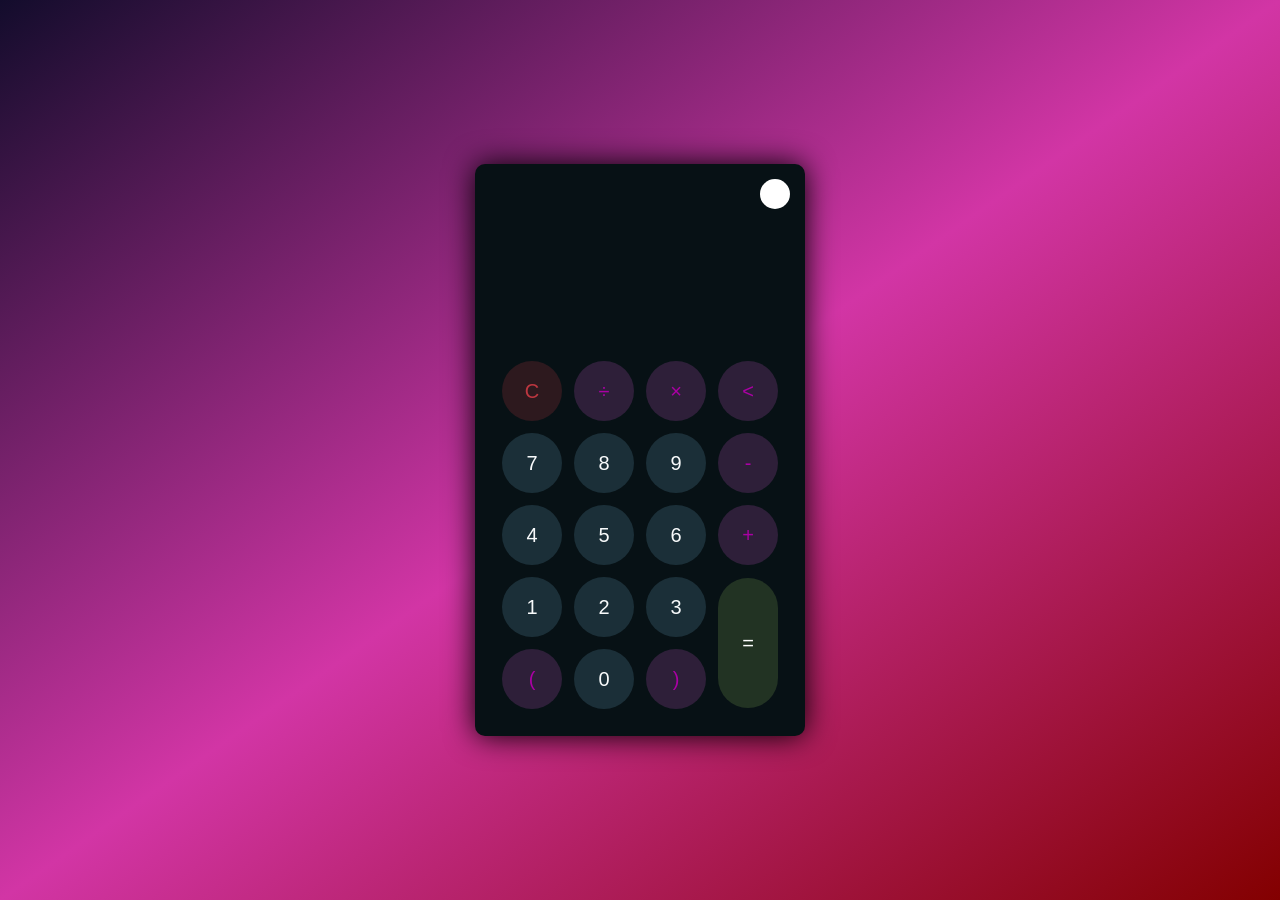
<file: calc.html>
<!DOCTYPE html>
<html lang="en">
<head>
    <meta charset="UTF-8">
    <meta http-equiv="X-UA-Compatible" content="IE=edge">
    <meta name="viewport" content="width=device-width, initial-scale=1.0">
    <link rel="stylesheet" href="calc.css">
    <title>Title</title>
</head>
<body>
    <div class="container">
        <div class="calculator dark">
            <div class="theme-toggler active">
                <i class="toggler-icon"></i>
            </div>
            <div class="display-screen">
                <div id="display"></div>
            </div>
            <div class="buttons">
                <table>
                    <tr>
                        <td><button class="btn-operator" id="clear">C</button></td>
                        <td><button class="btn-operator" id="/">&divide;</button></td>
                        <td><button class="btn-operator" id="*">&times;</button></td>
                        <td><button class="btn-operator" id="backspace"><</button></td>
                    </tr>
                    <tr>
                        <td><button class="btn-number" id="7">7</button></td>
                        <td><button class="btn-number" id="8">8</button></td>
                        <td><button class="btn-number" id="9">9</button></td>
                        <td><button class="btn-operator" id="-">-</button></td>
                    </tr>
                    <tr>
                        <td><button class="btn-number" id="4">4</button></td>
                        <td><button class="btn-number" id="5">5</button></td>
                        <td><button class="btn-number" id="6">6</button></td>
                        <td><button class="btn-operator" id="+">+</button></td>
                    </tr>
                    <tr>
                        <td><button class="btn-number" id="1">1</button></td>
                        <td><button class="btn-number" id="2">2</button></td>
                        <td><button class="btn-number" id="3">3</button></td>
                        <td rowspan="2"><button class="btn-equal" id="equal">=</button></td>
                    </tr>
                    <tr>
                        <td><button class="btn-operator" id="(">(</button></td>
                        <td><button class="btn-number" id="0">0</button></td>
                        <td><button class="btn-operator" id=")">)</button></td>
                    </tr>
                </table>
            </div>
        </div>
    </div>
    <script src="calc.js"></script>
</body>
</html>
</file>
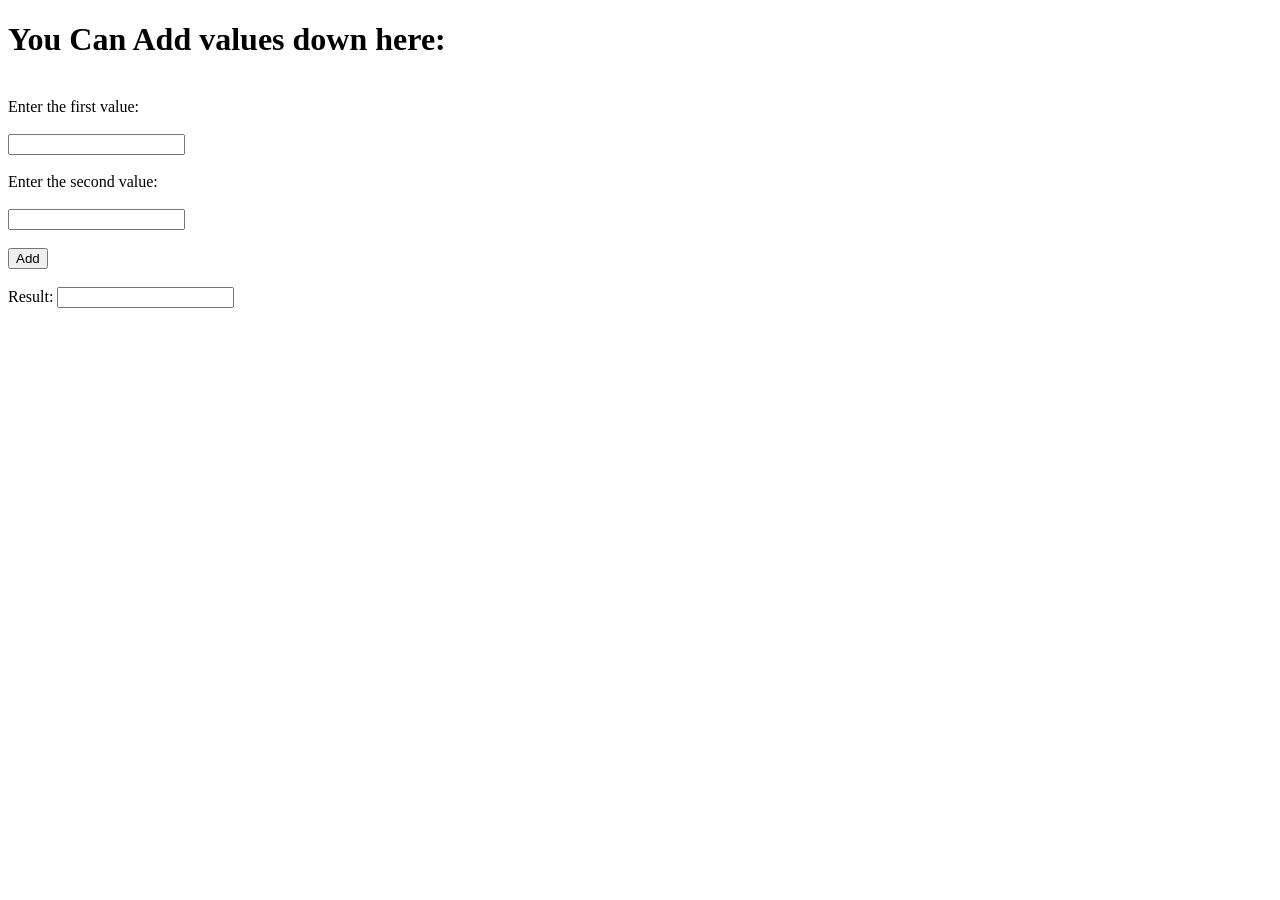
<file: js.html>
<!DOCTYPE html>
<html lang="en">

<head>
    <meta charset="UTF-8">
    <meta name="viewport" content="width=device-width, initial-scale=1.0">
    <title>Document</title>
</head>

<body>
    <!-- <h1 id="btn">Welcome</h1> -->
    <!-- <button type="button" onclick="change()">Press here</button><BR><br><br> -->
    <script src="script.js"></script>
    <h1>You Can Add values down here:</h1><br>
    <label for="">Enter the first value:</label><br><br>
    <input type="number" id="num1"><br><br>
    <label for="">Enter the second value:</label><br><br>
    <input type="number" id="num2"><br><br>
    <input type="submit" value="Add" onclick="result()">
    <br><br>
    <label for="">Result:</label>
    <input type="number" id="result">

</body>

</html>
</file>
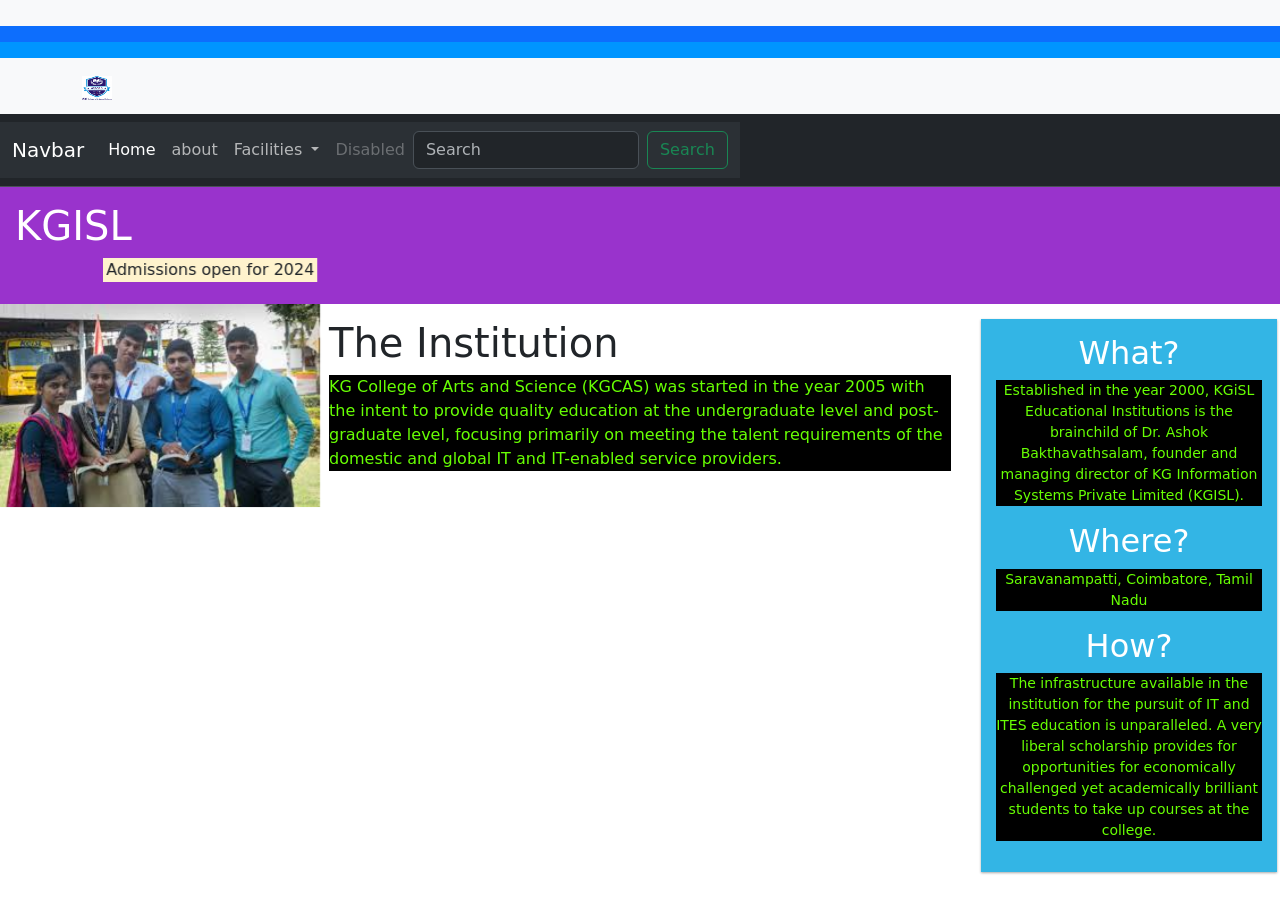
<file: sample1.html>
<!DOCTYPE html>
<html>
<head>
<meta name="viewport" content="width=device-width, initial-scale=1.0">
<nav class="navbar bg-body-tertiary">
  <div class="container">
    <a class="navbar-brand" href="#">
      
        <!-- Navbar content -->
      </nav>
      
      <nav class="navbar bg-primary" data-bs-theme="dark">
        <!-- Navbar content -->
      </nav>
      
      <nav class="navbar" style="background-color: #0095ff;">
        <!-- Navbar content -->
        
      </nav>
    </a>
  </div>
</nav>
<link rel="stylesheet" href="style.css">
<style>
* {
  box-sizing: border-box;
}

.row::after {
  content: "";
  clear: both;
  display: table;
}

[class*="col-"] {
  float: left;
  padding: 15px;
}

html {
  font-family: "Lucida Sans", sans-serif;
}

.header {
  background-color: #9933cc;
  color: #ffffff;
  padding: 15px;
}

.menu ul {
  list-style-type: none;
  margin: 0;
  padding: 0;
}

.menu li {
  padding: 8px;
  margin-bottom: 7px;
  background-color: #33b5e5;
  color: #ffffff;
  box-shadow: 0 1px 3px rgba(0,0,0,0.12), 0 1px 2px rgba(0,0,0,0.24);
}

.menu li:hover {
  background-color: #0099cc;
}

.aside {
  background-color: #33b5e5;
  padding: 15px;
  color: #ffffff;
  text-align: center;
  font-size: 14px;
  box-shadow: 0 1px 3px rgba(0,0,0,0.12), 0 1px 2px rgba(0,0,0,0.24);
}

.footer {
  background-color: #0099cc;
  color: #ffffff;
  text-align: center;
  font-size: 12px;
  padding: 15px;
}

/* For mobile phones: */
[class*="col-"] {
  width: 100%;
}

@media only screen and (min-width: 600px) {
  /* For tablets: */
  .col-s-1 {width: 8.33%;}
  .col-s-2 {width: 16.66%;}
  .col-s-3 {width: 25%;}
  .col-s-4 {width: 33.33%;}
  .col-s-5 {width: 41.66%;}
  .col-s-6 {width: 50%;}
  .col-s-7 {width: 58.33%;}
  .col-s-8 {width: 66.66%;}
  .col-s-9 {width: 75%;}
  .col-s-10 {width: 83.33%;}
  .col-s-11 {width: 91.66%;}
  .col-s-12 {width: 100%;}
}
@media only screen and (min-width: 768px) {
  /* For desktop: */
  .col-1 {width: 8.33%;}
  .col-2 {width: 16.66%;}
  .col-3 {width: 25%;}
  .col-4 {width: 33.33%;}
  .col-5 {width: 41.66%;}
  .col-6 {width: 50%;}
  .col-7 {width: 58.33%;}
  .col-8 {width: 66.66%;}
  .col-9 {width: 75%;}
  .col-10 {width: 83.33%;}
  .col-11 {width: 91.66%;}
  .col-12 {width: 100%;}
}
</style>
</head>
<body>
  
  <nav class="navbar bg-body-tertiary">
    <div class="container">
      <a class="navbar-brand" href="#">
        <img src="[data-uri]" alt="Bootstrap" width="30" height="24">
      </a>
    </div>
  </nav>
      <nav class="navbar bg-dark border-bottom border-body" data-bs-theme="dark">
  <nav class="navbar navbar-expand-lg bg-body-tertiary">
    
    <div class="container-fluid">
      <a class="navbar-brand" href="#">Navbar</a>
      <button class="navbar-toggler" type="button" data-bs-toggle="collapse" data-bs-target="#navbarSupportedContent" aria-controls="navbarSupportedContent" aria-expanded="false" aria-label="Toggle navigation">
        <span class="navbar-toggler-icon"></span>
      </button>
      <div class="collapse navbar-collapse" id="navbarSupportedContent">
        <ul class="navbar-nav me-auto mb-2 mb-lg-0">
          <li class="nav-item">
            <a class="nav-link active" aria-current="page" href="https://www.kgcas.com/">Home</a>
          </li>
          <li class="nav-item">
            <a class="nav-link" href="https://www.kgcas.com/about-us/">about</a>
          </li>
          <li class="nav-item dropdown">
            <a class="nav-link dropdown-toggle" href="https://www.kgcas.com/academics/departments/" role="button" data-bs-toggle="dropdown" aria-expanded="false">
              Facilities
            </a>
            <ul class="dropdown-menu">
              <li><a class="dropdown-item" href="#">Action</a></li>
              <li><a class="dropdown-item" href="#">Another action</a></li>
              <li><hr class="dropdown-divider"></li>
              <li><a class="dropdown-item" href="#">Something else here</a></li>
            </ul>
          </li>
          <li class="nav-item">
            <a class="nav-link disabled" aria-disabled="true">Disabled</a>
          </li>
        </ul>
        <form class="d-flex" role="search">
          <input class="form-control me-2" type="search" placeholder="Search" aria-label="Search">
          <button class="btn btn-outline-success" type="submit">Search</button>
        </form>
      </div>
    </div>
  </nav>
</nav>
<div class="header">
  <h1>KGISL</h1>
 <marquee direction="right" behavior="alternate"><mark>Admissions open for 2024</mark></marquee>
</div>




<div id="carouselExampleSlidesOnly" class="carousel slide" data-bs-ride="carousel">
  <div class="carousel-inner">
    <div class="carousel-item active">
      <img src="[data-uri]" class="d-block w-25" alt="...">
    </div>
    <div class="carousel-item">
      <img src="[data-uri]" class="d-block w-25" alt="...">
    </div>
    <div class="carousel-item">
      <img src="[data-uri]" class="d-block w-25" alt="...">
    </div>
<div class="row">
  <div class="col-3 col-s-3 menu">
    <ul>
      <li>KGCAS</li>
      <li>KGISL</li>
      <li>NURSING</li>
      <li>MICRO COLLEGE</li>
    </ul>
  </div>

  <div class="col-6 col-s-9">
    <h1>The Institution</h1>
    <p>KG College of Arts and Science (KGCAS) was started in the year 2005 with the intent to provide quality education at the undergraduate level and post-graduate level, focusing primarily on meeting the talent requirements of the domestic and global IT and IT-enabled service providers.</p>
  </div>

  <div class="col-3 col-s-12">
    <div class="aside">
      <h2>What?</h2>
      <p>Established in the year 2000, KGiSL Educational Institutions is the brainchild of Dr. Ashok Bakthavathsalam, founder and managing director of KG Information Systems Private Limited (KGISL).</p>
      <h2>Where?</h2>
      <p>Saravanampatti, Coimbatore, Tamil Nadu</p>
      <h2>How?</h2>
      <p>The infrastructure available in the institution for the pursuit of IT and ITES education is unparalleled. A very liberal scholarship provides for opportunities for economically challenged yet academically brilliant students to take up courses at the college.</p>
    </div>
  </div>
</div>

  </div>
</div>
</body>
</html>
</file>
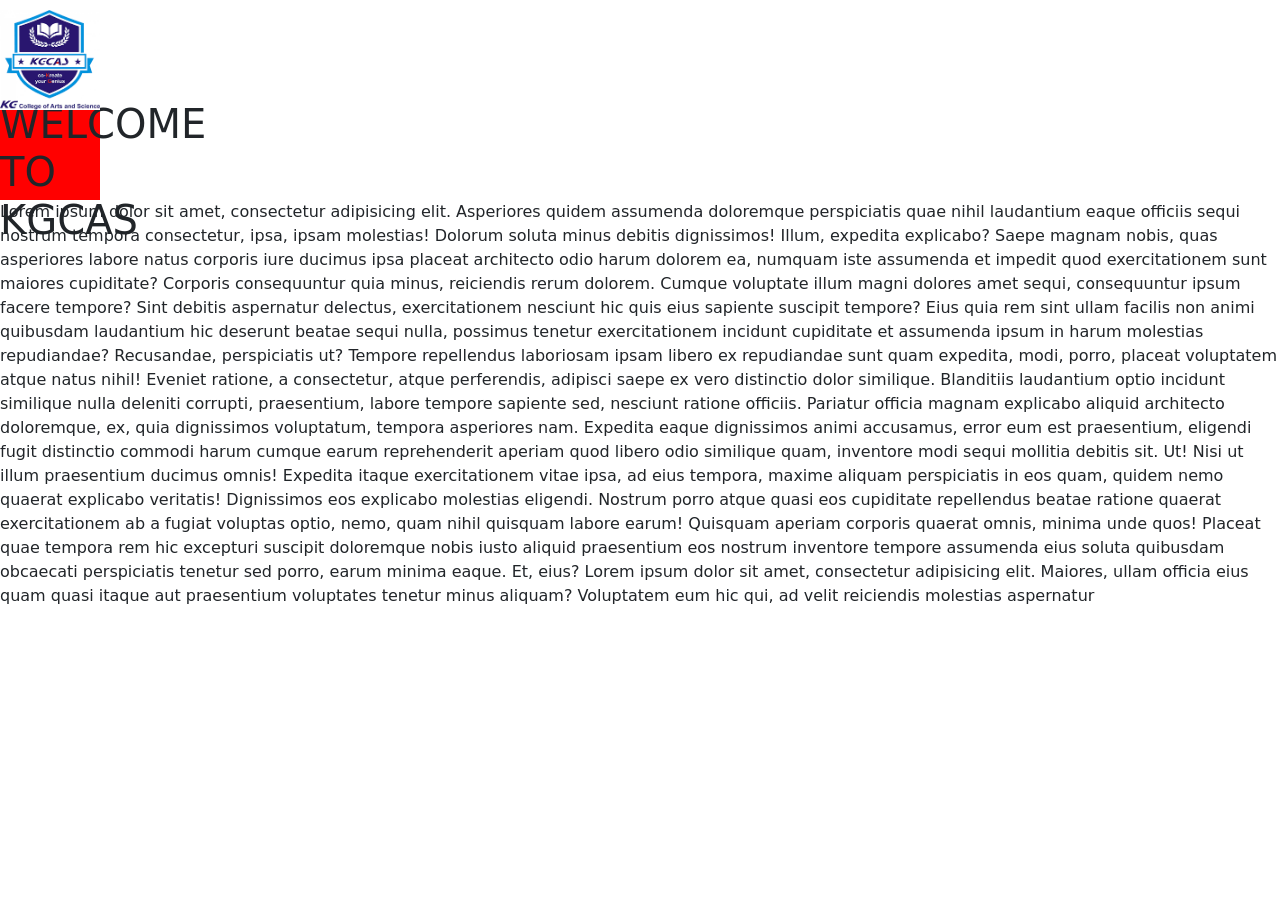
<file: transfer.html>
<!DOCTYPE html>
<html lang="en">
<head>
    <meta charset="UTF-8">
    <meta name="viewport" content="width=device-width, initial-scale=1.0">
    <title>Document</title>
    <link href="https://cdn.jsdelivr.net/npm/bootstrap@5.3.3/dist/css/bootstrap.min.css" rel="stylesheet" integrity="sha384-QWTKZyjpPEjISv5WaRU9OFeRpok6YctnYmDr5pNlyT2bRjXh0JMhjY6hW+ALEwIH" crossorigin="anonymous">
    <style>
        img {
  /* -webkit-box-reflect: below 0px linear-gradient(to bottom, rgba(0,0,0,0.0), rgba(0,0,0,0.4)); */
}
        img{
            
            position: sticky;
            top:10px;
            z-index: absolute;
        }
        @media print {
            p{
                font-weight: bold;
                color: aqua;
            }
            
        }
        @keyframes image {
            10%{
                background-color: bisque;
            }            
            20%{
                background-color: aqua;
            }
            30%{
                background-color: yellowgreen;
            }
            40%{
                background-color: blueviolet;
            }
            50%{
                background-color: rgb(226, 43, 43);
            }
            60%{
                background-color: rgb(0, 204, 255);
            }
            70%{
                background-color: rgb(0, 255, 55);
            }
            80%{
                background-color: rgb(43, 86, 226);
            }
            90%{
                background-color: rgb(255, 0, 140);
            }
            100%{
                background-color: rgb(54, 0, 104);
            }
            }
            
            body{
                animation-name: image;
                animation-duration: 1s;
                animation-iteration-count: infinite;
                animation-direction: alternate;
            }
        img:hover{
            opacity: 80%;
            /* transform: translate(400px,200px); */
            /* transform: rotate(20deg); */
            /* transform:scale(2 , 2); */
            /* transform:skewY(45deg); */

        }
        div {
  width: 100px;
  height: 100px;
  background: rgb(255, 0, 0);
  transition: width 2s;
}
div:hover {
  width: 350px;
  /* height: 500px; */
  /* transform: rotate(180deg); */
}
    </style>
</head>
<body>
    <script src="https://cdn.jsdelivr.net/npm/bootstrap@5.3.3/dist/js/bootstrap.bundle.min.js" integrity="sha384-YvpcrYf0tY3lHB60NNkmXc5s9fDVZLESaAA55NDzOxhy9GkcIdslK1eN7N6jIeHz" crossorigin="anonymous"></script>
    <img src="[data-uri]" alt="" width="100px" height="100px">
    <div>
        <h1 style="display:inline-block">WELCOME TO KGCAS</h1>
    </div>
    <p>Lorem ipsum dolor sit amet, consectetur adipisicing elit. Asperiores quidem assumenda doloremque perspiciatis quae nihil laudantium eaque officiis sequi nostrum tempora consectetur, ipsa, ipsam molestias! Dolorum soluta minus debitis dignissimos!
    Illum, expedita explicabo? Saepe magnam nobis, quas asperiores labore natus corporis iure ducimus ipsa placeat architecto odio harum dolorem ea, numquam iste assumenda et impedit quod exercitationem sunt maiores cupiditate?
    Corporis consequuntur quia minus, reiciendis rerum dolorem. Cumque voluptate illum magni dolores amet sequi, consequuntur ipsum facere tempore? Sint debitis aspernatur delectus, exercitationem nesciunt hic quis eius sapiente suscipit tempore?
    Eius quia rem sint ullam facilis non animi quibusdam laudantium hic deserunt beatae sequi nulla, possimus tenetur exercitationem incidunt cupiditate et assumenda ipsum in harum molestias repudiandae? Recusandae, perspiciatis ut?
    Tempore repellendus laboriosam ipsam libero ex repudiandae sunt quam expedita, modi, porro, placeat voluptatem atque natus nihil! Eveniet ratione, a consectetur, atque perferendis, adipisci saepe ex vero distinctio dolor similique.
    Blanditiis laudantium optio incidunt similique nulla deleniti corrupti, praesentium, labore tempore sapiente sed, nesciunt ratione officiis. Pariatur officia magnam explicabo aliquid architecto doloremque, ex, quia dignissimos voluptatum, tempora asperiores nam.
    Expedita eaque dignissimos animi accusamus, error eum est praesentium, eligendi fugit distinctio commodi harum cumque earum reprehenderit aperiam quod libero odio similique quam, inventore modi sequi mollitia debitis sit. Ut!
    Nisi ut illum praesentium ducimus omnis! Expedita itaque exercitationem vitae ipsa, ad eius tempora, maxime aliquam perspiciatis in eos quam, quidem nemo quaerat explicabo veritatis! Dignissimos eos explicabo molestias eligendi.
    Nostrum porro atque quasi eos cupiditate repellendus beatae ratione quaerat exercitationem ab a fugiat voluptas optio, nemo, quam nihil quisquam labore earum! Quisquam aperiam corporis quaerat omnis, minima unde quos!
    Placeat quae tempora rem hic excepturi suscipit doloremque nobis iusto aliquid praesentium eos nostrum inventore tempore assumenda eius soluta quibusdam obcaecati perspiciatis tenetur sed porro, earum minima eaque. Et, eius? Lorem ipsum dolor sit amet, consectetur adipisicing elit. Maiores, ullam officia eius quam quasi itaque aut praesentium voluptates tenetur minus aliquam? Voluptatem eum hic qui, ad velit reiciendis molestias aspernatur</p>
</body>
</html>
</file>
<file: calc.css>
* {
    padding: 0;
    margin: 0;
    box-sizing: border-box;
    outline: 0;
    transition: all 0.5s ease;
}

body {
    font-family: sans-serif;
}

a {
    text-decoration: none;
    color: #fff;
}

body {
    background-image: linear-gradient( to bottom right, rgb(19, 12, 44),rgba(210,53,165),rgb(131, 0, 0));
}

.container {
    height: 100vh;
    width: 100vw;
    display: grid;
    place-items: center;
}

.calculator {
    position: relative;
    height: auto;
    width: auto;
    padding: 20px;
    border-radius: 10px;
    box-shadow: 0 0 30px #000;
}

.theme-toggler {
    position: absolute;
    top: 30px;
    right: 30px;
    color: #fff;
    cursor: pointer;
    z-index: 1;
}

.theme-toggler.active {
    color: #333;
}

.theme-toggler.active::before {
    background-color: #fff;
}

.theme-toggler::before {
    content: '';
    height: 30px;
    width: 30px;
    position: absolute;
    top: 50%;
    transform: translate(-50%, -50%);
    border-radius: 50%;
    background-color: #333;
    z-index: -1;
}

#display {
    margin: 0 10px;
    height: 150px;
    width: auto;
    max-width: 270px;
    display: flex;
    align-items: flex-end;
    justify-content: flex-end;
    font-size: 30px;
    margin-bottom: 20px;
    overflow-x: scroll;
  }

#display::-webkit-scrollbar {
    display: block;
    height: 3px;
}

button {
    height: 60px;
    width: 60px;
    border: 0;
    border-radius: 30px;
    margin: 5px;
    font-size: 20px;
    cursor: pointer;
    transition: all 200ms ease;
}

button:hover {
    transform: scale(1.1);
}

button#equal {
    height: 130px;
}

/* light theme */

.calculator {
    background-color: #fff;
}

.calculator #display {
    color: #0a1e23;
}

.calculator button#clear {
    background-color: #ffd5d8;
    color: #fc4552;
}

.calculator button.btn-number {
    background-color: #c3eaff;
    color: #000000;
}

.calculator button.btn-operator {
    background-color: #ffd0fb;
    color: #4c2e4b;
  }

  .calculator button.btn-equal {
    background-color: #adf9e7;
    color: #000;
  }

  /* dark theme */

  .calculator.dark {
    background-color: #071115;
  }

  .calculator.dark #display {
    color: #f8fafb;
  }

  .calculator.dark button#clear {
    background-color: #2d191e;
    color: #bd3740;
  }

  .calculator.dark button.btn-number {
    background-color: #1b2f38;
    color: #f8fafb;
  }

  .calculator.dark button.btn-operator {
    background-color: #2e1f39;
    color: #aa00a4;
  }

  .calculator.dark button.btn-equal {
    background-color: #223323;
    color: #ffffff;
  }
</file>
<file: style.css>
p{
    color:rgb(104, 255, 3);
    background-color: black;
}
@charset "UTF-8";
/*!
 * Bootstrap  v5.3.3 (https://getbootstrap.com/)
 * Copyright 2011-2024 The Bootstrap Authors
 * Licensed under MIT (https://github.com/twbs/bootstrap/blob/main/LICENSE)
 */
:root,
[data-bs-theme=light] {
  --bs-blue: #0d6efd;
  --bs-indigo: #6610f2;
  --bs-purple: #6f42c1;
  --bs-pink: #d63384;
  --bs-red: #dc3545;
  --bs-orange: #fd7e14;
  --bs-yellow: #ffc107;
  --bs-green: #198754;
  --bs-teal: #20c997;
  --bs-cyan: #0dcaf0;
  --bs-black: #000;
  --bs-white: #fff;
  --bs-gray: #6c757d;
  --bs-gray-dark: #343a40;
  --bs-gray-100: #f8f9fa;
  --bs-gray-200: #e9ecef;
  --bs-gray-300: #dee2e6;
  --bs-gray-400: #ced4da;
  --bs-gray-500: #adb5bd;
  --bs-gray-600: #6c757d;
  --bs-gray-700: #495057;
  --bs-gray-800: #343a40;
  --bs-gray-900: #212529;
  --bs-primary: #0d6efd;
  --bs-secondary: #6c757d;
  --bs-success: #198754;
  --bs-info: #0dcaf0;
  --bs-warning: #ffc107;
  --bs-danger: #dc3545;
  --bs-light: #f8f9fa;
  --bs-dark: #212529;
  --bs-primary-rgb: 13, 110, 253;
  --bs-secondary-rgb: 108, 117, 125;
  --bs-success-rgb: 25, 135, 84;
  --bs-info-rgb: 13, 202, 240;
  --bs-warning-rgb: 255, 193, 7;
  --bs-danger-rgb: 220, 53, 69;
  --bs-light-rgb: 248, 249, 250;
  --bs-dark-rgb: 33, 37, 41;
  --bs-primary-text-emphasis: #052c65;
  --bs-secondary-text-emphasis: #2b2f32;
  --bs-success-text-emphasis: #0a3622;
  --bs-info-text-emphasis: #055160;
  --bs-warning-text-emphasis: #664d03;
  --bs-danger-text-emphasis: #58151c;
  --bs-light-text-emphasis: #495057;
  --bs-dark-text-emphasis: #495057;
  --bs-primary-bg-subtle: #cfe2ff;
  --bs-secondary-bg-subtle: #e2e3e5;
  --bs-success-bg-subtle: #d1e7dd;
  --bs-info-bg-subtle: #cff4fc;
  --bs-warning-bg-subtle: #fff3cd;
  --bs-danger-bg-subtle: #f8d7da;
  --bs-light-bg-subtle: #fcfcfd;
  --bs-dark-bg-subtle: #ced4da;
  --bs-primary-border-subtle: #9ec5fe;
  --bs-secondary-border-subtle: #c4c8cb;
  --bs-success-border-subtle: #a3cfbb;
  --bs-info-border-subtle: #9eeaf9;
  --bs-warning-border-subtle: #ffe69c;
  --bs-danger-border-subtle: #f1aeb5;
  --bs-light-border-subtle: #e9ecef;
  --bs-dark-border-subtle: #adb5bd;
  --bs-white-rgb: 255, 255, 255;
  --bs-black-rgb: 0, 0, 0;
  --bs-font-sans-serif: system-ui, -apple-system, "Segoe UI", Roboto, "Helvetica Neue", "Noto Sans", "Liberation Sans", Arial, sans-serif, "Apple Color Emoji", "Segoe UI Emoji", "Segoe UI Symbol", "Noto Color Emoji";
  --bs-font-monospace: SFMono-Regular, Menlo, Monaco, Consolas, "Liberation Mono", "Courier New", monospace;
  --bs-gradient: linear-gradient(180deg, rgba(255, 255, 255, 0.15), rgba(255, 255, 255, 0));
  --bs-body-font-family: var(--bs-font-sans-serif);
  --bs-body-font-size: 1rem;
  --bs-body-font-weight: 400;
  --bs-body-line-height: 1.5;
  --bs-body-color: #212529;
  --bs-body-color-rgb: 33, 37, 41;
  --bs-body-bg: #fff;
  --bs-body-bg-rgb: 255, 255, 255;
  --bs-emphasis-color: #000;
  --bs-emphasis-color-rgb: 0, 0, 0;
  --bs-secondary-color: rgba(33, 37, 41, 0.75);
  --bs-secondary-color-rgb: 33, 37, 41;
  --bs-secondary-bg: #e9ecef;
  --bs-secondary-bg-rgb: 233, 236, 239;
  --bs-tertiary-color: rgba(33, 37, 41, 0.5);
  --bs-tertiary-color-rgb: 33, 37, 41;
  --bs-tertiary-bg: #f8f9fa;
  --bs-tertiary-bg-rgb: 248, 249, 250;
  --bs-heading-color: inherit;
  --bs-link-color: #0d6efd;
  --bs-link-color-rgb: 13, 110, 253;
  --bs-link-decoration: underline;
  --bs-link-hover-color: #0a58ca;
  --bs-link-hover-color-rgb: 10, 88, 202;
  --bs-code-color: #d63384;
  --bs-highlight-color: #212529;
  --bs-highlight-bg: #fff3cd;
  --bs-border-width: 1px;
  --bs-border-style: solid;
  --bs-border-color: #dee2e6;
  --bs-border-color-translucent: rgba(0, 0, 0, 0.175);
  --bs-border-radius: 0.375rem;
  --bs-border-radius-sm: 0.25rem;
  --bs-border-radius-lg: 0.5rem;
  --bs-border-radius-xl: 1rem;
  --bs-border-radius-xxl: 2rem;
  --bs-border-radius-2xl: var(--bs-border-radius-xxl);
  --bs-border-radius-pill: 50rem;
  --bs-box-shadow: 0 0.5rem 1rem rgba(0, 0, 0, 0.15);
  --bs-box-shadow-sm: 0 0.125rem 0.25rem rgba(0, 0, 0, 0.075);
  --bs-box-shadow-lg: 0 1rem 3rem rgba(0, 0, 0, 0.175);
  --bs-box-shadow-inset: inset 0 1px 2px rgba(0, 0, 0, 0.075);
  --bs-focus-ring-width: 0.25rem;
  --bs-focus-ring-opacity: 0.25;
  --bs-focus-ring-color: rgba(13, 110, 253, 0.25);
  --bs-form-valid-color: #198754;
  --bs-form-valid-border-color: #198754;
  --bs-form-invalid-color: #dc3545;
  --bs-form-invalid-border-color: #dc3545;
}

[data-bs-theme=dark] {
  color-scheme: dark;
  --bs-body-color: #dee2e6;
  --bs-body-color-rgb: 222, 226, 230;
  --bs-body-bg: #212529;
  --bs-body-bg-rgb: 33, 37, 41;
  --bs-emphasis-color: #fff;
  --bs-emphasis-color-rgb: 255, 255, 255;
  --bs-secondary-color: rgba(222, 226, 230, 0.75);
  --bs-secondary-color-rgb: 222, 226, 230;
  --bs-secondary-bg: #343a40;
  --bs-secondary-bg-rgb: 52, 58, 64;
  --bs-tertiary-color: rgba(222, 226, 230, 0.5);
  --bs-tertiary-color-rgb: 222, 226, 230;
  --bs-tertiary-bg: #2b3035;
  --bs-tertiary-bg-rgb: 43, 48, 53;
  --bs-primary-text-emphasis: #6ea8fe;
  --bs-secondary-text-emphasis: #a7acb1;
  --bs-success-text-emphasis: #75b798;
  --bs-info-text-emphasis: #6edff6;
  --bs-warning-text-emphasis: #ffda6a;
  --bs-danger-text-emphasis: #ea868f;
  --bs-light-text-emphasis: #f8f9fa;
  --bs-dark-text-emphasis: #dee2e6;
  --bs-primary-bg-subtle: #031633;
  --bs-secondary-bg-subtle: #161719;
  --bs-success-bg-subtle: #051b11;
  --bs-info-bg-subtle: #032830;
  --bs-warning-bg-subtle: #332701;
  --bs-danger-bg-subtle: #2c0b0e;
  --bs-light-bg-subtle: #343a40;
  --bs-dark-bg-subtle: #1a1d20;
  --bs-primary-border-subtle: #084298;
  --bs-secondary-border-subtle: #41464b;
  --bs-success-border-subtle: #0f5132;
  --bs-info-border-subtle: #087990;
  --bs-warning-border-subtle: #997404;
  --bs-danger-border-subtle: #842029;
  --bs-light-border-subtle: #495057;
  --bs-dark-border-subtle: #343a40;
  --bs-heading-color: inherit;
  --bs-link-color: #6ea8fe;
  --bs-link-hover-color: #8bb9fe;
  --bs-link-color-rgb: 110, 168, 254;
  --bs-link-hover-color-rgb: 139, 185, 254;
  --bs-code-color: #e685b5;
  --bs-highlight-color: #dee2e6;
  --bs-highlight-bg: #664d03;
  --bs-border-color: #495057;
  --bs-border-color-translucent: rgba(255, 255, 255, 0.15);
  --bs-form-valid-color: #75b798;
  --bs-form-valid-border-color: #75b798;
  --bs-form-invalid-color: #ea868f;
  --bs-form-invalid-border-color: #ea868f;
}

*,
*::before,
*::after {
  box-sizing: border-box;
}

@media (prefers-reduced-motion: no-preference) {
  :root {
    scroll-behavior: smooth;
  }
}

body {
  margin: 0;
  font-family: var(--bs-body-font-family);
  font-size: var(--bs-body-font-size);
  font-weight: var(--bs-body-font-weight);
  line-height: var(--bs-body-line-height);
  color: var(--bs-body-color);
  text-align: var(--bs-body-text-align);
  background-color: var(--bs-body-bg);
  -webkit-text-size-adjust: 100%;
  -webkit-tap-highlight-color: rgba(0, 0, 0, 0);
}

hr {
  margin: 1rem 0;
  color: inherit;
  border: 0;
  border-top: var(--bs-border-width) solid;
  opacity: 0.25;
}

h6, .h6, h5, .h5, h4, .h4, h3, .h3, h2, .h2, h1, .h1 {
  margin-top: 0;
  margin-bottom: 0.5rem;
  font-weight: 500;
  line-height: 1.2;
  color: var(--bs-heading-color);
}

h1, .h1 {
  font-size: calc(1.375rem + 1.5vw);
}
@media (min-width: 1200px) {
  h1, .h1 {
    font-size: 2.5rem;
  }
}

h2, .h2 {
  font-size: calc(1.325rem + 0.9vw);
}
@media (min-width: 1200px) {
  h2, .h2 {
    font-size: 2rem;
  }
}

h3, .h3 {
  font-size: calc(1.3rem + 0.6vw);
}
@media (min-width: 1200px) {
  h3, .h3 {
    font-size: 1.75rem;
  }
}

h4, .h4 {
  font-size: calc(1.275rem + 0.3vw);
}
@media (min-width: 1200px) {
  h4, .h4 {
    font-size: 1.5rem;
  }
}

h5, .h5 {
  font-size: 1.25rem;
}

h6, .h6 {
  font-size: 1rem;
}

p {
  margin-top: 0;
  margin-bottom: 1rem;
}

abbr[title] {
  -webkit-text-decoration: underline dotted;
  text-decoration: underline dotted;
  cursor: help;
  -webkit-text-decoration-skip-ink: none;
  text-decoration-skip-ink: none;
}

address {
  margin-bottom: 1rem;
  font-style: normal;
  line-height: inherit;
}

ol,
ul {
  padding-left: 2rem;
}

ol,
ul,
dl {
  margin-top: 0;
  margin-bottom: 1rem;
}

ol ol,
ul ul,
ol ul,
ul ol {
  margin-bottom: 0;
}

dt {
  font-weight: 700;
}

dd {
  margin-bottom: 0.5rem;
  margin-left: 0;
}

blockquote {
  margin: 0 0 1rem;
}

b,
strong {
  font-weight: bolder;
}

small, .small {
  font-size: 0.875em;
}

mark, .mark {
  padding: 0.1875em;
  color: var(--bs-highlight-color);
  background-color: var(--bs-highlight-bg);
}

sub,
sup {
  position: relative;
  font-size: 0.75em;
  line-height: 0;
  vertical-align: baseline;
}

sub {
  bottom: -0.25em;
}

sup {
  top: -0.5em;
}

a {
  color: rgba(var(--bs-link-color-rgb), var(--bs-link-opacity, 1));
  text-decoration: underline;
}
a:hover {
  --bs-link-color-rgb: var(--bs-link-hover-color-rgb);
}

a:not([href]):not([class]), a:not([href]):not([class]):hover {
  color: inherit;
  text-decoration: none;
}

pre,
code,
kbd,
samp {
  font-family: var(--bs-font-monospace);
  font-size: 1em;
}

pre {
  display: block;
  margin-top: 0;
  margin-bottom: 1rem;
  overflow: auto;
  font-size: 0.875em;
}
pre code {
  font-size: inherit;
  color: inherit;
  word-break: normal;
}

code {
  font-size: 0.875em;
  color: var(--bs-code-color);
  word-wrap: break-word;
}
a > code {
  color: inherit;
}

kbd {
  padding: 0.1875rem 0.375rem;
  font-size: 0.875em;
  color: var(--bs-body-bg);
  background-color: var(--bs-body-color);
  border-radius: 0.25rem;
}
kbd kbd {
  padding: 0;
  font-size: 1em;
}

figure {
  margin: 0 0 1rem;
}

img,
svg {
  vertical-align: middle;
}

table {
  caption-side: bottom;
  border-collapse: collapse;
}

caption {
  padding-top: 0.5rem;
  padding-bottom: 0.5rem;
  color: var(--bs-secondary-color);
  text-align: left;
}

th {
  text-align: inherit;
  text-align: -webkit-match-parent;
}

thead,
tbody,
tfoot,
tr,
td,
th {
  border-color: inherit;
  border-style: solid;
  border-width: 0;
}

label {
  display: inline-block;
}

button {
  border-radius: 0;
}

button:focus:not(:focus-visible) {
  outline: 0;
}

input,
button,
select,
optgroup,
textarea {
  margin: 0;
  font-family: inherit;
  font-size: inherit;
  line-height: inherit;
}

button,
select {
  text-transform: none;
}

[role=button] {
  cursor: pointer;
}

select {
  word-wrap: normal;
}
select:disabled {
  opacity: 1;
}

[list]:not([type=date]):not([type=datetime-local]):not([type=month]):not([type=week]):not([type=time])::-webkit-calendar-picker-indicator {
  display: none !important;
}

button,
[type=button],
[type=reset],
[type=submit] {
  -webkit-appearance: button;
}
button:not(:disabled),
[type=button]:not(:disabled),
[type=reset]:not(:disabled),
[type=submit]:not(:disabled) {
  cursor: pointer;
}

::-moz-focus-inner {
  padding: 0;
  border-style: none;
}

textarea {
  resize: vertical;
}

fieldset {
  min-width: 0;
  padding: 0;
  margin: 0;
  border: 0;
}

legend {
  float: left;
  width: 100%;
  padding: 0;
  margin-bottom: 0.5rem;
  font-size: calc(1.275rem + 0.3vw);
  line-height: inherit;
}
@media (min-width: 1200px) {
  legend {
    font-size: 1.5rem;
  }
}
legend + * {
  clear: left;
}

::-webkit-datetime-edit-fields-wrapper,
::-webkit-datetime-edit-text,
::-webkit-datetime-edit-minute,
::-webkit-datetime-edit-hour-field,
::-webkit-datetime-edit-day-field,
::-webkit-datetime-edit-month-field,
::-webkit-datetime-edit-year-field {
  padding: 0;
}

::-webkit-inner-spin-button {
  height: auto;
}

[type=search] {
  -webkit-appearance: textfield;
  outline-offset: -2px;
}

/* rtl:raw:
[type="tel"],
[type="url"],
[type="email"],
[type="number"] {
  direction: ltr;
}
*/
::-webkit-search-decoration {
  -webkit-appearance: none;
}

::-webkit-color-swatch-wrapper {
  padding: 0;
}

::-webkit-file-upload-button {
  font: inherit;
  -webkit-appearance: button;
}

::file-selector-button {
  font: inherit;
  -webkit-appearance: button;
}

output {
  display: inline-block;
}

iframe {
  border: 0;
}

summary {
  display: list-item;
  cursor: pointer;
}

progress {
  vertical-align: baseline;
}

[hidden] {
  display: none !important;
}

.lead {
  font-size: 1.25rem;
  font-weight: 300;
}

.display-1 {
  font-size: calc(1.625rem + 4.5vw);
  font-weight: 300;
  line-height: 1.2;
}
@media (min-width: 1200px) {
  .display-1 {
    font-size: 5rem;
  }
}

.display-2 {
  font-size: calc(1.575rem + 3.9vw);
  font-weight: 300;
  line-height: 1.2;
}
@media (min-width: 1200px) {
  .display-2 {
    font-size: 4.5rem;
  }
}

.display-3 {
  font-size: calc(1.525rem + 3.3vw);
  font-weight: 300;
  line-height: 1.2;
}
@media (min-width: 1200px) {
  .display-3 {
    font-size: 4rem;
  }
}

.display-4 {
  font-size: calc(1.475rem + 2.7vw);
  font-weight: 300;
  line-height: 1.2;
}
@media (min-width: 1200px) {
  .display-4 {
    font-size: 3.5rem;
  }
}

.display-5 {
  font-size: calc(1.425rem + 2.1vw);
  font-weight: 300;
  line-height: 1.2;
}
@media (min-width: 1200px) {
  .display-5 {
    font-size: 3rem;
  }
}

.display-6 {
  font-size: calc(1.375rem + 1.5vw);
  font-weight: 300;
  line-height: 1.2;
}
@media (min-width: 1200px) {
  .display-6 {
    font-size: 2.5rem;
  }
}

.list-unstyled {
  padding-left: 0;
  list-style: none;
}

.list-inline {
  padding-left: 0;
  list-style: none;
}

.list-inline-item {
  display: inline-block;
}
.list-inline-item:not(:last-child) {
  margin-right: 0.5rem;
}

.initialism {
  font-size: 0.875em;
  text-transform: uppercase;
}

.blockquote {
  margin-bottom: 1rem;
  font-size: 1.25rem;
}
.blockquote > :last-child {
  margin-bottom: 0;
}

.blockquote-footer {
  margin-top: -1rem;
  margin-bottom: 1rem;
  font-size: 0.875em;
  color: #6c757d;
}
.blockquote-footer::before {
  content: "— ";
}

.img-fluid {
  max-width: 100%;
  height: auto;
}

.img-thumbnail {
  padding: 0.25rem;
  background-color: var(--bs-body-bg);
  border: var(--bs-border-width) solid var(--bs-border-color);
  border-radius: var(--bs-border-radius);
  max-width: 100%;
  height: auto;
}

.figure {
  display: inline-block;
}

.figure-img {
  margin-bottom: 0.5rem;
  line-height: 1;
}

.figure-caption {
  font-size: 0.875em;
  color: var(--bs-secondary-color);
}

.container,
.container-fluid,
.container-xxl,
.container-xl,
.container-lg,
.container-md,
.container-sm {
  --bs-gutter-x: 1.5rem;
  --bs-gutter-y: 0;
  width: 100%;
  padding-right: calc(var(--bs-gutter-x) * 0.5);
  padding-left: calc(var(--bs-gutter-x) * 0.5);
  margin-right: auto;
  margin-left: auto;
}

@media (min-width: 576px) {
  .container-sm, .container {
    max-width: 540px;
  }
}
@media (min-width: 768px) {
  .container-md, .container-sm, .container {
    max-width: 720px;
  }
}
@media (min-width: 992px) {
  .container-lg, .container-md, .container-sm, .container {
    max-width: 960px;
  }
}
@media (min-width: 1200px) {
  .container-xl, .container-lg, .container-md, .container-sm, .container {
    max-width: 1140px;
  }
}
@media (min-width: 1400px) {
  .container-xxl, .container-xl, .container-lg, .container-md, .container-sm, .container {
    max-width: 1320px;
  }
}
:root {
  --bs-breakpoint-xs: 0;
  --bs-breakpoint-sm: 576px;
  --bs-breakpoint-md: 768px;
  --bs-breakpoint-lg: 992px;
  --bs-breakpoint-xl: 1200px;
  --bs-breakpoint-xxl: 1400px;
}

.row {
  --bs-gutter-x: 1.5rem;
  --bs-gutter-y: 0;
  display: flex;
  flex-wrap: wrap;
  margin-top: calc(-1 * var(--bs-gutter-y));
  margin-right: calc(-0.5 * var(--bs-gutter-x));
  margin-left: calc(-0.5 * var(--bs-gutter-x));
}
.row > * {
  flex-shrink: 0;
  width: 100%;
  max-width: 100%;
  padding-right: calc(var(--bs-gutter-x) * 0.5);
  padding-left: calc(var(--bs-gutter-x) * 0.5);
  margin-top: var(--bs-gutter-y);
}

.col {
  flex: 1 0 0%;
}

.row-cols-auto > * {
  flex: 0 0 auto;
  width: auto;
}

.row-cols-1 > * {
  flex: 0 0 auto;
  width: 100%;
}

.row-cols-2 > * {
  flex: 0 0 auto;
  width: 50%;
}

.row-cols-3 > * {
  flex: 0 0 auto;
  width: 33.33333333%;
}

.row-cols-4 > * {
  flex: 0 0 auto;
  width: 25%;
}

.row-cols-5 > * {
  flex: 0 0 auto;
  width: 20%;
}

.row-cols-6 > * {
  flex: 0 0 auto;
  width: 16.66666667%;
}

.col-auto {
  flex: 0 0 auto;
  width: auto;
}

.col-1 {
  flex: 0 0 auto;
  width: 8.33333333%;
}

.col-2 {
  flex: 0 0 auto;
  width: 16.66666667%;
}

.col-3 {
  flex: 0 0 auto;
  width: 25%;
}

.col-4 {
  flex: 0 0 auto;
  width: 33.33333333%;
}

.col-5 {
  flex: 0 0 auto;
  width: 41.66666667%;
}

.col-6 {
  flex: 0 0 auto;
  width: 50%;
}

.col-7 {
  flex: 0 0 auto;
  width: 58.33333333%;
}

.col-8 {
  flex: 0 0 auto;
  width: 66.66666667%;
}

.col-9 {
  flex: 0 0 auto;
  width: 75%;
}

.col-10 {
  flex: 0 0 auto;
  width: 83.33333333%;
}

.col-11 {
  flex: 0 0 auto;
  width: 91.66666667%;
}

.col-12 {
  flex: 0 0 auto;
  width: 100%;
}

.offset-1 {
  margin-left: 8.33333333%;
}

.offset-2 {
  margin-left: 16.66666667%;
}

.offset-3 {
  margin-left: 25%;
}

.offset-4 {
  margin-left: 33.33333333%;
}

.offset-5 {
  margin-left: 41.66666667%;
}

.offset-6 {
  margin-left: 50%;
}

.offset-7 {
  margin-left: 58.33333333%;
}

.offset-8 {
  margin-left: 66.66666667%;
}

.offset-9 {
  margin-left: 75%;
}

.offset-10 {
  margin-left: 83.33333333%;
}

.offset-11 {
  margin-left: 91.66666667%;
}

.g-0,
.gx-0 {
  --bs-gutter-x: 0;
}

.g-0,
.gy-0 {
  --bs-gutter-y: 0;
}

.g-1,
.gx-1 {
  --bs-gutter-x: 0.25rem;
}

.g-1,
.gy-1 {
  --bs-gutter-y: 0.25rem;
}

.g-2,
.gx-2 {
  --bs-gutter-x: 0.5rem;
}

.g-2,
.gy-2 {
  --bs-gutter-y: 0.5rem;
}

.g-3,
.gx-3 {
  --bs-gutter-x: 1rem;
}

.g-3,
.gy-3 {
  --bs-gutter-y: 1rem;
}

.g-4,
.gx-4 {
  --bs-gutter-x: 1.5rem;
}

.g-4,
.gy-4 {
  --bs-gutter-y: 1.5rem;
}

.g-5,
.gx-5 {
  --bs-gutter-x: 3rem;
}

.g-5,
.gy-5 {
  --bs-gutter-y: 3rem;
}

@media (min-width: 576px) {
  .col-sm {
    flex: 1 0 0%;
  }
  .row-cols-sm-auto > * {
    flex: 0 0 auto;
    width: auto;
  }
  .row-cols-sm-1 > * {
    flex: 0 0 auto;
    width: 100%;
  }
  .row-cols-sm-2 > * {
    flex: 0 0 auto;
    width: 50%;
  }
  .row-cols-sm-3 > * {
    flex: 0 0 auto;
    width: 33.33333333%;
  }
  .row-cols-sm-4 > * {
    flex: 0 0 auto;
    width: 25%;
  }
  .row-cols-sm-5 > * {
    flex: 0 0 auto;
    width: 20%;
  }
  .row-cols-sm-6 > * {
    flex: 0 0 auto;
    width: 16.66666667%;
  }
  .col-sm-auto {
    flex: 0 0 auto;
    width: auto;
  }
  .col-sm-1 {
    flex: 0 0 auto;
    width: 8.33333333%;
  }
  .col-sm-2 {
    flex: 0 0 auto;
    width: 16.66666667%;
  }
  .col-sm-3 {
    flex: 0 0 auto;
    width: 25%;
  }
  .col-sm-4 {
    flex: 0 0 auto;
    width: 33.33333333%;
  }
  .col-sm-5 {
    flex: 0 0 auto;
    width: 41.66666667%;
  }
  .col-sm-6 {
    flex: 0 0 auto;
    width: 50%;
  }
  .col-sm-7 {
    flex: 0 0 auto;
    width: 58.33333333%;
  }
  .col-sm-8 {
    flex: 0 0 auto;
    width: 66.66666667%;
  }
  .col-sm-9 {
    flex: 0 0 auto;
    width: 75%;
  }
  .col-sm-10 {
    flex: 0 0 auto;
    width: 83.33333333%;
  }
  .col-sm-11 {
    flex: 0 0 auto;
    width: 91.66666667%;
  }
  .col-sm-12 {
    flex: 0 0 auto;
    width: 100%;
  }
  .offset-sm-0 {
    margin-left: 0;
  }
  .offset-sm-1 {
    margin-left: 8.33333333%;
  }
  .offset-sm-2 {
    margin-left: 16.66666667%;
  }
  .offset-sm-3 {
    margin-left: 25%;
  }
  .offset-sm-4 {
    margin-left: 33.33333333%;
  }
  .offset-sm-5 {
    margin-left: 41.66666667%;
  }
  .offset-sm-6 {
    margin-left: 50%;
  }
  .offset-sm-7 {
    margin-left: 58.33333333%;
  }
  .offset-sm-8 {
    margin-left: 66.66666667%;
  }
  .offset-sm-9 {
    margin-left: 75%;
  }
  .offset-sm-10 {
    margin-left: 83.33333333%;
  }
  .offset-sm-11 {
    margin-left: 91.66666667%;
  }
  .g-sm-0,
  .gx-sm-0 {
    --bs-gutter-x: 0;
  }
  .g-sm-0,
  .gy-sm-0 {
    --bs-gutter-y: 0;
  }
  .g-sm-1,
  .gx-sm-1 {
    --bs-gutter-x: 0.25rem;
  }
  .g-sm-1,
  .gy-sm-1 {
    --bs-gutter-y: 0.25rem;
  }
  .g-sm-2,
  .gx-sm-2 {
    --bs-gutter-x: 0.5rem;
  }
  .g-sm-2,
  .gy-sm-2 {
    --bs-gutter-y: 0.5rem;
  }
  .g-sm-3,
  .gx-sm-3 {
    --bs-gutter-x: 1rem;
  }
  .g-sm-3,
  .gy-sm-3 {
    --bs-gutter-y: 1rem;
  }
  .g-sm-4,
  .gx-sm-4 {
    --bs-gutter-x: 1.5rem;
  }
  .g-sm-4,
  .gy-sm-4 {
    --bs-gutter-y: 1.5rem;
  }
  .g-sm-5,
  .gx-sm-5 {
    --bs-gutter-x: 3rem;
  }
  .g-sm-5,
  .gy-sm-5 {
    --bs-gutter-y: 3rem;
  }
}
@media (min-width: 768px) {
  .col-md {
    flex: 1 0 0%;
  }
  .row-cols-md-auto > * {
    flex: 0 0 auto;
    width: auto;
  }
  .row-cols-md-1 > * {
    flex: 0 0 auto;
    width: 100%;
  }
  .row-cols-md-2 > * {
    flex: 0 0 auto;
    width: 50%;
  }
  .row-cols-md-3 > * {
    flex: 0 0 auto;
    width: 33.33333333%;
  }
  .row-cols-md-4 > * {
    flex: 0 0 auto;
    width: 25%;
  }
  .row-cols-md-5 > * {
    flex: 0 0 auto;
    width: 20%;
  }
  .row-cols-md-6 > * {
    flex: 0 0 auto;
    width: 16.66666667%;
  }
  .col-md-auto {
    flex: 0 0 auto;
    width: auto;
  }
  .col-md-1 {
    flex: 0 0 auto;
    width: 8.33333333%;
  }
  .col-md-2 {
    flex: 0 0 auto;
    width: 16.66666667%;
  }
  .col-md-3 {
    flex: 0 0 auto;
    width: 25%;
  }
  .col-md-4 {
    flex: 0 0 auto;
    width: 33.33333333%;
  }
  .col-md-5 {
    flex: 0 0 auto;
    width: 41.66666667%;
  }
  .col-md-6 {
    flex: 0 0 auto;
    width: 50%;
  }
  .col-md-7 {
    flex: 0 0 auto;
    width: 58.33333333%;
  }
  .col-md-8 {
    flex: 0 0 auto;
    width: 66.66666667%;
  }
  .col-md-9 {
    flex: 0 0 auto;
    width: 75%;
  }
  .col-md-10 {
    flex: 0 0 auto;
    width: 83.33333333%;
  }
  .col-md-11 {
    flex: 0 0 auto;
    width: 91.66666667%;
  }
  .col-md-12 {
    flex: 0 0 auto;
    width: 100%;
  }
  .offset-md-0 {
    margin-left: 0;
  }
  .offset-md-1 {
    margin-left: 8.33333333%;
  }
  .offset-md-2 {
    margin-left: 16.66666667%;
  }
  .offset-md-3 {
    margin-left: 25%;
  }
  .offset-md-4 {
    margin-left: 33.33333333%;
  }
  .offset-md-5 {
    margin-left: 41.66666667%;
  }
  .offset-md-6 {
    margin-left: 50%;
  }
  .offset-md-7 {
    margin-left: 58.33333333%;
  }
  .offset-md-8 {
    margin-left: 66.66666667%;
  }
  .offset-md-9 {
    margin-left: 75%;
  }
  .offset-md-10 {
    margin-left: 83.33333333%;
  }
  .offset-md-11 {
    margin-left: 91.66666667%;
  }
  .g-md-0,
  .gx-md-0 {
    --bs-gutter-x: 0;
  }
  .g-md-0,
  .gy-md-0 {
    --bs-gutter-y: 0;
  }
  .g-md-1,
  .gx-md-1 {
    --bs-gutter-x: 0.25rem;
  }
  .g-md-1,
  .gy-md-1 {
    --bs-gutter-y: 0.25rem;
  }
  .g-md-2,
  .gx-md-2 {
    --bs-gutter-x: 0.5rem;
  }
  .g-md-2,
  .gy-md-2 {
    --bs-gutter-y: 0.5rem;
  }
  .g-md-3,
  .gx-md-3 {
    --bs-gutter-x: 1rem;
  }
  .g-md-3,
  .gy-md-3 {
    --bs-gutter-y: 1rem;
  }
  .g-md-4,
  .gx-md-4 {
    --bs-gutter-x: 1.5rem;
  }
  .g-md-4,
  .gy-md-4 {
    --bs-gutter-y: 1.5rem;
  }
  .g-md-5,
  .gx-md-5 {
    --bs-gutter-x: 3rem;
  }
  .g-md-5,
  .gy-md-5 {
    --bs-gutter-y: 3rem;
  }
}
@media (min-width: 992px) {
  .col-lg {
    flex: 1 0 0%;
  }
  .row-cols-lg-auto > * {
    flex: 0 0 auto;
    width: auto;
  }
  .row-cols-lg-1 > * {
    flex: 0 0 auto;
    width: 100%;
  }
  .row-cols-lg-2 > * {
    flex: 0 0 auto;
    width: 50%;
  }
  .row-cols-lg-3 > * {
    flex: 0 0 auto;
    width: 33.33333333%;
  }
  .row-cols-lg-4 > * {
    flex: 0 0 auto;
    width: 25%;
  }
  .row-cols-lg-5 > * {
    flex: 0 0 auto;
    width: 20%;
  }
  .row-cols-lg-6 > * {
    flex: 0 0 auto;
    width: 16.66666667%;
  }
  .col-lg-auto {
    flex: 0 0 auto;
    width: auto;
  }
  .col-lg-1 {
    flex: 0 0 auto;
    width: 8.33333333%;
  }
  .col-lg-2 {
    flex: 0 0 auto;
    width: 16.66666667%;
  }
  .col-lg-3 {
    flex: 0 0 auto;
    width: 25%;
  }
  .col-lg-4 {
    flex: 0 0 auto;
    width: 33.33333333%;
  }
  .col-lg-5 {
    flex: 0 0 auto;
    width: 41.66666667%;
  }
  .col-lg-6 {
    flex: 0 0 auto;
    width: 50%;
  }
  .col-lg-7 {
    flex: 0 0 auto;
    width: 58.33333333%;
  }
  .col-lg-8 {
    flex: 0 0 auto;
    width: 66.66666667%;
  }
  .col-lg-9 {
    flex: 0 0 auto;
    width: 75%;
  }
  .col-lg-10 {
    flex: 0 0 auto;
    width: 83.33333333%;
  }
  .col-lg-11 {
    flex: 0 0 auto;
    width: 91.66666667%;
  }
  .col-lg-12 {
    flex: 0 0 auto;
    width: 100%;
  }
  .offset-lg-0 {
    margin-left: 0;
  }
  .offset-lg-1 {
    margin-left: 8.33333333%;
  }
  .offset-lg-2 {
    margin-left: 16.66666667%;
  }
  .offset-lg-3 {
    margin-left: 25%;
  }
  .offset-lg-4 {
    margin-left: 33.33333333%;
  }
  .offset-lg-5 {
    margin-left: 41.66666667%;
  }
  .offset-lg-6 {
    margin-left: 50%;
  }
  .offset-lg-7 {
    margin-left: 58.33333333%;
  }
  .offset-lg-8 {
    margin-left: 66.66666667%;
  }
  .offset-lg-9 {
    margin-left: 75%;
  }
  .offset-lg-10 {
    margin-left: 83.33333333%;
  }
  .offset-lg-11 {
    margin-left: 91.66666667%;
  }
  .g-lg-0,
  .gx-lg-0 {
    --bs-gutter-x: 0;
  }
  .g-lg-0,
  .gy-lg-0 {
    --bs-gutter-y: 0;
  }
  .g-lg-1,
  .gx-lg-1 {
    --bs-gutter-x: 0.25rem;
  }
  .g-lg-1,
  .gy-lg-1 {
    --bs-gutter-y: 0.25rem;
  }
  .g-lg-2,
  .gx-lg-2 {
    --bs-gutter-x: 0.5rem;
  }
  .g-lg-2,
  .gy-lg-2 {
    --bs-gutter-y: 0.5rem;
  }
  .g-lg-3,
  .gx-lg-3 {
    --bs-gutter-x: 1rem;
  }
  .g-lg-3,
  .gy-lg-3 {
    --bs-gutter-y: 1rem;
  }
  .g-lg-4,
  .gx-lg-4 {
    --bs-gutter-x: 1.5rem;
  }
  .g-lg-4,
  .gy-lg-4 {
    --bs-gutter-y: 1.5rem;
  }
  .g-lg-5,
  .gx-lg-5 {
    --bs-gutter-x: 3rem;
  }
  .g-lg-5,
  .gy-lg-5 {
    --bs-gutter-y: 3rem;
  }
}
@media (min-width: 1200px) {
  .col-xl {
    flex: 1 0 0%;
  }
  .row-cols-xl-auto > * {
    flex: 0 0 auto;
    width: auto;
  }
  .row-cols-xl-1 > * {
    flex: 0 0 auto;
    width: 100%;
  }
  .row-cols-xl-2 > * {
    flex: 0 0 auto;
    width: 50%;
  }
  .row-cols-xl-3 > * {
    flex: 0 0 auto;
    width: 33.33333333%;
  }
  .row-cols-xl-4 > * {
    flex: 0 0 auto;
    width: 25%;
  }
  .row-cols-xl-5 > * {
    flex: 0 0 auto;
    width: 20%;
  }
  .row-cols-xl-6 > * {
    flex: 0 0 auto;
    width: 16.66666667%;
  }
  .col-xl-auto {
    flex: 0 0 auto;
    width: auto;
  }
  .col-xl-1 {
    flex: 0 0 auto;
    width: 8.33333333%;
  }
  .col-xl-2 {
    flex: 0 0 auto;
    width: 16.66666667%;
  }
  .col-xl-3 {
    flex: 0 0 auto;
    width: 25%;
  }
  .col-xl-4 {
    flex: 0 0 auto;
    width: 33.33333333%;
  }
  .col-xl-5 {
    flex: 0 0 auto;
    width: 41.66666667%;
  }
  .col-xl-6 {
    flex: 0 0 auto;
    width: 50%;
  }
  .col-xl-7 {
    flex: 0 0 auto;
    width: 58.33333333%;
  }
  .col-xl-8 {
    flex: 0 0 auto;
    width: 66.66666667%;
  }
  .col-xl-9 {
    flex: 0 0 auto;
    width: 75%;
  }
  .col-xl-10 {
    flex: 0 0 auto;
    width: 83.33333333%;
  }
  .col-xl-11 {
    flex: 0 0 auto;
    width: 91.66666667%;
  }
  .col-xl-12 {
    flex: 0 0 auto;
    width: 100%;
  }
  .offset-xl-0 {
    margin-left: 0;
  }
  .offset-xl-1 {
    margin-left: 8.33333333%;
  }
  .offset-xl-2 {
    margin-left: 16.66666667%;
  }
  .offset-xl-3 {
    margin-left: 25%;
  }
  .offset-xl-4 {
    margin-left: 33.33333333%;
  }
  .offset-xl-5 {
    margin-left: 41.66666667%;
  }
  .offset-xl-6 {
    margin-left: 50%;
  }
  .offset-xl-7 {
    margin-left: 58.33333333%;
  }
  .offset-xl-8 {
    margin-left: 66.66666667%;
  }
  .offset-xl-9 {
    margin-left: 75%;
  }
  .offset-xl-10 {
    margin-left: 83.33333333%;
  }
  .offset-xl-11 {
    margin-left: 91.66666667%;
  }
  .g-xl-0,
  .gx-xl-0 {
    --bs-gutter-x: 0;
  }
  .g-xl-0,
  .gy-xl-0 {
    --bs-gutter-y: 0;
  }
  .g-xl-1,
  .gx-xl-1 {
    --bs-gutter-x: 0.25rem;
  }
  .g-xl-1,
  .gy-xl-1 {
    --bs-gutter-y: 0.25rem;
  }
  .g-xl-2,
  .gx-xl-2 {
    --bs-gutter-x: 0.5rem;
  }
  .g-xl-2,
  .gy-xl-2 {
    --bs-gutter-y: 0.5rem;
  }
  .g-xl-3,
  .gx-xl-3 {
    --bs-gutter-x: 1rem;
  }
  .g-xl-3,
  .gy-xl-3 {
    --bs-gutter-y: 1rem;
  }
  .g-xl-4,
  .gx-xl-4 {
    --bs-gutter-x: 1.5rem;
  }
  .g-xl-4,
  .gy-xl-4 {
    --bs-gutter-y: 1.5rem;
  }
  .g-xl-5,
  .gx-xl-5 {
    --bs-gutter-x: 3rem;
  }
  .g-xl-5,
  .gy-xl-5 {
    --bs-gutter-y: 3rem;
  }
}
@media (min-width: 1400px) {
  .col-xxl {
    flex: 1 0 0%;
  }
  .row-cols-xxl-auto > * {
    flex: 0 0 auto;
    width: auto;
  }
  .row-cols-xxl-1 > * {
    flex: 0 0 auto;
    width: 100%;
  }
  .row-cols-xxl-2 > * {
    flex: 0 0 auto;
    width: 50%;
  }
  .row-cols-xxl-3 > * {
    flex: 0 0 auto;
    width: 33.33333333%;
  }
  .row-cols-xxl-4 > * {
    flex: 0 0 auto;
    width: 25%;
  }
  .row-cols-xxl-5 > * {
    flex: 0 0 auto;
    width: 20%;
  }
  .row-cols-xxl-6 > * {
    flex: 0 0 auto;
    width: 16.66666667%;
  }
  .col-xxl-auto {
    flex: 0 0 auto;
    width: auto;
  }
  .col-xxl-1 {
    flex: 0 0 auto;
    width: 8.33333333%;
  }
  .col-xxl-2 {
    flex: 0 0 auto;
    width: 16.66666667%;
  }
  .col-xxl-3 {
    flex: 0 0 auto;
    width: 25%;
  }
  .col-xxl-4 {
    flex: 0 0 auto;
    width: 33.33333333%;
  }
  .col-xxl-5 {
    flex: 0 0 auto;
    width: 41.66666667%;
  }
  .col-xxl-6 {
    flex: 0 0 auto;
    width: 50%;
  }
  .col-xxl-7 {
    flex: 0 0 auto;
    width: 58.33333333%;
  }
  .col-xxl-8 {
    flex: 0 0 auto;
    width: 66.66666667%;
  }
  .col-xxl-9 {
    flex: 0 0 auto;
    width: 75%;
  }
  .col-xxl-10 {
    flex: 0 0 auto;
    width: 83.33333333%;
  }
  .col-xxl-11 {
    flex: 0 0 auto;
    width: 91.66666667%;
  }
  .col-xxl-12 {
    flex: 0 0 auto;
    width: 100%;
  }
  .offset-xxl-0 {
    margin-left: 0;
  }
  .offset-xxl-1 {
    margin-left: 8.33333333%;
  }
  .offset-xxl-2 {
    margin-left: 16.66666667%;
  }
  .offset-xxl-3 {
    margin-left: 25%;
  }
  .offset-xxl-4 {
    margin-left: 33.33333333%;
  }
  .offset-xxl-5 {
    margin-left: 41.66666667%;
  }
  .offset-xxl-6 {
    margin-left: 50%;
  }
  .offset-xxl-7 {
    margin-left: 58.33333333%;
  }
  .offset-xxl-8 {
    margin-left: 66.66666667%;
  }
  .offset-xxl-9 {
    margin-left: 75%;
  }
  .offset-xxl-10 {
    margin-left: 83.33333333%;
  }
  .offset-xxl-11 {
    margin-left: 91.66666667%;
  }
  .g-xxl-0,
  .gx-xxl-0 {
    --bs-gutter-x: 0;
  }
  .g-xxl-0,
  .gy-xxl-0 {
    --bs-gutter-y: 0;
  }
  .g-xxl-1,
  .gx-xxl-1 {
    --bs-gutter-x: 0.25rem;
  }
  .g-xxl-1,
  .gy-xxl-1 {
    --bs-gutter-y: 0.25rem;
  }
  .g-xxl-2,
  .gx-xxl-2 {
    --bs-gutter-x: 0.5rem;
  }
  .g-xxl-2,
  .gy-xxl-2 {
    --bs-gutter-y: 0.5rem;
  }
  .g-xxl-3,
  .gx-xxl-3 {
    --bs-gutter-x: 1rem;
  }
  .g-xxl-3,
  .gy-xxl-3 {
    --bs-gutter-y: 1rem;
  }
  .g-xxl-4,
  .gx-xxl-4 {
    --bs-gutter-x: 1.5rem;
  }
  .g-xxl-4,
  .gy-xxl-4 {
    --bs-gutter-y: 1.5rem;
  }
  .g-xxl-5,
  .gx-xxl-5 {
    --bs-gutter-x: 3rem;
  }
  .g-xxl-5,
  .gy-xxl-5 {
    --bs-gutter-y: 3rem;
  }
}
.table {
  --bs-table-color-type: initial;
  --bs-table-bg-type: initial;
  --bs-table-color-state: initial;
  --bs-table-bg-state: initial;
  --bs-table-color: var(--bs-emphasis-color);
  --bs-table-bg: var(--bs-body-bg);
  --bs-table-border-color: var(--bs-border-color);
  --bs-table-accent-bg: transparent;
  --bs-table-striped-color: var(--bs-emphasis-color);
  --bs-table-striped-bg: rgba(var(--bs-emphasis-color-rgb), 0.05);
  --bs-table-active-color: var(--bs-emphasis-color);
  --bs-table-active-bg: rgba(var(--bs-emphasis-color-rgb), 0.1);
  --bs-table-hover-color: var(--bs-emphasis-color);
  --bs-table-hover-bg: rgba(var(--bs-emphasis-color-rgb), 0.075);
  width: 100%;
  margin-bottom: 1rem;
  vertical-align: top;
  border-color: var(--bs-table-border-color);
}
.table > :not(caption) > * > * {
  padding: 0.5rem 0.5rem;
  color: var(--bs-table-color-state, var(--bs-table-color-type, var(--bs-table-color)));
  background-color: var(--bs-table-bg);
  border-bottom-width: var(--bs-border-width);
  box-shadow: inset 0 0 0 9999px var(--bs-table-bg-state, var(--bs-table-bg-type, var(--bs-table-accent-bg)));
}
.table > tbody {
  vertical-align: inherit;
}
.table > thead {
  vertical-align: bottom;
}

.table-group-divider {
  border-top: calc(var(--bs-border-width) * 2) solid currentcolor;
}

.caption-top {
  caption-side: top;
}

.table-sm > :not(caption) > * > * {
  padding: 0.25rem 0.25rem;
}

.table-bordered > :not(caption) > * {
  border-width: var(--bs-border-width) 0;
}
.table-bordered > :not(caption) > * > * {
  border-width: 0 var(--bs-border-width);
}

.table-borderless > :not(caption) > * > * {
  border-bottom-width: 0;
}
.table-borderless > :not(:first-child) {
  border-top-width: 0;
}

.table-striped > tbody > tr:nth-of-type(odd) > * {
  --bs-table-color-type: var(--bs-table-striped-color);
  --bs-table-bg-type: var(--bs-table-striped-bg);
}

.table-striped-columns > :not(caption) > tr > :nth-child(even) {
  --bs-table-color-type: var(--bs-table-striped-color);
  --bs-table-bg-type: var(--bs-table-striped-bg);
}

.table-active {
  --bs-table-color-state: var(--bs-table-active-color);
  --bs-table-bg-state: var(--bs-table-active-bg);
}

.table-hover > tbody > tr:hover > * {
  --bs-table-color-state: var(--bs-table-hover-color);
  --bs-table-bg-state: var(--bs-table-hover-bg);
}

.table-primary {
  --bs-table-color: #000;
  --bs-table-bg: #cfe2ff;
  --bs-table-border-color: #a6b5cc;
  --bs-table-striped-bg: #c5d7f2;
  --bs-table-striped-color: #000;
  --bs-table-active-bg: #bacbe6;
  --bs-table-active-color: #000;
  --bs-table-hover-bg: #bfd1ec;
  --bs-table-hover-color: #000;
  color: var(--bs-table-color);
  border-color: var(--bs-table-border-color);
}

.table-secondary {
  --bs-table-color: #000;
  --bs-table-bg: #e2e3e5;
  --bs-table-border-color: #b5b6b7;
  --bs-table-striped-bg: #d7d8da;
  --bs-table-striped-color: #000;
  --bs-table-active-bg: #cbccce;
  --bs-table-active-color: #000;
  --bs-table-hover-bg: #d1d2d4;
  --bs-table-hover-color: #000;
  color: var(--bs-table-color);
  border-color: var(--bs-table-border-color);
}

.table-success {
  --bs-table-color: #000;
  --bs-table-bg: #d1e7dd;
  --bs-table-border-color: #a7b9b1;
  --bs-table-striped-bg: #c7dbd2;
  --bs-table-striped-color: #000;
  --bs-table-active-bg: #bcd0c7;
  --bs-table-active-color: #000;
  --bs-table-hover-bg: #c1d6cc;
  --bs-table-hover-color: #000;
  color: var(--bs-table-color);
  border-color: var(--bs-table-border-color);
}

.table-info {
  --bs-table-color: #000;
  --bs-table-bg: #cff4fc;
  --bs-table-border-color: #a6c3ca;
  --bs-table-striped-bg: #c5e8ef;
  --bs-table-striped-color: #000;
  --bs-table-active-bg: #badce3;
  --bs-table-active-color: #000;
  --bs-table-hover-bg: #bfe2e9;
  --bs-table-hover-color: #000;
  color: var(--bs-table-color);
  border-color: var(--bs-table-border-color);
}

.table-warning {
  --bs-table-color: #000;
  --bs-table-bg: #fff3cd;
  --bs-table-border-color: #ccc2a4;
  --bs-table-striped-bg: #f2e7c3;
  --bs-table-striped-color: #000;
  --bs-table-active-bg: #e6dbb9;
  --bs-table-active-color: #000;
  --bs-table-hover-bg: #ece1be;
  --bs-table-hover-color: #000;
  color: var(--bs-table-color);
  border-color: var(--bs-table-border-color);
}

.table-danger {
  --bs-table-color: #000;
  --bs-table-bg: #f8d7da;
  --bs-table-border-color: #c6acae;
  --bs-table-striped-bg: #eccccf;
  --bs-table-striped-color: #000;
  --bs-table-active-bg: #dfc2c4;
  --bs-table-active-color: #000;
  --bs-table-hover-bg: #e5c7ca;
  --bs-table-hover-color: #000;
  color: var(--bs-table-color);
  border-color: var(--bs-table-border-color);
}

.table-light {
  --bs-table-color: #000;
  --bs-table-bg: #f8f9fa;
  --bs-table-border-color: #c6c7c8;
  --bs-table-striped-bg: #ecedee;
  --bs-table-striped-color: #000;
  --bs-table-active-bg: #dfe0e1;
  --bs-table-active-color: #000;
  --bs-table-hover-bg: #e5e6e7;
  --bs-table-hover-color: #000;
  color: var(--bs-table-color);
  border-color: var(--bs-table-border-color);
}

.table-dark {
  --bs-table-color: #fff;
  --bs-table-bg: #212529;
  --bs-table-border-color: #4d5154;
  --bs-table-striped-bg: #2c3034;
  --bs-table-striped-color: #fff;
  --bs-table-active-bg: #373b3e;
  --bs-table-active-color: #fff;
  --bs-table-hover-bg: #323539;
  --bs-table-hover-color: #fff;
  color: var(--bs-table-color);
  border-color: var(--bs-table-border-color);
}

.table-responsive {
  overflow-x: auto;
  -webkit-overflow-scrolling: touch;
}

@media (max-width: 575.98px) {
  .table-responsive-sm {
    overflow-x: auto;
    -webkit-overflow-scrolling: touch;
  }
}
@media (max-width: 767.98px) {
  .table-responsive-md {
    overflow-x: auto;
    -webkit-overflow-scrolling: touch;
  }
}
@media (max-width: 991.98px) {
  .table-responsive-lg {
    overflow-x: auto;
    -webkit-overflow-scrolling: touch;
  }
}
@media (max-width: 1199.98px) {
  .table-responsive-xl {
    overflow-x: auto;
    -webkit-overflow-scrolling: touch;
  }
}
@media (max-width: 1399.98px) {
  .table-responsive-xxl {
    overflow-x: auto;
    -webkit-overflow-scrolling: touch;
  }
}
.form-label {
  margin-bottom: 0.5rem;
}

.col-form-label {
  padding-top: calc(0.375rem + var(--bs-border-width));
  padding-bottom: calc(0.375rem + var(--bs-border-width));
  margin-bottom: 0;
  font-size: inherit;
  line-height: 1.5;
}

.col-form-label-lg {
  padding-top: calc(0.5rem + var(--bs-border-width));
  padding-bottom: calc(0.5rem + var(--bs-border-width));
  font-size: 1.25rem;
}

.col-form-label-sm {
  padding-top: calc(0.25rem + var(--bs-border-width));
  padding-bottom: calc(0.25rem + var(--bs-border-width));
  font-size: 0.875rem;
}

.form-text {
  margin-top: 0.25rem;
  font-size: 0.875em;
  color: var(--bs-secondary-color);
}

.form-control {
  display: block;
  width: 100%;
  padding: 0.375rem 0.75rem;
  font-size: 1rem;
  font-weight: 400;
  line-height: 1.5;
  color: var(--bs-body-color);
  -webkit-appearance: none;
  -moz-appearance: none;
  appearance: none;
  background-color: var(--bs-body-bg);
  background-clip: padding-box;
  border: var(--bs-border-width) solid var(--bs-border-color);
  border-radius: var(--bs-border-radius);
  transition: border-color 0.15s ease-in-out, box-shadow 0.15s ease-in-out;
}
@media (prefers-reduced-motion: reduce) {
  .form-control {
    transition: none;
  }
}
.form-control[type=file] {
  overflow: hidden;
}
.form-control[type=file]:not(:disabled):not([readonly]) {
  cursor: pointer;
}
.form-control:focus {
  color: var(--bs-body-color);
  background-color: var(--bs-body-bg);
  border-color: #86b7fe;
  outline: 0;
  box-shadow: 0 0 0 0.25rem rgba(13, 110, 253, 0.25);
}
.form-control::-webkit-date-and-time-value {
  min-width: 85px;
  height: 1.5em;
  margin: 0;
}
.form-control::-webkit-datetime-edit {
  display: block;
  padding: 0;
}
.form-control::-moz-placeholder {
  color: var(--bs-secondary-color);
  opacity: 1;
}
.form-control::placeholder {
  color: var(--bs-secondary-color);
  opacity: 1;
}
.form-control:disabled {
  background-color: var(--bs-secondary-bg);
  opacity: 1;
}
.form-control::-webkit-file-upload-button {
  padding: 0.375rem 0.75rem;
  margin: -0.375rem -0.75rem;
  -webkit-margin-end: 0.75rem;
  margin-inline-end: 0.75rem;
  color: var(--bs-body-color);
  background-color: var(--bs-tertiary-bg);
  pointer-events: none;
  border-color: inherit;
  border-style: solid;
  border-width: 0;
  border-inline-end-width: var(--bs-border-width);
  border-radius: 0;
  -webkit-transition: color 0.15s ease-in-out, background-color 0.15s ease-in-out, border-color 0.15s ease-in-out, box-shadow 0.15s ease-in-out;
  transition: color 0.15s ease-in-out, background-color 0.15s ease-in-out, border-color 0.15s ease-in-out, box-shadow 0.15s ease-in-out;
}
.form-control::file-selector-button {
  padding: 0.375rem 0.75rem;
  margin: -0.375rem -0.75rem;
  -webkit-margin-end: 0.75rem;
  margin-inline-end: 0.75rem;
  color: var(--bs-body-color);
  background-color: var(--bs-tertiary-bg);
  pointer-events: none;
  border-color: inherit;
  border-style: solid;
  border-width: 0;
  border-inline-end-width: var(--bs-border-width);
  border-radius: 0;
  transition: color 0.15s ease-in-out, background-color 0.15s ease-in-out, border-color 0.15s ease-in-out, box-shadow 0.15s ease-in-out;
}
@media (prefers-reduced-motion: reduce) {
  .form-control::-webkit-file-upload-button {
    -webkit-transition: none;
    transition: none;
  }
  .form-control::file-selector-button {
    transition: none;
  }
}
.form-control:hover:not(:disabled):not([readonly])::-webkit-file-upload-button {
  background-color: var(--bs-secondary-bg);
}
.form-control:hover:not(:disabled):not([readonly])::file-selector-button {
  background-color: var(--bs-secondary-bg);
}

.form-control-plaintext {
  display: block;
  width: 100%;
  padding: 0.375rem 0;
  margin-bottom: 0;
  line-height: 1.5;
  color: var(--bs-body-color);
  background-color: transparent;
  border: solid transparent;
  border-width: var(--bs-border-width) 0;
}
.form-control-plaintext:focus {
  outline: 0;
}
.form-control-plaintext.form-control-sm, .form-control-plaintext.form-control-lg {
  padding-right: 0;
  padding-left: 0;
}

.form-control-sm {
  min-height: calc(1.5em + 0.5rem + calc(var(--bs-border-width) * 2));
  padding: 0.25rem 0.5rem;
  font-size: 0.875rem;
  border-radius: var(--bs-border-radius-sm);
}
.form-control-sm::-webkit-file-upload-button {
  padding: 0.25rem 0.5rem;
  margin: -0.25rem -0.5rem;
  -webkit-margin-end: 0.5rem;
  margin-inline-end: 0.5rem;
}
.form-control-sm::file-selector-button {
  padding: 0.25rem 0.5rem;
  margin: -0.25rem -0.5rem;
  -webkit-margin-end: 0.5rem;
  margin-inline-end: 0.5rem;
}

.form-control-lg {
  min-height: calc(1.5em + 1rem + calc(var(--bs-border-width) * 2));
  padding: 0.5rem 1rem;
  font-size: 1.25rem;
  border-radius: var(--bs-border-radius-lg);
}
.form-control-lg::-webkit-file-upload-button {
  padding: 0.5rem 1rem;
  margin: -0.5rem -1rem;
  -webkit-margin-end: 1rem;
  margin-inline-end: 1rem;
}
.form-control-lg::file-selector-button {
  padding: 0.5rem 1rem;
  margin: -0.5rem -1rem;
  -webkit-margin-end: 1rem;
  margin-inline-end: 1rem;
}

textarea.form-control {
  min-height: calc(1.5em + 0.75rem + calc(var(--bs-border-width) * 2));
}
textarea.form-control-sm {
  min-height: calc(1.5em + 0.5rem + calc(var(--bs-border-width) * 2));
}
textarea.form-control-lg {
  min-height: calc(1.5em + 1rem + calc(var(--bs-border-width) * 2));
}

.form-control-color {
  width: 3rem;
  height: calc(1.5em + 0.75rem + calc(var(--bs-border-width) * 2));
  padding: 0.375rem;
}
.form-control-color:not(:disabled):not([readonly]) {
  cursor: pointer;
}
.form-control-color::-moz-color-swatch {
  border: 0 !important;
  border-radius: var(--bs-border-radius);
}
.form-control-color::-webkit-color-swatch {
  border: 0 !important;
  border-radius: var(--bs-border-radius);
}
.form-control-color.form-control-sm {
  height: calc(1.5em + 0.5rem + calc(var(--bs-border-width) * 2));
}
.form-control-color.form-control-lg {
  height: calc(1.5em + 1rem + calc(var(--bs-border-width) * 2));
}

.form-select {
  --bs-form-select-bg-img: url("data:image/svg+xml,%3csvg xmlns='http://www.w3.org/2000/svg' viewBox='0 0 16 16'%3e%3cpath fill='none' stroke='%23343a40' stroke-linecap='round' stroke-linejoin='round' stroke-width='2' d='m2 5 6 6 6-6'/%3e%3c/svg%3e");
  display: block;
  width: 100%;
  padding: 0.375rem 2.25rem 0.375rem 0.75rem;
  font-size: 1rem;
  font-weight: 400;
  line-height: 1.5;
  color: var(--bs-body-color);
  -webkit-appearance: none;
  -moz-appearance: none;
  appearance: none;
  background-color: var(--bs-body-bg);
  background-image: var(--bs-form-select-bg-img), var(--bs-form-select-bg-icon, none);
  background-repeat: no-repeat;
  background-position: right 0.75rem center;
  background-size: 16px 12px;
  border: var(--bs-border-width) solid var(--bs-border-color);
  border-radius: var(--bs-border-radius);
  transition: border-color 0.15s ease-in-out, box-shadow 0.15s ease-in-out;
}
@media (prefers-reduced-motion: reduce) {
  .form-select {
    transition: none;
  }
}
.form-select:focus {
  border-color: #86b7fe;
  outline: 0;
  box-shadow: 0 0 0 0.25rem rgba(13, 110, 253, 0.25);
}
.form-select[multiple], .form-select[size]:not([size="1"]) {
  padding-right: 0.75rem;
  background-image: none;
}
.form-select:disabled {
  background-color: var(--bs-secondary-bg);
}
.form-select:-moz-focusring {
  color: transparent;
  text-shadow: 0 0 0 var(--bs-body-color);
}

.form-select-sm {
  padding-top: 0.25rem;
  padding-bottom: 0.25rem;
  padding-left: 0.5rem;
  font-size: 0.875rem;
  border-radius: var(--bs-border-radius-sm);
}

.form-select-lg {
  padding-top: 0.5rem;
  padding-bottom: 0.5rem;
  padding-left: 1rem;
  font-size: 1.25rem;
  border-radius: var(--bs-border-radius-lg);
}

[data-bs-theme=dark] .form-select {
  --bs-form-select-bg-img: url("data:image/svg+xml,%3csvg xmlns='http://www.w3.org/2000/svg' viewBox='0 0 16 16'%3e%3cpath fill='none' stroke='%23dee2e6' stroke-linecap='round' stroke-linejoin='round' stroke-width='2' d='m2 5 6 6 6-6'/%3e%3c/svg%3e");
}

.form-check {
  display: block;
  min-height: 1.5rem;
  padding-left: 1.5em;
  margin-bottom: 0.125rem;
}
.form-check .form-check-input {
  float: left;
  margin-left: -1.5em;
}

.form-check-reverse {
  padding-right: 1.5em;
  padding-left: 0;
  text-align: right;
}
.form-check-reverse .form-check-input {
  float: right;
  margin-right: -1.5em;
  margin-left: 0;
}

.form-check-input {
  --bs-form-check-bg: var(--bs-body-bg);
  flex-shrink: 0;
  width: 1em;
  height: 1em;
  margin-top: 0.25em;
  vertical-align: top;
  -webkit-appearance: none;
  -moz-appearance: none;
  appearance: none;
  background-color: var(--bs-form-check-bg);
  background-image: var(--bs-form-check-bg-image);
  background-repeat: no-repeat;
  background-position: center;
  background-size: contain;
  border: var(--bs-border-width) solid var(--bs-border-color);
  -webkit-print-color-adjust: exact;
  color-adjust: exact;
  print-color-adjust: exact;
}
.form-check-input[type=checkbox] {
  border-radius: 0.25em;
}
.form-check-input[type=radio] {
  border-radius: 50%;
}
.form-check-input:active {
  filter: brightness(90%);
}
.form-check-input:focus {
  border-color: #86b7fe;
  outline: 0;
  box-shadow: 0 0 0 0.25rem rgba(13, 110, 253, 0.25);
}
.form-check-input:checked {
  background-color: #0d6efd;
  border-color: #0d6efd;
}
.form-check-input:checked[type=checkbox] {
  --bs-form-check-bg-image: url("data:image/svg+xml,%3csvg xmlns='http://www.w3.org/2000/svg' viewBox='0 0 20 20'%3e%3cpath fill='none' stroke='%23fff' stroke-linecap='round' stroke-linejoin='round' stroke-width='3' d='m6 10 3 3 6-6'/%3e%3c/svg%3e");
}
.form-check-input:checked[type=radio] {
  --bs-form-check-bg-image: url("data:image/svg+xml,%3csvg xmlns='http://www.w3.org/2000/svg' viewBox='-4 -4 8 8'%3e%3ccircle r='2' fill='%23fff'/%3e%3c/svg%3e");
}
.form-check-input[type=checkbox]:indeterminate {
  background-color: #0d6efd;
  border-color: #0d6efd;
  --bs-form-check-bg-image: url("data:image/svg+xml,%3csvg xmlns='http://www.w3.org/2000/svg' viewBox='0 0 20 20'%3e%3cpath fill='none' stroke='%23fff' stroke-linecap='round' stroke-linejoin='round' stroke-width='3' d='M6 10h8'/%3e%3c/svg%3e");
}
.form-check-input:disabled {
  pointer-events: none;
  filter: none;
  opacity: 0.5;
}
.form-check-input[disabled] ~ .form-check-label, .form-check-input:disabled ~ .form-check-label {
  cursor: default;
  opacity: 0.5;
}

.form-switch {
  padding-left: 2.5em;
}
.form-switch .form-check-input {
  --bs-form-switch-bg: url("data:image/svg+xml,%3csvg xmlns='http://www.w3.org/2000/svg' viewBox='-4 -4 8 8'%3e%3ccircle r='3' fill='rgba%280, 0, 0, 0.25%29'/%3e%3c/svg%3e");
  width: 2em;
  margin-left: -2.5em;
  background-image: var(--bs-form-switch-bg);
  background-position: left center;
  border-radius: 2em;
  transition: background-position 0.15s ease-in-out;
}
@media (prefers-reduced-motion: reduce) {
  .form-switch .form-check-input {
    transition: none;
  }
}
.form-switch .form-check-input:focus {
  --bs-form-switch-bg: url("data:image/svg+xml,%3csvg xmlns='http://www.w3.org/2000/svg' viewBox='-4 -4 8 8'%3e%3ccircle r='3' fill='%2386b7fe'/%3e%3c/svg%3e");
}
.form-switch .form-check-input:checked {
  background-position: right center;
  --bs-form-switch-bg: url("data:image/svg+xml,%3csvg xmlns='http://www.w3.org/2000/svg' viewBox='-4 -4 8 8'%3e%3ccircle r='3' fill='%23fff'/%3e%3c/svg%3e");
}
.form-switch.form-check-reverse {
  padding-right: 2.5em;
  padding-left: 0;
}
.form-switch.form-check-reverse .form-check-input {
  margin-right: -2.5em;
  margin-left: 0;
}

.form-check-inline {
  display: inline-block;
  margin-right: 1rem;
}

.btn-check {
  position: absolute;
  clip: rect(0, 0, 0, 0);
  pointer-events: none;
}
.btn-check[disabled] + .btn, .btn-check:disabled + .btn {
  pointer-events: none;
  filter: none;
  opacity: 0.65;
}

[data-bs-theme=dark] .form-switch .form-check-input:not(:checked):not(:focus) {
  --bs-form-switch-bg: url("data:image/svg+xml,%3csvg xmlns='http://www.w3.org/2000/svg' viewBox='-4 -4 8 8'%3e%3ccircle r='3' fill='rgba%28255, 255, 255, 0.25%29'/%3e%3c/svg%3e");
}

.form-range {
  width: 100%;
  height: 1.5rem;
  padding: 0;
  -webkit-appearance: none;
  -moz-appearance: none;
  appearance: none;
  background-color: transparent;
}
.form-range:focus {
  outline: 0;
}
.form-range:focus::-webkit-slider-thumb {
  box-shadow: 0 0 0 1px #fff, 0 0 0 0.25rem rgba(13, 110, 253, 0.25);
}
.form-range:focus::-moz-range-thumb {
  box-shadow: 0 0 0 1px #fff, 0 0 0 0.25rem rgba(13, 110, 253, 0.25);
}
.form-range::-moz-focus-outer {
  border: 0;
}
.form-range::-webkit-slider-thumb {
  width: 1rem;
  height: 1rem;
  margin-top: -0.25rem;
  -webkit-appearance: none;
  appearance: none;
  background-color: #0d6efd;
  border: 0;
  border-radius: 1rem;
  -webkit-transition: background-color 0.15s ease-in-out, border-color 0.15s ease-in-out, box-shadow 0.15s ease-in-out;
  transition: background-color 0.15s ease-in-out, border-color 0.15s ease-in-out, box-shadow 0.15s ease-in-out;
}
@media (prefers-reduced-motion: reduce) {
  .form-range::-webkit-slider-thumb {
    -webkit-transition: none;
    transition: none;
  }
}
.form-range::-webkit-slider-thumb:active {
  background-color: #b6d4fe;
}
.form-range::-webkit-slider-runnable-track {
  width: 100%;
  height: 0.5rem;
  color: transparent;
  cursor: pointer;
  background-color: var(--bs-secondary-bg);
  border-color: transparent;
  border-radius: 1rem;
}
.form-range::-moz-range-thumb {
  width: 1rem;
  height: 1rem;
  -moz-appearance: none;
  appearance: none;
  background-color: #0d6efd;
  border: 0;
  border-radius: 1rem;
  -moz-transition: background-color 0.15s ease-in-out, border-color 0.15s ease-in-out, box-shadow 0.15s ease-in-out;
  transition: background-color 0.15s ease-in-out, border-color 0.15s ease-in-out, box-shadow 0.15s ease-in-out;
}
@media (prefers-reduced-motion: reduce) {
  .form-range::-moz-range-thumb {
    -moz-transition: none;
    transition: none;
  }
}
.form-range::-moz-range-thumb:active {
  background-color: #b6d4fe;
}
.form-range::-moz-range-track {
  width: 100%;
  height: 0.5rem;
  color: transparent;
  cursor: pointer;
  background-color: var(--bs-secondary-bg);
  border-color: transparent;
  border-radius: 1rem;
}
.form-range:disabled {
  pointer-events: none;
}
.form-range:disabled::-webkit-slider-thumb {
  background-color: var(--bs-secondary-color);
}
.form-range:disabled::-moz-range-thumb {
  background-color: var(--bs-secondary-color);
}

.form-floating {
  position: relative;
}
.form-floating > .form-control,
.form-floating > .form-control-plaintext,
.form-floating > .form-select {
  height: calc(3.5rem + calc(var(--bs-border-width) * 2));
  min-height: calc(3.5rem + calc(var(--bs-border-width) * 2));
  line-height: 1.25;
}
.form-floating > label {
  position: absolute;
  top: 0;
  left: 0;
  z-index: 2;
  height: 100%;
  padding: 1rem 0.75rem;
  overflow: hidden;
  text-align: start;
  text-overflow: ellipsis;
  white-space: nowrap;
  pointer-events: none;
  border: var(--bs-border-width) solid transparent;
  transform-origin: 0 0;
  transition: opacity 0.1s ease-in-out, transform 0.1s ease-in-out;
}
@media (prefers-reduced-motion: reduce) {
  .form-floating > label {
    transition: none;
  }
}
.form-floating > .form-control,
.form-floating > .form-control-plaintext {
  padding: 1rem 0.75rem;
}
.form-floating > .form-control::-moz-placeholder, .form-floating > .form-control-plaintext::-moz-placeholder {
  color: transparent;
}
.form-floating > .form-control::placeholder,
.form-floating > .form-control-plaintext::placeholder {
  color: transparent;
}
.form-floating > .form-control:not(:-moz-placeholder-shown), .form-floating > .form-control-plaintext:not(:-moz-placeholder-shown) {
  padding-top: 1.625rem;
  padding-bottom: 0.625rem;
}
.form-floating > .form-control:focus, .form-floating > .form-control:not(:placeholder-shown),
.form-floating > .form-control-plaintext:focus,
.form-floating > .form-control-plaintext:not(:placeholder-shown) {
  padding-top: 1.625rem;
  padding-bottom: 0.625rem;
}
.form-floating > .form-control:-webkit-autofill,
.form-floating > .form-control-plaintext:-webkit-autofill {
  padding-top: 1.625rem;
  padding-bottom: 0.625rem;
}
.form-floating > .form-select {
  padding-top: 1.625rem;
  padding-bottom: 0.625rem;
}
.form-floating > .form-control:not(:-moz-placeholder-shown) ~ label {
  color: rgba(var(--bs-body-color-rgb), 0.65);
  transform: scale(0.85) translateY(-0.5rem) translateX(0.15rem);
}
.form-floating > .form-control:focus ~ label,
.form-floating > .form-control:not(:placeholder-shown) ~ label,
.form-floating > .form-control-plaintext ~ label,
.form-floating > .form-select ~ label {
  color: rgba(var(--bs-body-color-rgb), 0.65);
  transform: scale(0.85) translateY(-0.5rem) translateX(0.15rem);
}
.form-floating > .form-control:not(:-moz-placeholder-shown) ~ label::after {
  position: absolute;
  inset: 1rem 0.375rem;
  z-index: -1;
  height: 1.5em;
  content: "";
  background-color: var(--bs-body-bg);
  border-radius: var(--bs-border-radius);
}
.form-floating > .form-control:focus ~ label::after,
.form-floating > .form-control:not(:placeholder-shown) ~ label::after,
.form-floating > .form-control-plaintext ~ label::after,
.form-floating > .form-select ~ label::after {
  position: absolute;
  inset: 1rem 0.375rem;
  z-index: -1;
  height: 1.5em;
  content: "";
  background-color: var(--bs-body-bg);
  border-radius: var(--bs-border-radius);
}
.form-floating > .form-control:-webkit-autofill ~ label {
  color: rgba(var(--bs-body-color-rgb), 0.65);
  transform: scale(0.85) translateY(-0.5rem) translateX(0.15rem);
}
.form-floating > .form-control-plaintext ~ label {
  border-width: var(--bs-border-width) 0;
}
.form-floating > :disabled ~ label,
.form-floating > .form-control:disabled ~ label {
  color: #6c757d;
}
.form-floating > :disabled ~ label::after,
.form-floating > .form-control:disabled ~ label::after {
  background-color: var(--bs-secondary-bg);
}

.input-group {
  position: relative;
  display: flex;
  flex-wrap: wrap;
  align-items: stretch;
  width: 100%;
}
.input-group > .form-control,
.input-group > .form-select,
.input-group > .form-floating {
  position: relative;
  flex: 1 1 auto;
  width: 1%;
  min-width: 0;
}
.input-group > .form-control:focus,
.input-group > .form-select:focus,
.input-group > .form-floating:focus-within {
  z-index: 5;
}
.input-group .btn {
  position: relative;
  z-index: 2;
}
.input-group .btn:focus {
  z-index: 5;
}

.input-group-text {
  display: flex;
  align-items: center;
  padding: 0.375rem 0.75rem;
  font-size: 1rem;
  font-weight: 400;
  line-height: 1.5;
  color: var(--bs-body-color);
  text-align: center;
  white-space: nowrap;
  background-color: var(--bs-tertiary-bg);
  border: var(--bs-border-width) solid var(--bs-border-color);
  border-radius: var(--bs-border-radius);
}

.input-group-lg > .form-control,
.input-group-lg > .form-select,
.input-group-lg > .input-group-text,
.input-group-lg > .btn {
  padding: 0.5rem 1rem;
  font-size: 1.25rem;
  border-radius: var(--bs-border-radius-lg);
}

.input-group-sm > .form-control,
.input-group-sm > .form-select,
.input-group-sm > .input-group-text,
.input-group-sm > .btn {
  padding: 0.25rem 0.5rem;
  font-size: 0.875rem;
  border-radius: var(--bs-border-radius-sm);
}

.input-group-lg > .form-select,
.input-group-sm > .form-select {
  padding-right: 3rem;
}

.input-group:not(.has-validation) > :not(:last-child):not(.dropdown-toggle):not(.dropdown-menu):not(.form-floating),
.input-group:not(.has-validation) > .dropdown-toggle:nth-last-child(n+3),
.input-group:not(.has-validation) > .form-floating:not(:last-child) > .form-control,
.input-group:not(.has-validation) > .form-floating:not(:last-child) > .form-select {
  border-top-right-radius: 0;
  border-bottom-right-radius: 0;
}
.input-group.has-validation > :nth-last-child(n+3):not(.dropdown-toggle):not(.dropdown-menu):not(.form-floating),
.input-group.has-validation > .dropdown-toggle:nth-last-child(n+4),
.input-group.has-validation > .form-floating:nth-last-child(n+3) > .form-control,
.input-group.has-validation > .form-floating:nth-last-child(n+3) > .form-select {
  border-top-right-radius: 0;
  border-bottom-right-radius: 0;
}
.input-group > :not(:first-child):not(.dropdown-menu):not(.valid-tooltip):not(.valid-feedback):not(.invalid-tooltip):not(.invalid-feedback) {
  margin-left: calc(var(--bs-border-width) * -1);
  border-top-left-radius: 0;
  border-bottom-left-radius: 0;
}
.input-group > .form-floating:not(:first-child) > .form-control,
.input-group > .form-floating:not(:first-child) > .form-select {
  border-top-left-radius: 0;
  border-bottom-left-radius: 0;
}

.valid-feedback {
  display: none;
  width: 100%;
  margin-top: 0.25rem;
  font-size: 0.875em;
  color: var(--bs-form-valid-color);
}

.valid-tooltip {
  position: absolute;
  top: 100%;
  z-index: 5;
  display: none;
  max-width: 100%;
  padding: 0.25rem 0.5rem;
  margin-top: 0.1rem;
  font-size: 0.875rem;
  color: #fff;
  background-color: var(--bs-success);
  border-radius: var(--bs-border-radius);
}

.was-validated :valid ~ .valid-feedback,
.was-validated :valid ~ .valid-tooltip,
.is-valid ~ .valid-feedback,
.is-valid ~ .valid-tooltip {
  display: block;
}

.was-validated .form-control:valid, .form-control.is-valid {
  border-color: var(--bs-form-valid-border-color);
  padding-right: calc(1.5em + 0.75rem);
  background-image: url("data:image/svg+xml,%3csvg xmlns='http://www.w3.org/2000/svg' viewBox='0 0 8 8'%3e%3cpath fill='%23198754' d='M2.3 6.73.6 4.53c-.4-1.04.46-1.4 1.1-.8l1.1 1.4 3.4-3.8c.6-.63 1.6-.27 1.2.7l-4 4.6c-.43.5-.8.4-1.1.1z'/%3e%3c/svg%3e");
  background-repeat: no-repeat;
  background-position: right calc(0.375em + 0.1875rem) center;
  background-size: calc(0.75em + 0.375rem) calc(0.75em + 0.375rem);
}
.was-validated .form-control:valid:focus, .form-control.is-valid:focus {
  border-color: var(--bs-form-valid-border-color);
  box-shadow: 0 0 0 0.25rem rgba(var(--bs-success-rgb), 0.25);
}

.was-validated textarea.form-control:valid, textarea.form-control.is-valid {
  padding-right: calc(1.5em + 0.75rem);
  background-position: top calc(0.375em + 0.1875rem) right calc(0.375em + 0.1875rem);
}

.was-validated .form-select:valid, .form-select.is-valid {
  border-color: var(--bs-form-valid-border-color);
}
.was-validated .form-select:valid:not([multiple]):not([size]), .was-validated .form-select:valid:not([multiple])[size="1"], .form-select.is-valid:not([multiple]):not([size]), .form-select.is-valid:not([multiple])[size="1"] {
  --bs-form-select-bg-icon: url("data:image/svg+xml,%3csvg xmlns='http://www.w3.org/2000/svg' viewBox='0 0 8 8'%3e%3cpath fill='%23198754' d='M2.3 6.73.6 4.53c-.4-1.04.46-1.4 1.1-.8l1.1 1.4 3.4-3.8c.6-.63 1.6-.27 1.2.7l-4 4.6c-.43.5-.8.4-1.1.1z'/%3e%3c/svg%3e");
  padding-right: 4.125rem;
  background-position: right 0.75rem center, center right 2.25rem;
  background-size: 16px 12px, calc(0.75em + 0.375rem) calc(0.75em + 0.375rem);
}
.was-validated .form-select:valid:focus, .form-select.is-valid:focus {
  border-color: var(--bs-form-valid-border-color);
  box-shadow: 0 0 0 0.25rem rgba(var(--bs-success-rgb), 0.25);
}

.was-validated .form-control-color:valid, .form-control-color.is-valid {
  width: calc(3rem + calc(1.5em + 0.75rem));
}

.was-validated .form-check-input:valid, .form-check-input.is-valid {
  border-color: var(--bs-form-valid-border-color);
}
.was-validated .form-check-input:valid:checked, .form-check-input.is-valid:checked {
  background-color: var(--bs-form-valid-color);
}
.was-validated .form-check-input:valid:focus, .form-check-input.is-valid:focus {
  box-shadow: 0 0 0 0.25rem rgba(var(--bs-success-rgb), 0.25);
}
.was-validated .form-check-input:valid ~ .form-check-label, .form-check-input.is-valid ~ .form-check-label {
  color: var(--bs-form-valid-color);
}

.form-check-inline .form-check-input ~ .valid-feedback {
  margin-left: 0.5em;
}

.was-validated .input-group > .form-control:not(:focus):valid, .input-group > .form-control:not(:focus).is-valid,
.was-validated .input-group > .form-select:not(:focus):valid,
.input-group > .form-select:not(:focus).is-valid,
.was-validated .input-group > .form-floating:not(:focus-within):valid,
.input-group > .form-floating:not(:focus-within).is-valid {
  z-index: 3;
}

.invalid-feedback {
  display: none;
  width: 100%;
  margin-top: 0.25rem;
  font-size: 0.875em;
  color: var(--bs-form-invalid-color);
}

.invalid-tooltip {
  position: absolute;
  top: 100%;
  z-index: 5;
  display: none;
  max-width: 100%;
  padding: 0.25rem 0.5rem;
  margin-top: 0.1rem;
  font-size: 0.875rem;
  color: #fff;
  background-color: var(--bs-danger);
  border-radius: var(--bs-border-radius);
}

.was-validated :invalid ~ .invalid-feedback,
.was-validated :invalid ~ .invalid-tooltip,
.is-invalid ~ .invalid-feedback,
.is-invalid ~ .invalid-tooltip {
  display: block;
}

.was-validated .form-control:invalid, .form-control.is-invalid {
  border-color: var(--bs-form-invalid-border-color);
  padding-right: calc(1.5em + 0.75rem);
  background-image: url("data:image/svg+xml,%3csvg xmlns='http://www.w3.org/2000/svg' viewBox='0 0 12 12' width='12' height='12' fill='none' stroke='%23dc3545'%3e%3ccircle cx='6' cy='6' r='4.5'/%3e%3cpath stroke-linejoin='round' d='M5.8 3.6h.4L6 6.5z'/%3e%3ccircle cx='6' cy='8.2' r='.6' fill='%23dc3545' stroke='none'/%3e%3c/svg%3e");
  background-repeat: no-repeat;
  background-position: right calc(0.375em + 0.1875rem) center;
  background-size: calc(0.75em + 0.375rem) calc(0.75em + 0.375rem);
}
.was-validated .form-control:invalid:focus, .form-control.is-invalid:focus {
  border-color: var(--bs-form-invalid-border-color);
  box-shadow: 0 0 0 0.25rem rgba(var(--bs-danger-rgb), 0.25);
}

.was-validated textarea.form-control:invalid, textarea.form-control.is-invalid {
  padding-right: calc(1.5em + 0.75rem);
  background-position: top calc(0.375em + 0.1875rem) right calc(0.375em + 0.1875rem);
}

.was-validated .form-select:invalid, .form-select.is-invalid {
  border-color: var(--bs-form-invalid-border-color);
}
.was-validated .form-select:invalid:not([multiple]):not([size]), .was-validated .form-select:invalid:not([multiple])[size="1"], .form-select.is-invalid:not([multiple]):not([size]), .form-select.is-invalid:not([multiple])[size="1"] {
  --bs-form-select-bg-icon: url("data:image/svg+xml,%3csvg xmlns='http://www.w3.org/2000/svg' viewBox='0 0 12 12' width='12' height='12' fill='none' stroke='%23dc3545'%3e%3ccircle cx='6' cy='6' r='4.5'/%3e%3cpath stroke-linejoin='round' d='M5.8 3.6h.4L6 6.5z'/%3e%3ccircle cx='6' cy='8.2' r='.6' fill='%23dc3545' stroke='none'/%3e%3c/svg%3e");
  padding-right: 4.125rem;
  background-position: right 0.75rem center, center right 2.25rem;
  background-size: 16px 12px, calc(0.75em + 0.375rem) calc(0.75em + 0.375rem);
}
.was-validated .form-select:invalid:focus, .form-select.is-invalid:focus {
  border-color: var(--bs-form-invalid-border-color);
  box-shadow: 0 0 0 0.25rem rgba(var(--bs-danger-rgb), 0.25);
}

.was-validated .form-control-color:invalid, .form-control-color.is-invalid {
  width: calc(3rem + calc(1.5em + 0.75rem));
}

.was-validated .form-check-input:invalid, .form-check-input.is-invalid {
  border-color: var(--bs-form-invalid-border-color);
}
.was-validated .form-check-input:invalid:checked, .form-check-input.is-invalid:checked {
  background-color: var(--bs-form-invalid-color);
}
.was-validated .form-check-input:invalid:focus, .form-check-input.is-invalid:focus {
  box-shadow: 0 0 0 0.25rem rgba(var(--bs-danger-rgb), 0.25);
}
.was-validated .form-check-input:invalid ~ .form-check-label, .form-check-input.is-invalid ~ .form-check-label {
  color: var(--bs-form-invalid-color);
}

.form-check-inline .form-check-input ~ .invalid-feedback {
  margin-left: 0.5em;
}

.was-validated .input-group > .form-control:not(:focus):invalid, .input-group > .form-control:not(:focus).is-invalid,
.was-validated .input-group > .form-select:not(:focus):invalid,
.input-group > .form-select:not(:focus).is-invalid,
.was-validated .input-group > .form-floating:not(:focus-within):invalid,
.input-group > .form-floating:not(:focus-within).is-invalid {
  z-index: 4;
}

.btn {
  --bs-btn-padding-x: 0.75rem;
  --bs-btn-padding-y: 0.375rem;
  --bs-btn-font-family: ;
  --bs-btn-font-size: 1rem;
  --bs-btn-font-weight: 400;
  --bs-btn-line-height: 1.5;
  --bs-btn-color: var(--bs-body-color);
  --bs-btn-bg: transparent;
  --bs-btn-border-width: var(--bs-border-width);
  --bs-btn-border-color: transparent;
  --bs-btn-border-radius: var(--bs-border-radius);
  --bs-btn-hover-border-color: transparent;
  --bs-btn-box-shadow: inset 0 1px 0 rgba(255, 255, 255, 0.15), 0 1px 1px rgba(0, 0, 0, 0.075);
  --bs-btn-disabled-opacity: 0.65;
  --bs-btn-focus-box-shadow: 0 0 0 0.25rem rgba(var(--bs-btn-focus-shadow-rgb), .5);
  display: inline-block;
  padding: var(--bs-btn-padding-y) var(--bs-btn-padding-x);
  font-family: var(--bs-btn-font-family);
  font-size: var(--bs-btn-font-size);
  font-weight: var(--bs-btn-font-weight);
  line-height: var(--bs-btn-line-height);
  color: var(--bs-btn-color);
  text-align: center;
  text-decoration: none;
  vertical-align: middle;
  cursor: pointer;
  -webkit-user-select: none;
  -moz-user-select: none;
  user-select: none;
  border: var(--bs-btn-border-width) solid var(--bs-btn-border-color);
  border-radius: var(--bs-btn-border-radius);
  background-color: var(--bs-btn-bg);
  transition: color 0.15s ease-in-out, background-color 0.15s ease-in-out, border-color 0.15s ease-in-out, box-shadow 0.15s ease-in-out;
}
@media (prefers-reduced-motion: reduce) {
  .btn {
    transition: none;
  }
}
.btn:hover {
  color: var(--bs-btn-hover-color);
  background-color: var(--bs-btn-hover-bg);
  border-color: var(--bs-btn-hover-border-color);
}
.btn-check + .btn:hover {
  color: var(--bs-btn-color);
  background-color: var(--bs-btn-bg);
  border-color: var(--bs-btn-border-color);
}
.btn:focus-visible {
  color: var(--bs-btn-hover-color);
  background-color: var(--bs-btn-hover-bg);
  border-color: var(--bs-btn-hover-border-color);
  outline: 0;
  box-shadow: var(--bs-btn-focus-box-shadow);
}
.btn-check:focus-visible + .btn {
  border-color: var(--bs-btn-hover-border-color);
  outline: 0;
  box-shadow: var(--bs-btn-focus-box-shadow);
}
.btn-check:checked + .btn, :not(.btn-check) + .btn:active, .btn:first-child:active, .btn.active, .btn.show {
  color: var(--bs-btn-active-color);
  background-color: var(--bs-btn-active-bg);
  border-color: var(--bs-btn-active-border-color);
}
.btn-check:checked + .btn:focus-visible, :not(.btn-check) + .btn:active:focus-visible, .btn:first-child:active:focus-visible, .btn.active:focus-visible, .btn.show:focus-visible {
  box-shadow: var(--bs-btn-focus-box-shadow);
}
.btn-check:checked:focus-visible + .btn {
  box-shadow: var(--bs-btn-focus-box-shadow);
}
.btn:disabled, .btn.disabled, fieldset:disabled .btn {
  color: var(--bs-btn-disabled-color);
  pointer-events: none;
  background-color: var(--bs-btn-disabled-bg);
  border-color: var(--bs-btn-disabled-border-color);
  opacity: var(--bs-btn-disabled-opacity);
}

.btn-primary {
  --bs-btn-color: #fff;
  --bs-btn-bg: #0d6efd;
  --bs-btn-border-color: #0d6efd;
  --bs-btn-hover-color: #fff;
  --bs-btn-hover-bg: #0b5ed7;
  --bs-btn-hover-border-color: #0a58ca;
  --bs-btn-focus-shadow-rgb: 49, 132, 253;
  --bs-btn-active-color: #fff;
  --bs-btn-active-bg: #0a58ca;
  --bs-btn-active-border-color: #0a53be;
  --bs-btn-active-shadow: inset 0 3px 5px rgba(0, 0, 0, 0.125);
  --bs-btn-disabled-color: #fff;
  --bs-btn-disabled-bg: #0d6efd;
  --bs-btn-disabled-border-color: #0d6efd;
}

.btn-secondary {
  --bs-btn-color: #fff;
  --bs-btn-bg: #6c757d;
  --bs-btn-border-color: #6c757d;
  --bs-btn-hover-color: #fff;
  --bs-btn-hover-bg: #5c636a;
  --bs-btn-hover-border-color: #565e64;
  --bs-btn-focus-shadow-rgb: 130, 138, 145;
  --bs-btn-active-color: #fff;
  --bs-btn-active-bg: #565e64;
  --bs-btn-active-border-color: #51585e;
  --bs-btn-active-shadow: inset 0 3px 5px rgba(0, 0, 0, 0.125);
  --bs-btn-disabled-color: #fff;
  --bs-btn-disabled-bg: #6c757d;
  --bs-btn-disabled-border-color: #6c757d;
}

.btn-success {
  --bs-btn-color: #fff;
  --bs-btn-bg: #198754;
  --bs-btn-border-color: #198754;
  --bs-btn-hover-color: #fff;
  --bs-btn-hover-bg: #157347;
  --bs-btn-hover-border-color: #146c43;
  --bs-btn-focus-shadow-rgb: 60, 153, 110;
  --bs-btn-active-color: #fff;
  --bs-btn-active-bg: #146c43;
  --bs-btn-active-border-color: #13653f;
  --bs-btn-active-shadow: inset 0 3px 5px rgba(0, 0, 0, 0.125);
  --bs-btn-disabled-color: #fff;
  --bs-btn-disabled-bg: #198754;
  --bs-btn-disabled-border-color: #198754;
}

.btn-info {
  --bs-btn-color: #000;
  --bs-btn-bg: #0dcaf0;
  --bs-btn-border-color: #0dcaf0;
  --bs-btn-hover-color: #000;
  --bs-btn-hover-bg: #31d2f2;
  --bs-btn-hover-border-color: #25cff2;
  --bs-btn-focus-shadow-rgb: 11, 172, 204;
  --bs-btn-active-color: #000;
  --bs-btn-active-bg: #3dd5f3;
  --bs-btn-active-border-color: #25cff2;
  --bs-btn-active-shadow: inset 0 3px 5px rgba(0, 0, 0, 0.125);
  --bs-btn-disabled-color: #000;
  --bs-btn-disabled-bg: #0dcaf0;
  --bs-btn-disabled-border-color: #0dcaf0;
}

.btn-warning {
  --bs-btn-color: #000;
  --bs-btn-bg: #ffc107;
  --bs-btn-border-color: #ffc107;
  --bs-btn-hover-color: #000;
  --bs-btn-hover-bg: #ffca2c;
  --bs-btn-hover-border-color: #ffc720;
  --bs-btn-focus-shadow-rgb: 217, 164, 6;
  --bs-btn-active-color: #000;
  --bs-btn-active-bg: #ffcd39;
  --bs-btn-active-border-color: #ffc720;
  --bs-btn-active-shadow: inset 0 3px 5px rgba(0, 0, 0, 0.125);
  --bs-btn-disabled-color: #000;
  --bs-btn-disabled-bg: #ffc107;
  --bs-btn-disabled-border-color: #ffc107;
}

.btn-danger {
  --bs-btn-color: #fff;
  --bs-btn-bg: #dc3545;
  --bs-btn-border-color: #dc3545;
  --bs-btn-hover-color: #fff;
  --bs-btn-hover-bg: #bb2d3b;
  --bs-btn-hover-border-color: #b02a37;
  --bs-btn-focus-shadow-rgb: 225, 83, 97;
  --bs-btn-active-color: #fff;
  --bs-btn-active-bg: #b02a37;
  --bs-btn-active-border-color: #a52834;
  --bs-btn-active-shadow: inset 0 3px 5px rgba(0, 0, 0, 0.125);
  --bs-btn-disabled-color: #fff;
  --bs-btn-disabled-bg: #dc3545;
  --bs-btn-disabled-border-color: #dc3545;
}

.btn-light {
  --bs-btn-color: #000;
  --bs-btn-bg: #f8f9fa;
  --bs-btn-border-color: #f8f9fa;
  --bs-btn-hover-color: #000;
  --bs-btn-hover-bg: #d3d4d5;
  --bs-btn-hover-border-color: #c6c7c8;
  --bs-btn-focus-shadow-rgb: 211, 212, 213;
  --bs-btn-active-color: #000;
  --bs-btn-active-bg: #c6c7c8;
  --bs-btn-active-border-color: #babbbc;
  --bs-btn-active-shadow: inset 0 3px 5px rgba(0, 0, 0, 0.125);
  --bs-btn-disabled-color: #000;
  --bs-btn-disabled-bg: #f8f9fa;
  --bs-btn-disabled-border-color: #f8f9fa;
}

.btn-dark {
  --bs-btn-color: #fff;
  --bs-btn-bg: #212529;
  --bs-btn-border-color: #212529;
  --bs-btn-hover-color: #fff;
  --bs-btn-hover-bg: #424649;
  --bs-btn-hover-border-color: #373b3e;
  --bs-btn-focus-shadow-rgb: 66, 70, 73;
  --bs-btn-active-color: #fff;
  --bs-btn-active-bg: #4d5154;
  --bs-btn-active-border-color: #373b3e;
  --bs-btn-active-shadow: inset 0 3px 5px rgba(0, 0, 0, 0.125);
  --bs-btn-disabled-color: #fff;
  --bs-btn-disabled-bg: #212529;
  --bs-btn-disabled-border-color: #212529;
}

.btn-outline-primary {
  --bs-btn-color: #0d6efd;
  --bs-btn-border-color: #0d6efd;
  --bs-btn-hover-color: #fff;
  --bs-btn-hover-bg: #0d6efd;
  --bs-btn-hover-border-color: #0d6efd;
  --bs-btn-focus-shadow-rgb: 13, 110, 253;
  --bs-btn-active-color: #fff;
  --bs-btn-active-bg: #0d6efd;
  --bs-btn-active-border-color: #0d6efd;
  --bs-btn-active-shadow: inset 0 3px 5px rgba(0, 0, 0, 0.125);
  --bs-btn-disabled-color: #0d6efd;
  --bs-btn-disabled-bg: transparent;
  --bs-btn-disabled-border-color: #0d6efd;
  --bs-gradient: none;
}

.btn-outline-secondary {
  --bs-btn-color: #6c757d;
  --bs-btn-border-color: #6c757d;
  --bs-btn-hover-color: #fff;
  --bs-btn-hover-bg: #6c757d;
  --bs-btn-hover-border-color: #6c757d;
  --bs-btn-focus-shadow-rgb: 108, 117, 125;
  --bs-btn-active-color: #fff;
  --bs-btn-active-bg: #6c757d;
  --bs-btn-active-border-color: #6c757d;
  --bs-btn-active-shadow: inset 0 3px 5px rgba(0, 0, 0, 0.125);
  --bs-btn-disabled-color: #6c757d;
  --bs-btn-disabled-bg: transparent;
  --bs-btn-disabled-border-color: #6c757d;
  --bs-gradient: none;
}

.btn-outline-success {
  --bs-btn-color: #198754;
  --bs-btn-border-color: #198754;
  --bs-btn-hover-color: #fff;
  --bs-btn-hover-bg: #198754;
  --bs-btn-hover-border-color: #198754;
  --bs-btn-focus-shadow-rgb: 25, 135, 84;
  --bs-btn-active-color: #fff;
  --bs-btn-active-bg: #198754;
  --bs-btn-active-border-color: #198754;
  --bs-btn-active-shadow: inset 0 3px 5px rgba(0, 0, 0, 0.125);
  --bs-btn-disabled-color: #198754;
  --bs-btn-disabled-bg: transparent;
  --bs-btn-disabled-border-color: #198754;
  --bs-gradient: none;
}

.btn-outline-info {
  --bs-btn-color: #0dcaf0;
  --bs-btn-border-color: #0dcaf0;
  --bs-btn-hover-color: #000;
  --bs-btn-hover-bg: #0dcaf0;
  --bs-btn-hover-border-color: #0dcaf0;
  --bs-btn-focus-shadow-rgb: 13, 202, 240;
  --bs-btn-active-color: #000;
  --bs-btn-active-bg: #0dcaf0;
  --bs-btn-active-border-color: #0dcaf0;
  --bs-btn-active-shadow: inset 0 3px 5px rgba(0, 0, 0, 0.125);
  --bs-btn-disabled-color: #0dcaf0;
  --bs-btn-disabled-bg: transparent;
  --bs-btn-disabled-border-color: #0dcaf0;
  --bs-gradient: none;
}

.btn-outline-warning {
  --bs-btn-color: #ffc107;
  --bs-btn-border-color: #ffc107;
  --bs-btn-hover-color: #000;
  --bs-btn-hover-bg: #ffc107;
  --bs-btn-hover-border-color: #ffc107;
  --bs-btn-focus-shadow-rgb: 255, 193, 7;
  --bs-btn-active-color: #000;
  --bs-btn-active-bg: #ffc107;
  --bs-btn-active-border-color: #ffc107;
  --bs-btn-active-shadow: inset 0 3px 5px rgba(0, 0, 0, 0.125);
  --bs-btn-disabled-color: #ffc107;
  --bs-btn-disabled-bg: transparent;
  --bs-btn-disabled-border-color: #ffc107;
  --bs-gradient: none;
}

.btn-outline-danger {
  --bs-btn-color: #dc3545;
  --bs-btn-border-color: #dc3545;
  --bs-btn-hover-color: #fff;
  --bs-btn-hover-bg: #dc3545;
  --bs-btn-hover-border-color: #dc3545;
  --bs-btn-focus-shadow-rgb: 220, 53, 69;
  --bs-btn-active-color: #fff;
  --bs-btn-active-bg: #dc3545;
  --bs-btn-active-border-color: #dc3545;
  --bs-btn-active-shadow: inset 0 3px 5px rgba(0, 0, 0, 0.125);
  --bs-btn-disabled-color: #dc3545;
  --bs-btn-disabled-bg: transparent;
  --bs-btn-disabled-border-color: #dc3545;
  --bs-gradient: none;
}

.btn-outline-light {
  --bs-btn-color: #f8f9fa;
  --bs-btn-border-color: #f8f9fa;
  --bs-btn-hover-color: #000;
  --bs-btn-hover-bg: #f8f9fa;
  --bs-btn-hover-border-color: #f8f9fa;
  --bs-btn-focus-shadow-rgb: 248, 249, 250;
  --bs-btn-active-color: #000;
  --bs-btn-active-bg: #f8f9fa;
  --bs-btn-active-border-color: #f8f9fa;
  --bs-btn-active-shadow: inset 0 3px 5px rgba(0, 0, 0, 0.125);
  --bs-btn-disabled-color: #f8f9fa;
  --bs-btn-disabled-bg: transparent;
  --bs-btn-disabled-border-color: #f8f9fa;
  --bs-gradient: none;
}

.btn-outline-dark {
  --bs-btn-color: #212529;
  --bs-btn-border-color: #212529;
  --bs-btn-hover-color: #fff;
  --bs-btn-hover-bg: #212529;
  --bs-btn-hover-border-color: #212529;
  --bs-btn-focus-shadow-rgb: 33, 37, 41;
  --bs-btn-active-color: #fff;
  --bs-btn-active-bg: #212529;
  --bs-btn-active-border-color: #212529;
  --bs-btn-active-shadow: inset 0 3px 5px rgba(0, 0, 0, 0.125);
  --bs-btn-disabled-color: #212529;
  --bs-btn-disabled-bg: transparent;
  --bs-btn-disabled-border-color: #212529;
  --bs-gradient: none;
}

.btn-link {
  --bs-btn-font-weight: 400;
  --bs-btn-color: var(--bs-link-color);
  --bs-btn-bg: transparent;
  --bs-btn-border-color: transparent;
  --bs-btn-hover-color: var(--bs-link-hover-color);
  --bs-btn-hover-border-color: transparent;
  --bs-btn-active-color: var(--bs-link-hover-color);
  --bs-btn-active-border-color: transparent;
  --bs-btn-disabled-color: #6c757d;
  --bs-btn-disabled-border-color: transparent;
  --bs-btn-box-shadow: 0 0 0 #000;
  --bs-btn-focus-shadow-rgb: 49, 132, 253;
  text-decoration: underline;
}
.btn-link:focus-visible {
  color: var(--bs-btn-color);
}
.btn-link:hover {
  color: var(--bs-btn-hover-color);
}

.btn-lg, .btn-group-lg > .btn {
  --bs-btn-padding-y: 0.5rem;
  --bs-btn-padding-x: 1rem;
  --bs-btn-font-size: 1.25rem;
  --bs-btn-border-radius: var(--bs-border-radius-lg);
}

.btn-sm, .btn-group-sm > .btn {
  --bs-btn-padding-y: 0.25rem;
  --bs-btn-padding-x: 0.5rem;
  --bs-btn-font-size: 0.875rem;
  --bs-btn-border-radius: var(--bs-border-radius-sm);
}

.fade {
  transition: opacity 0.15s linear;
}
@media (prefers-reduced-motion: reduce) {
  .fade {
    transition: none;
  }
}
.fade:not(.show) {
  opacity: 0;
}

.collapse:not(.show) {
  display: none;
}

.collapsing {
  height: 0;
  overflow: hidden;
  transition: height 0.35s ease;
}
@media (prefers-reduced-motion: reduce) {
  .collapsing {
    transition: none;
  }
}
.collapsing.collapse-horizontal {
  width: 0;
  height: auto;
  transition: width 0.35s ease;
}
@media (prefers-reduced-motion: reduce) {
  .collapsing.collapse-horizontal {
    transition: none;
  }
}

.dropup,
.dropend,
.dropdown,
.dropstart,
.dropup-center,
.dropdown-center {
  position: relative;
}

.dropdown-toggle {
  white-space: nowrap;
}
.dropdown-toggle::after {
  display: inline-block;
  margin-left: 0.255em;
  vertical-align: 0.255em;
  content: "";
  border-top: 0.3em solid;
  border-right: 0.3em solid transparent;
  border-bottom: 0;
  border-left: 0.3em solid transparent;
}
.dropdown-toggle:empty::after {
  margin-left: 0;
}

.dropdown-menu {
  --bs-dropdown-zindex: 1000;
  --bs-dropdown-min-width: 10rem;
  --bs-dropdown-padding-x: 0;
  --bs-dropdown-padding-y: 0.5rem;
  --bs-dropdown-spacer: 0.125rem;
  --bs-dropdown-font-size: 1rem;
  --bs-dropdown-color: var(--bs-body-color);
  --bs-dropdown-bg: var(--bs-body-bg);
  --bs-dropdown-border-color: var(--bs-border-color-translucent);
  --bs-dropdown-border-radius: var(--bs-border-radius);
  --bs-dropdown-border-width: var(--bs-border-width);
  --bs-dropdown-inner-border-radius: calc(var(--bs-border-radius) - var(--bs-border-width));
  --bs-dropdown-divider-bg: var(--bs-border-color-translucent);
  --bs-dropdown-divider-margin-y: 0.5rem;
  --bs-dropdown-box-shadow: var(--bs-box-shadow);
  --bs-dropdown-link-color: var(--bs-body-color);
  --bs-dropdown-link-hover-color: var(--bs-body-color);
  --bs-dropdown-link-hover-bg: var(--bs-tertiary-bg);
  --bs-dropdown-link-active-color: #fff;
  --bs-dropdown-link-active-bg: #0d6efd;
  --bs-dropdown-link-disabled-color: var(--bs-tertiary-color);
  --bs-dropdown-item-padding-x: 1rem;
  --bs-dropdown-item-padding-y: 0.25rem;
  --bs-dropdown-header-color: #6c757d;
  --bs-dropdown-header-padding-x: 1rem;
  --bs-dropdown-header-padding-y: 0.5rem;
  position: absolute;
  z-index: var(--bs-dropdown-zindex);
  display: none;
  min-width: var(--bs-dropdown-min-width);
  padding: var(--bs-dropdown-padding-y) var(--bs-dropdown-padding-x);
  margin: 0;
  font-size: var(--bs-dropdown-font-size);
  color: var(--bs-dropdown-color);
  text-align: left;
  list-style: none;
  background-color: var(--bs-dropdown-bg);
  background-clip: padding-box;
  border: var(--bs-dropdown-border-width) solid var(--bs-dropdown-border-color);
  border-radius: var(--bs-dropdown-border-radius);
}
.dropdown-menu[data-bs-popper] {
  top: 100%;
  left: 0;
  margin-top: var(--bs-dropdown-spacer);
}

.dropdown-menu-start {
  --bs-position: start;
}
.dropdown-menu-start[data-bs-popper] {
  right: auto;
  left: 0;
}

.dropdown-menu-end {
  --bs-position: end;
}
.dropdown-menu-end[data-bs-popper] {
  right: 0;
  left: auto;
}

@media (min-width: 576px) {
  .dropdown-menu-sm-start {
    --bs-position: start;
  }
  .dropdown-menu-sm-start[data-bs-popper] {
    right: auto;
    left: 0;
  }
  .dropdown-menu-sm-end {
    --bs-position: end;
  }
  .dropdown-menu-sm-end[data-bs-popper] {
    right: 0;
    left: auto;
  }
}
@media (min-width: 768px) {
  .dropdown-menu-md-start {
    --bs-position: start;
  }
  .dropdown-menu-md-start[data-bs-popper] {
    right: auto;
    left: 0;
  }
  .dropdown-menu-md-end {
    --bs-position: end;
  }
  .dropdown-menu-md-end[data-bs-popper] {
    right: 0;
    left: auto;
  }
}
@media (min-width: 992px) {
  .dropdown-menu-lg-start {
    --bs-position: start;
  }
  .dropdown-menu-lg-start[data-bs-popper] {
    right: auto;
    left: 0;
  }
  .dropdown-menu-lg-end {
    --bs-position: end;
  }
  .dropdown-menu-lg-end[data-bs-popper] {
    right: 0;
    left: auto;
  }
}
@media (min-width: 1200px) {
  .dropdown-menu-xl-start {
    --bs-position: start;
  }
  .dropdown-menu-xl-start[data-bs-popper] {
    right: auto;
    left: 0;
  }
  .dropdown-menu-xl-end {
    --bs-position: end;
  }
  .dropdown-menu-xl-end[data-bs-popper] {
    right: 0;
    left: auto;
  }
}
@media (min-width: 1400px) {
  .dropdown-menu-xxl-start {
    --bs-position: start;
  }
  .dropdown-menu-xxl-start[data-bs-popper] {
    right: auto;
    left: 0;
  }
  .dropdown-menu-xxl-end {
    --bs-position: end;
  }
  .dropdown-menu-xxl-end[data-bs-popper] {
    right: 0;
    left: auto;
  }
}
.dropup .dropdown-menu[data-bs-popper] {
  top: auto;
  bottom: 100%;
  margin-top: 0;
  margin-bottom: var(--bs-dropdown-spacer);
}
.dropup .dropdown-toggle::after {
  display: inline-block;
  margin-left: 0.255em;
  vertical-align: 0.255em;
  content: "";
  border-top: 0;
  border-right: 0.3em solid transparent;
  border-bottom: 0.3em solid;
  border-left: 0.3em solid transparent;
}
.dropup .dropdown-toggle:empty::after {
  margin-left: 0;
}

.dropend .dropdown-menu[data-bs-popper] {
  top: 0;
  right: auto;
  left: 100%;
  margin-top: 0;
  margin-left: var(--bs-dropdown-spacer);
}
.dropend .dropdown-toggle::after {
  display: inline-block;
  margin-left: 0.255em;
  vertical-align: 0.255em;
  content: "";
  border-top: 0.3em solid transparent;
  border-right: 0;
  border-bottom: 0.3em solid transparent;
  border-left: 0.3em solid;
}
.dropend .dropdown-toggle:empty::after {
  margin-left: 0;
}
.dropend .dropdown-toggle::after {
  vertical-align: 0;
}

.dropstart .dropdown-menu[data-bs-popper] {
  top: 0;
  right: 100%;
  left: auto;
  margin-top: 0;
  margin-right: var(--bs-dropdown-spacer);
}
.dropstart .dropdown-toggle::after {
  display: inline-block;
  margin-left: 0.255em;
  vertical-align: 0.255em;
  content: "";
}
.dropstart .dropdown-toggle::after {
  display: none;
}
.dropstart .dropdown-toggle::before {
  display: inline-block;
  margin-right: 0.255em;
  vertical-align: 0.255em;
  content: "";
  border-top: 0.3em solid transparent;
  border-right: 0.3em solid;
  border-bottom: 0.3em solid transparent;
}
.dropstart .dropdown-toggle:empty::after {
  margin-left: 0;
}
.dropstart .dropdown-toggle::before {
  vertical-align: 0;
}

.dropdown-divider {
  height: 0;
  margin: var(--bs-dropdown-divider-margin-y) 0;
  overflow: hidden;
  border-top: 1px solid var(--bs-dropdown-divider-bg);
  opacity: 1;
}

.dropdown-item {
  display: block;
  width: 100%;
  padding: var(--bs-dropdown-item-padding-y) var(--bs-dropdown-item-padding-x);
  clear: both;
  font-weight: 400;
  color: var(--bs-dropdown-link-color);
  text-align: inherit;
  text-decoration: none;
  white-space: nowrap;
  background-color: transparent;
  border: 0;
  border-radius: var(--bs-dropdown-item-border-radius, 0);
}
.dropdown-item:hover, .dropdown-item:focus {
  color: var(--bs-dropdown-link-hover-color);
  background-color: var(--bs-dropdown-link-hover-bg);
}
.dropdown-item.active, .dropdown-item:active {
  color: var(--bs-dropdown-link-active-color);
  text-decoration: none;
  background-color: var(--bs-dropdown-link-active-bg);
}
.dropdown-item.disabled, .dropdown-item:disabled {
  color: var(--bs-dropdown-link-disabled-color);
  pointer-events: none;
  background-color: transparent;
}

.dropdown-menu.show {
  display: block;
}

.dropdown-header {
  display: block;
  padding: var(--bs-dropdown-header-padding-y) var(--bs-dropdown-header-padding-x);
  margin-bottom: 0;
  font-size: 0.875rem;
  color: var(--bs-dropdown-header-color);
  white-space: nowrap;
}

.dropdown-item-text {
  display: block;
  padding: var(--bs-dropdown-item-padding-y) var(--bs-dropdown-item-padding-x);
  color: var(--bs-dropdown-link-color);
}

.dropdown-menu-dark {
  --bs-dropdown-color: #dee2e6;
  --bs-dropdown-bg: #343a40;
  --bs-dropdown-border-color: var(--bs-border-color-translucent);
  --bs-dropdown-box-shadow: ;
  --bs-dropdown-link-color: #dee2e6;
  --bs-dropdown-link-hover-color: #fff;
  --bs-dropdown-divider-bg: var(--bs-border-color-translucent);
  --bs-dropdown-link-hover-bg: rgba(255, 255, 255, 0.15);
  --bs-dropdown-link-active-color: #fff;
  --bs-dropdown-link-active-bg: #0d6efd;
  --bs-dropdown-link-disabled-color: #adb5bd;
  --bs-dropdown-header-color: #adb5bd;
}

.btn-group,
.btn-group-vertical {
  position: relative;
  display: inline-flex;
  vertical-align: middle;
}
.btn-group > .btn,
.btn-group-vertical > .btn {
  position: relative;
  flex: 1 1 auto;
}
.btn-group > .btn-check:checked + .btn,
.btn-group > .btn-check:focus + .btn,
.btn-group > .btn:hover,
.btn-group > .btn:focus,
.btn-group > .btn:active,
.btn-group > .btn.active,
.btn-group-vertical > .btn-check:checked + .btn,
.btn-group-vertical > .btn-check:focus + .btn,
.btn-group-vertical > .btn:hover,
.btn-group-vertical > .btn:focus,
.btn-group-vertical > .btn:active,
.btn-group-vertical > .btn.active {
  z-index: 1;
}

.btn-toolbar {
  display: flex;
  flex-wrap: wrap;
  justify-content: flex-start;
}
.btn-toolbar .input-group {
  width: auto;
}

.btn-group {
  border-radius: var(--bs-border-radius);
}
.btn-group > :not(.btn-check:first-child) + .btn,
.btn-group > .btn-group:not(:first-child) {
  margin-left: calc(var(--bs-border-width) * -1);
}
.btn-group > .btn:not(:last-child):not(.dropdown-toggle),
.btn-group > .btn.dropdown-toggle-split:first-child,
.btn-group > .btn-group:not(:last-child) > .btn {
  border-top-right-radius: 0;
  border-bottom-right-radius: 0;
}
.btn-group > .btn:nth-child(n+3),
.btn-group > :not(.btn-check) + .btn,
.btn-group > .btn-group:not(:first-child) > .btn {
  border-top-left-radius: 0;
  border-bottom-left-radius: 0;
}

.dropdown-toggle-split {
  padding-right: 0.5625rem;
  padding-left: 0.5625rem;
}
.dropdown-toggle-split::after, .dropup .dropdown-toggle-split::after, .dropend .dropdown-toggle-split::after {
  margin-left: 0;
}
.dropstart .dropdown-toggle-split::before {
  margin-right: 0;
}

.btn-sm + .dropdown-toggle-split, .btn-group-sm > .btn + .dropdown-toggle-split {
  padding-right: 0.375rem;
  padding-left: 0.375rem;
}

.btn-lg + .dropdown-toggle-split, .btn-group-lg > .btn + .dropdown-toggle-split {
  padding-right: 0.75rem;
  padding-left: 0.75rem;
}

.btn-group-vertical {
  flex-direction: column;
  align-items: flex-start;
  justify-content: center;
}
.btn-group-vertical > .btn,
.btn-group-vertical > .btn-group {
  width: 100%;
}
.btn-group-vertical > .btn:not(:first-child),
.btn-group-vertical > .btn-group:not(:first-child) {
  margin-top: calc(var(--bs-border-width) * -1);
}
.btn-group-vertical > .btn:not(:last-child):not(.dropdown-toggle),
.btn-group-vertical > .btn-group:not(:last-child) > .btn {
  border-bottom-right-radius: 0;
  border-bottom-left-radius: 0;
}
.btn-group-vertical > .btn ~ .btn,
.btn-group-vertical > .btn-group:not(:first-child) > .btn {
  border-top-left-radius: 0;
  border-top-right-radius: 0;
}

.nav {
  --bs-nav-link-padding-x: 1rem;
  --bs-nav-link-padding-y: 0.5rem;
  --bs-nav-link-font-weight: ;
  --bs-nav-link-color: var(--bs-link-color);
  --bs-nav-link-hover-color: var(--bs-link-hover-color);
  --bs-nav-link-disabled-color: var(--bs-secondary-color);
  display: flex;
  flex-wrap: wrap;
  padding-left: 0;
  margin-bottom: 0;
  list-style: none;
}

.nav-link {
  display: block;
  padding: var(--bs-nav-link-padding-y) var(--bs-nav-link-padding-x);
  font-size: var(--bs-nav-link-font-size);
  font-weight: var(--bs-nav-link-font-weight);
  color: var(--bs-nav-link-color);
  text-decoration: none;
  background: none;
  border: 0;
  transition: color 0.15s ease-in-out, background-color 0.15s ease-in-out, border-color 0.15s ease-in-out;
}
@media (prefers-reduced-motion: reduce) {
  .nav-link {
    transition: none;
  }
}
.nav-link:hover, .nav-link:focus {
  color: var(--bs-nav-link-hover-color);
}
.nav-link:focus-visible {
  outline: 0;
  box-shadow: 0 0 0 0.25rem rgba(13, 110, 253, 0.25);
}
.nav-link.disabled, .nav-link:disabled {
  color: var(--bs-nav-link-disabled-color);
  pointer-events: none;
  cursor: default;
}

.nav-tabs {
  --bs-nav-tabs-border-width: var(--bs-border-width);
  --bs-nav-tabs-border-color: var(--bs-border-color);
  --bs-nav-tabs-border-radius: var(--bs-border-radius);
  --bs-nav-tabs-link-hover-border-color: var(--bs-secondary-bg) var(--bs-secondary-bg) var(--bs-border-color);
  --bs-nav-tabs-link-active-color: var(--bs-emphasis-color);
  --bs-nav-tabs-link-active-bg: var(--bs-body-bg);
  --bs-nav-tabs-link-active-border-color: var(--bs-border-color) var(--bs-border-color) var(--bs-body-bg);
  border-bottom: var(--bs-nav-tabs-border-width) solid var(--bs-nav-tabs-border-color);
}
.nav-tabs .nav-link {
  margin-bottom: calc(-1 * var(--bs-nav-tabs-border-width));
  border: var(--bs-nav-tabs-border-width) solid transparent;
  border-top-left-radius: var(--bs-nav-tabs-border-radius);
  border-top-right-radius: var(--bs-nav-tabs-border-radius);
}
.nav-tabs .nav-link:hover, .nav-tabs .nav-link:focus {
  isolation: isolate;
  border-color: var(--bs-nav-tabs-link-hover-border-color);
}
.nav-tabs .nav-link.active,
.nav-tabs .nav-item.show .nav-link {
  color: var(--bs-nav-tabs-link-active-color);
  background-color: var(--bs-nav-tabs-link-active-bg);
  border-color: var(--bs-nav-tabs-link-active-border-color);
}
.nav-tabs .dropdown-menu {
  margin-top: calc(-1 * var(--bs-nav-tabs-border-width));
  border-top-left-radius: 0;
  border-top-right-radius: 0;
}

.nav-pills {
  --bs-nav-pills-border-radius: var(--bs-border-radius);
  --bs-nav-pills-link-active-color: #fff;
  --bs-nav-pills-link-active-bg: #0d6efd;
}
.nav-pills .nav-link {
  border-radius: var(--bs-nav-pills-border-radius);
}
.nav-pills .nav-link.active,
.nav-pills .show > .nav-link {
  color: var(--bs-nav-pills-link-active-color);
  background-color: var(--bs-nav-pills-link-active-bg);
}

.nav-underline {
  --bs-nav-underline-gap: 1rem;
  --bs-nav-underline-border-width: 0.125rem;
  --bs-nav-underline-link-active-color: var(--bs-emphasis-color);
  gap: var(--bs-nav-underline-gap);
}
.nav-underline .nav-link {
  padding-right: 0;
  padding-left: 0;
  border-bottom: var(--bs-nav-underline-border-width) solid transparent;
}
.nav-underline .nav-link:hover, .nav-underline .nav-link:focus {
  border-bottom-color: currentcolor;
}
.nav-underline .nav-link.active,
.nav-underline .show > .nav-link {
  font-weight: 700;
  color: var(--bs-nav-underline-link-active-color);
  border-bottom-color: currentcolor;
}

.nav-fill > .nav-link,
.nav-fill .nav-item {
  flex: 1 1 auto;
  text-align: center;
}

.nav-justified > .nav-link,
.nav-justified .nav-item {
  flex-basis: 0;
  flex-grow: 1;
  text-align: center;
}

.nav-fill .nav-item .nav-link,
.nav-justified .nav-item .nav-link {
  width: 100%;
}

.tab-content > .tab-pane {
  display: none;
}
.tab-content > .active {
  display: block;
}

.navbar {
  --bs-navbar-padding-x: 0;
  --bs-navbar-padding-y: 0.5rem;
  --bs-navbar-color: rgba(var(--bs-emphasis-color-rgb), 0.65);
  --bs-navbar-hover-color: rgba(var(--bs-emphasis-color-rgb), 0.8);
  --bs-navbar-disabled-color: rgba(var(--bs-emphasis-color-rgb), 0.3);
  --bs-navbar-active-color: rgba(var(--bs-emphasis-color-rgb), 1);
  --bs-navbar-brand-padding-y: 0.3125rem;
  --bs-navbar-brand-margin-end: 1rem;
  --bs-navbar-brand-font-size: 1.25rem;
  --bs-navbar-brand-color: rgba(var(--bs-emphasis-color-rgb), 1);
  --bs-navbar-brand-hover-color: rgba(var(--bs-emphasis-color-rgb), 1);
  --bs-navbar-nav-link-padding-x: 0.5rem;
  --bs-navbar-toggler-padding-y: 0.25rem;
  --bs-navbar-toggler-padding-x: 0.75rem;
  --bs-navbar-toggler-font-size: 1.25rem;
  --bs-navbar-toggler-icon-bg: url("data:image/svg+xml,%3csvg xmlns='http://www.w3.org/2000/svg' viewBox='0 0 30 30'%3e%3cpath stroke='rgba%2833, 37, 41, 0.75%29' stroke-linecap='round' stroke-miterlimit='10' stroke-width='2' d='M4 7h22M4 15h22M4 23h22'/%3e%3c/svg%3e");
  --bs-navbar-toggler-border-color: rgba(var(--bs-emphasis-color-rgb), 0.15);
  --bs-navbar-toggler-border-radius: var(--bs-border-radius);
  --bs-navbar-toggler-focus-width: 0.25rem;
  --bs-navbar-toggler-transition: box-shadow 0.15s ease-in-out;
  position: relative;
  display: flex;
  flex-wrap: wrap;
  align-items: center;
  justify-content: space-between;
  padding: var(--bs-navbar-padding-y) var(--bs-navbar-padding-x);
}
.navbar > .container,
.navbar > .container-fluid,
.navbar > .container-sm,
.navbar > .container-md,
.navbar > .container-lg,
.navbar > .container-xl,
.navbar > .container-xxl {
  display: flex;
  flex-wrap: inherit;
  align-items: center;
  justify-content: space-between;
}
.navbar-brand {
  padding-top: var(--bs-navbar-brand-padding-y);
  padding-bottom: var(--bs-navbar-brand-padding-y);
  margin-right: var(--bs-navbar-brand-margin-end);
  font-size: var(--bs-navbar-brand-font-size);
  color: var(--bs-navbar-brand-color);
  text-decoration: none;
  white-space: nowrap;
}
.navbar-brand:hover, .navbar-brand:focus {
  color: var(--bs-navbar-brand-hover-color);
}

.navbar-nav {
  --bs-nav-link-padding-x: 0;
  --bs-nav-link-padding-y: 0.5rem;
  --bs-nav-link-font-weight: ;
  --bs-nav-link-color: var(--bs-navbar-color);
  --bs-nav-link-hover-color: var(--bs-navbar-hover-color);
  --bs-nav-link-disabled-color: var(--bs-navbar-disabled-color);
  display: flex;
  flex-direction: column;
  padding-left: 0;
  margin-bottom: 0;
  list-style: none;
}
.navbar-nav .nav-link.active, .navbar-nav .nav-link.show {
  color: var(--bs-navbar-active-color);
}
.navbar-nav .dropdown-menu {
  position: static;
}

.navbar-text {
  padding-top: 0.5rem;
  padding-bottom: 0.5rem;
  color: var(--bs-navbar-color);
}
.navbar-text a,
.navbar-text a:hover,
.navbar-text a:focus {
  color: var(--bs-navbar-active-color);
}

.navbar-collapse {
  flex-basis: 100%;
  flex-grow: 1;
  align-items: center;
}

.navbar-toggler {
  padding: var(--bs-navbar-toggler-padding-y) var(--bs-navbar-toggler-padding-x);
  font-size: var(--bs-navbar-toggler-font-size);
  line-height: 1;
  color: var(--bs-navbar-color);
  background-color: transparent;
  border: var(--bs-border-width) solid var(--bs-navbar-toggler-border-color);
  border-radius: var(--bs-navbar-toggler-border-radius);
  transition: var(--bs-navbar-toggler-transition);
}
@media (prefers-reduced-motion: reduce) {
  .navbar-toggler {
    transition: none;
  }
}
.navbar-toggler:hover {
  text-decoration: none;
}
.navbar-toggler:focus {
  text-decoration: none;
  outline: 0;
  box-shadow: 0 0 0 var(--bs-navbar-toggler-focus-width);
}

.navbar-toggler-icon {
  display: inline-block;
  width: 1.5em;
  height: 1.5em;
  vertical-align: middle;
  background-image: var(--bs-navbar-toggler-icon-bg);
  background-repeat: no-repeat;
  background-position: center;
  background-size: 100%;
}

.navbar-nav-scroll {
  max-height: var(--bs-scroll-height, 75vh);
  overflow-y: auto;
}

@media (min-width: 576px) {
  .navbar-expand-sm {
    flex-wrap: nowrap;
    justify-content: flex-start;
  }
  .navbar-expand-sm .navbar-nav {
    flex-direction: row;
  }
  .navbar-expand-sm .navbar-nav .dropdown-menu {
    position: absolute;
  }
  .navbar-expand-sm .navbar-nav .nav-link {
    padding-right: var(--bs-navbar-nav-link-padding-x);
    padding-left: var(--bs-navbar-nav-link-padding-x);
  }
  .navbar-expand-sm .navbar-nav-scroll {
    overflow: visible;
  }
  .navbar-expand-sm .navbar-collapse {
    display: flex !important;
    flex-basis: auto;
  }
  .navbar-expand-sm .navbar-toggler {
    display: none;
  }
  .navbar-expand-sm .offcanvas {
    position: static;
    z-index: auto;
    flex-grow: 1;
    width: auto !important;
    height: auto !important;
    visibility: visible !important;
    background-color: transparent !important;
    border: 0 !important;
    transform: none !important;
    transition: none;
  }
  .navbar-expand-sm .offcanvas .offcanvas-header {
    display: none;
  }
  .navbar-expand-sm .offcanvas .offcanvas-body {
    display: flex;
    flex-grow: 0;
    padding: 0;
    overflow-y: visible;
  }
}
@media (min-width: 768px) {
  .navbar-expand-md {
    flex-wrap: nowrap;
    justify-content: flex-start;
  }
  .navbar-expand-md .navbar-nav {
    flex-direction: row;
  }
  .navbar-expand-md .navbar-nav .dropdown-menu {
    position: absolute;
  }
  .navbar-expand-md .navbar-nav .nav-link {
    padding-right: var(--bs-navbar-nav-link-padding-x);
    padding-left: var(--bs-navbar-nav-link-padding-x);
  }
  .navbar-expand-md .navbar-nav-scroll {
    overflow: visible;
  }
  .navbar-expand-md .navbar-collapse {
    display: flex !important;
    flex-basis: auto;
  }
  .navbar-expand-md .navbar-toggler {
    display: none;
  }
  .navbar-expand-md .offcanvas {
    position: static;
    z-index: auto;
    flex-grow: 1;
    width: auto !important;
    height: auto !important;
    visibility: visible !important;
    background-color: transparent !important;
    border: 0 !important;
    transform: none !important;
    transition: none;
  }
  .navbar-expand-md .offcanvas .offcanvas-header {
    display: none;
  }
  .navbar-expand-md .offcanvas .offcanvas-body {
    display: flex;
    flex-grow: 0;
    padding: 0;
    overflow-y: visible;
  }
}
@media (min-width: 992px) {
  .navbar-expand-lg {
    flex-wrap: nowrap;
    justify-content: flex-start;
  }
  .navbar-expand-lg .navbar-nav {
    flex-direction: row;
  }
  .navbar-expand-lg .navbar-nav .dropdown-menu {
    position: absolute;
  }
  .navbar-expand-lg .navbar-nav .nav-link {
    padding-right: var(--bs-navbar-nav-link-padding-x);
    padding-left: var(--bs-navbar-nav-link-padding-x);
  }
  .navbar-expand-lg .navbar-nav-scroll {
    overflow: visible;
  }
  .navbar-expand-lg .navbar-collapse {
    display: flex !important;
    flex-basis: auto;
  }
  .navbar-expand-lg .navbar-toggler {
    display: none;
  }
  .navbar-expand-lg .offcanvas {
    position: static;
    z-index: auto;
    flex-grow: 1;
    width: auto !important;
    height: auto !important;
    visibility: visible !important;
    background-color: transparent !important;
    border: 0 !important;
    transform: none !important;
    transition: none;
  }
  .navbar-expand-lg .offcanvas .offcanvas-header {
    display: none;
  }
  .navbar-expand-lg .offcanvas .offcanvas-body {
    display: flex;
    flex-grow: 0;
    padding: 0;
    overflow-y: visible;
  }
}
@media (min-width: 1200px) {
  .navbar-expand-xl {
    flex-wrap: nowrap;
    justify-content: flex-start;
  }
  .navbar-expand-xl .navbar-nav {
    flex-direction: row;
  }
  .navbar-expand-xl .navbar-nav .dropdown-menu {
    position: absolute;
  }
  .navbar-expand-xl .navbar-nav .nav-link {
    padding-right: var(--bs-navbar-nav-link-padding-x);
    padding-left: var(--bs-navbar-nav-link-padding-x);
  }
  .navbar-expand-xl .navbar-nav-scroll {
    overflow: visible;
  }
  .navbar-expand-xl .navbar-collapse {
    display: flex !important;
    flex-basis: auto;
  }
  .navbar-expand-xl .navbar-toggler {
    display: none;
  }
  .navbar-expand-xl .offcanvas {
    position: static;
    z-index: auto;
    flex-grow: 1;
    width: auto !important;
    height: auto !important;
    visibility: visible !important;
    background-color: transparent !important;
    border: 0 !important;
    transform: none !important;
    transition: none;
  }
  .navbar-expand-xl .offcanvas .offcanvas-header {
    display: none;
  }
  .navbar-expand-xl .offcanvas .offcanvas-body {
    display: flex;
    flex-grow: 0;
    padding: 0;
    overflow-y: visible;
  }
}
@media (min-width: 1400px) {
  .navbar-expand-xxl {
    flex-wrap: nowrap;
    justify-content: flex-start;
  }
  .navbar-expand-xxl .navbar-nav {
    flex-direction: row;
  }
  .navbar-expand-xxl .navbar-nav .dropdown-menu {
    position: absolute;
  }
  .navbar-expand-xxl .navbar-nav .nav-link {
    padding-right: var(--bs-navbar-nav-link-padding-x);
    padding-left: var(--bs-navbar-nav-link-padding-x);
  }
  .navbar-expand-xxl .navbar-nav-scroll {
    overflow: visible;
  }
  .navbar-expand-xxl .navbar-collapse {
    display: flex !important;
    flex-basis: auto;
  }
  .navbar-expand-xxl .navbar-toggler {
    display: none;
  }
  .navbar-expand-xxl .offcanvas {
    position: static;
    z-index: auto;
    flex-grow: 1;
    width: auto !important;
    height: auto !important;
    visibility: visible !important;
    background-color: transparent !important;
    border: 0 !important;
    transform: none !important;
    transition: none;
  }
  .navbar-expand-xxl .offcanvas .offcanvas-header {
    display: none;
  }
  .navbar-expand-xxl .offcanvas .offcanvas-body {
    display: flex;
    flex-grow: 0;
    padding: 0;
    overflow-y: visible;
  }
}
.navbar-expand {
  flex-wrap: nowrap;
  justify-content: flex-start;
}
.navbar-expand .navbar-nav {
  flex-direction: row;
}
.navbar-expand .navbar-nav .dropdown-menu {
  position: absolute;
}
.navbar-expand .navbar-nav .nav-link {
  padding-right: var(--bs-navbar-nav-link-padding-x);
  padding-left: var(--bs-navbar-nav-link-padding-x);
}
.navbar-expand .navbar-nav-scroll {
  overflow: visible;
}
.navbar-expand .navbar-collapse {
  display: flex !important;
  flex-basis: auto;
}
.navbar-expand .navbar-toggler {
  display: none;
}
.navbar-expand .offcanvas {
  position: static;
  z-index: auto;
  flex-grow: 1;
  width: auto !important;
  height: auto !important;
  visibility: visible !important;
  background-color: transparent !important;
  border: 0 !important;
  transform: none !important;
  transition: none;
}
.navbar-expand .offcanvas .offcanvas-header {
  display: none;
}
.navbar-expand .offcanvas .offcanvas-body {
  display: flex;
  flex-grow: 0;
  padding: 0;
  overflow-y: visible;
}

.navbar-dark,
.navbar[data-bs-theme=dark] {
  --bs-navbar-color: rgba(255, 255, 255, 0.55);
  --bs-navbar-hover-color: rgba(255, 255, 255, 0.75);
  --bs-navbar-disabled-color: rgba(255, 255, 255, 0.25);
  --bs-navbar-active-color: #fff;
  --bs-navbar-brand-color: #fff;
  --bs-navbar-brand-hover-color: #fff;
  --bs-navbar-toggler-border-color: rgba(255, 255, 255, 0.1);
  --bs-navbar-toggler-icon-bg: url("data:image/svg+xml,%3csvg xmlns='http://www.w3.org/2000/svg' viewBox='0 0 30 30'%3e%3cpath stroke='rgba%28255, 255, 255, 0.55%29' stroke-linecap='round' stroke-miterlimit='10' stroke-width='2' d='M4 7h22M4 15h22M4 23h22'/%3e%3c/svg%3e");
}

[data-bs-theme=dark] .navbar-toggler-icon {
  --bs-navbar-toggler-icon-bg: url("data:image/svg+xml,%3csvg xmlns='http://www.w3.org/2000/svg' viewBox='0 0 30 30'%3e%3cpath stroke='rgba%28255, 255, 255, 0.55%29' stroke-linecap='round' stroke-miterlimit='10' stroke-width='2' d='M4 7h22M4 15h22M4 23h22'/%3e%3c/svg%3e");
}

.card {
  --bs-card-spacer-y: 1rem;
  --bs-card-spacer-x: 1rem;
  --bs-card-title-spacer-y: 0.5rem;
  --bs-card-title-color: ;
  --bs-card-subtitle-color: ;
  --bs-card-border-width: var(--bs-border-width);
  --bs-card-border-color: var(--bs-border-color-translucent);
  --bs-card-border-radius: var(--bs-border-radius);
  --bs-card-box-shadow: ;
  --bs-card-inner-border-radius: calc(var(--bs-border-radius) - (var(--bs-border-width)));
  --bs-card-cap-padding-y: 0.5rem;
  --bs-card-cap-padding-x: 1rem;
  --bs-card-cap-bg: rgba(var(--bs-body-color-rgb), 0.03);
  --bs-card-cap-color: ;
  --bs-card-height: ;
  --bs-card-color: ;
  --bs-card-bg: var(--bs-body-bg);
  --bs-card-img-overlay-padding: 1rem;
  --bs-card-group-margin: 0.75rem;
  position: relative;
  display: flex;
  flex-direction: column;
  min-width: 0;
  height: var(--bs-card-height);
  color: var(--bs-body-color);
  word-wrap: break-word;
  background-color: var(--bs-card-bg);
  background-clip: border-box;
  border: var(--bs-card-border-width) solid var(--bs-card-border-color);
  border-radius: var(--bs-card-border-radius);
}
.card > hr {
  margin-right: 0;
  margin-left: 0;
}
.card > .list-group {
  border-top: inherit;
  border-bottom: inherit;
}
.card > .list-group:first-child {
  border-top-width: 0;
  border-top-left-radius: var(--bs-card-inner-border-radius);
  border-top-right-radius: var(--bs-card-inner-border-radius);
}
.card > .list-group:last-child {
  border-bottom-width: 0;
  border-bottom-right-radius: var(--bs-card-inner-border-radius);
  border-bottom-left-radius: var(--bs-card-inner-border-radius);
}
.card > .card-header + .list-group,
.card > .list-group + .card-footer {
  border-top: 0;
}

.card-body {
  flex: 1 1 auto;
  padding: var(--bs-card-spacer-y) var(--bs-card-spacer-x);
  color: var(--bs-card-color);
}

.card-title {
  margin-bottom: var(--bs-card-title-spacer-y);
  color: var(--bs-card-title-color);
}

.card-subtitle {
  margin-top: calc(-0.5 * var(--bs-card-title-spacer-y));
  margin-bottom: 0;
  color: var(--bs-card-subtitle-color);
}

.card-text:last-child {
  margin-bottom: 0;
}

.card-link + .card-link {
  margin-left: var(--bs-card-spacer-x);
}

.card-header {
  padding: var(--bs-card-cap-padding-y) var(--bs-card-cap-padding-x);
  margin-bottom: 0;
  color: var(--bs-card-cap-color);
  background-color: var(--bs-card-cap-bg);
  border-bottom: var(--bs-card-border-width) solid var(--bs-card-border-color);
}
.card-header:first-child {
  border-radius: var(--bs-card-inner-border-radius) var(--bs-card-inner-border-radius) 0 0;
}

.card-footer {
  padding: var(--bs-card-cap-padding-y) var(--bs-card-cap-padding-x);
  color: var(--bs-card-cap-color);
  background-color: var(--bs-card-cap-bg);
  border-top: var(--bs-card-border-width) solid var(--bs-card-border-color);
}
.card-footer:last-child {
  border-radius: 0 0 var(--bs-card-inner-border-radius) var(--bs-card-inner-border-radius);
}

.card-header-tabs {
  margin-right: calc(-0.5 * var(--bs-card-cap-padding-x));
  margin-bottom: calc(-1 * var(--bs-card-cap-padding-y));
  margin-left: calc(-0.5 * var(--bs-card-cap-padding-x));
  border-bottom: 0;
}
.card-header-tabs .nav-link.active {
  background-color: var(--bs-card-bg);
  border-bottom-color: var(--bs-card-bg);
}

.card-header-pills {
  margin-right: calc(-0.5 * var(--bs-card-cap-padding-x));
  margin-left: calc(-0.5 * var(--bs-card-cap-padding-x));
}

.card-img-overlay {
  position: absolute;
  top: 0;
  right: 0;
  bottom: 0;
  left: 0;
  padding: var(--bs-card-img-overlay-padding);
  border-radius: var(--bs-card-inner-border-radius);
}

.card-img,
.card-img-top,
.card-img-bottom {
  width: 100%;
}

.card-img,
.card-img-top {
  border-top-left-radius: var(--bs-card-inner-border-radius);
  border-top-right-radius: var(--bs-card-inner-border-radius);
}

.card-img,
.card-img-bottom {
  border-bottom-right-radius: var(--bs-card-inner-border-radius);
  border-bottom-left-radius: var(--bs-card-inner-border-radius);
}

.card-group > .card {
  margin-bottom: var(--bs-card-group-margin);
}
@media (min-width: 576px) {
  .card-group {
    display: flex;
    flex-flow: row wrap;
  }
  .card-group > .card {
    flex: 1 0 0%;
    margin-bottom: 0;
  }
  .card-group > .card + .card {
    margin-left: 0;
    border-left: 0;
  }
  .card-group > .card:not(:last-child) {
    border-top-right-radius: 0;
    border-bottom-right-radius: 0;
  }
  .card-group > .card:not(:last-child) .card-img-top,
  .card-group > .card:not(:last-child) .card-header {
    border-top-right-radius: 0;
  }
  .card-group > .card:not(:last-child) .card-img-bottom,
  .card-group > .card:not(:last-child) .card-footer {
    border-bottom-right-radius: 0;
  }
  .card-group > .card:not(:first-child) {
    border-top-left-radius: 0;
    border-bottom-left-radius: 0;
  }
  .card-group > .card:not(:first-child) .card-img-top,
  .card-group > .card:not(:first-child) .card-header {
    border-top-left-radius: 0;
  }
  .card-group > .card:not(:first-child) .card-img-bottom,
  .card-group > .card:not(:first-child) .card-footer {
    border-bottom-left-radius: 0;
  }
}

.accordion {
  --bs-accordion-color: var(--bs-body-color);
  --bs-accordion-bg: var(--bs-body-bg);
  --bs-accordion-transition: color 0.15s ease-in-out, background-color 0.15s ease-in-out, border-color 0.15s ease-in-out, box-shadow 0.15s ease-in-out, border-radius 0.15s ease;
  --bs-accordion-border-color: var(--bs-border-color);
  --bs-accordion-border-width: var(--bs-border-width);
  --bs-accordion-border-radius: var(--bs-border-radius);
  --bs-accordion-inner-border-radius: calc(var(--bs-border-radius) - (var(--bs-border-width)));
  --bs-accordion-btn-padding-x: 1.25rem;
  --bs-accordion-btn-padding-y: 1rem;
  --bs-accordion-btn-color: var(--bs-body-color);
  --bs-accordion-btn-bg: var(--bs-accordion-bg);
  --bs-accordion-btn-icon: url("data:image/svg+xml,%3csvg xmlns='http://www.w3.org/2000/svg' viewBox='0 0 16 16' fill='none' stroke='%23212529' stroke-linecap='round' stroke-linejoin='round'%3e%3cpath d='M2 5L8 11L14 5'/%3e%3c/svg%3e");
  --bs-accordion-btn-icon-width: 1.25rem;
  --bs-accordion-btn-icon-transform: rotate(-180deg);
  --bs-accordion-btn-icon-transition: transform 0.2s ease-in-out;
  --bs-accordion-btn-active-icon: url("data:image/svg+xml,%3csvg xmlns='http://www.w3.org/2000/svg' viewBox='0 0 16 16' fill='none' stroke='%23052c65' stroke-linecap='round' stroke-linejoin='round'%3e%3cpath d='M2 5L8 11L14 5'/%3e%3c/svg%3e");
  --bs-accordion-btn-focus-box-shadow: 0 0 0 0.25rem rgba(13, 110, 253, 0.25);
  --bs-accordion-body-padding-x: 1.25rem;
  --bs-accordion-body-padding-y: 1rem;
  --bs-accordion-active-color: var(--bs-primary-text-emphasis);
  --bs-accordion-active-bg: var(--bs-primary-bg-subtle);
}

.accordion-button {
  position: relative;
  display: flex;
  align-items: center;
  width: 100%;
  padding: var(--bs-accordion-btn-padding-y) var(--bs-accordion-btn-padding-x);
  font-size: 1rem;
  color: var(--bs-accordion-btn-color);
  text-align: left;
  background-color: var(--bs-accordion-btn-bg);
  border: 0;
  border-radius: 0;
  overflow-anchor: none;
  transition: var(--bs-accordion-transition);
}
@media (prefers-reduced-motion: reduce) {
  .accordion-button {
    transition: none;
  }
}
.accordion-button:not(.collapsed) {
  color: var(--bs-accordion-active-color);
  background-color: var(--bs-accordion-active-bg);
  box-shadow: inset 0 calc(-1 * var(--bs-accordion-border-width)) 0 var(--bs-accordion-border-color);
}
.accordion-button:not(.collapsed)::after {
  background-image: var(--bs-accordion-btn-active-icon);
  transform: var(--bs-accordion-btn-icon-transform);
}
.accordion-button::after {
  flex-shrink: 0;
  width: var(--bs-accordion-btn-icon-width);
  height: var(--bs-accordion-btn-icon-width);
  margin-left: auto;
  content: "";
  background-image: var(--bs-accordion-btn-icon);
  background-repeat: no-repeat;
  background-size: var(--bs-accordion-btn-icon-width);
  transition: var(--bs-accordion-btn-icon-transition);
}
@media (prefers-reduced-motion: reduce) {
  .accordion-button::after {
    transition: none;
  }
}
.accordion-button:hover {
  z-index: 2;
}
.accordion-button:focus {
  z-index: 3;
  outline: 0;
  box-shadow: var(--bs-accordion-btn-focus-box-shadow);
}

.accordion-header {
  margin-bottom: 0;
}

.accordion-item {
  color: var(--bs-accordion-color);
  background-color: var(--bs-accordion-bg);
  border: var(--bs-accordion-border-width) solid var(--bs-accordion-border-color);
}
.accordion-item:first-of-type {
  border-top-left-radius: var(--bs-accordion-border-radius);
  border-top-right-radius: var(--bs-accordion-border-radius);
}
.accordion-item:first-of-type > .accordion-header .accordion-button {
  border-top-left-radius: var(--bs-accordion-inner-border-radius);
  border-top-right-radius: var(--bs-accordion-inner-border-radius);
}
.accordion-item:not(:first-of-type) {
  border-top: 0;
}
.accordion-item:last-of-type {
  border-bottom-right-radius: var(--bs-accordion-border-radius);
  border-bottom-left-radius: var(--bs-accordion-border-radius);
}
.accordion-item:last-of-type > .accordion-header .accordion-button.collapsed {
  border-bottom-right-radius: var(--bs-accordion-inner-border-radius);
  border-bottom-left-radius: var(--bs-accordion-inner-border-radius);
}
.accordion-item:last-of-type > .accordion-collapse {
  border-bottom-right-radius: var(--bs-accordion-border-radius);
  border-bottom-left-radius: var(--bs-accordion-border-radius);
}

.accordion-body {
  padding: var(--bs-accordion-body-padding-y) var(--bs-accordion-body-padding-x);
}

.accordion-flush > .accordion-item {
  border-right: 0;
  border-left: 0;
  border-radius: 0;
}
.accordion-flush > .accordion-item:first-child {
  border-top: 0;
}
.accordion-flush > .accordion-item:last-child {
  border-bottom: 0;
}
.accordion-flush > .accordion-item > .accordion-header .accordion-button, .accordion-flush > .accordion-item > .accordion-header .accordion-button.collapsed {
  border-radius: 0;
}
.accordion-flush > .accordion-item > .accordion-collapse {
  border-radius: 0;
}

[data-bs-theme=dark] .accordion-button::after {
  --bs-accordion-btn-icon: url("data:image/svg+xml,%3csvg xmlns='http://www.w3.org/2000/svg' viewBox='0 0 16 16' fill='%236ea8fe'%3e%3cpath fill-rule='evenodd' d='M1.646 4.646a.5.5 0 0 1 .708 0L8 10.293l5.646-5.647a.5.5 0 0 1 .708.708l-6 6a.5.5 0 0 1-.708 0l-6-6a.5.5 0 0 1 0-.708z'/%3e%3c/svg%3e");
  --bs-accordion-btn-active-icon: url("data:image/svg+xml,%3csvg xmlns='http://www.w3.org/2000/svg' viewBox='0 0 16 16' fill='%236ea8fe'%3e%3cpath fill-rule='evenodd' d='M1.646 4.646a.5.5 0 0 1 .708 0L8 10.293l5.646-5.647a.5.5 0 0 1 .708.708l-6 6a.5.5 0 0 1-.708 0l-6-6a.5.5 0 0 1 0-.708z'/%3e%3c/svg%3e");
}

.breadcrumb {
  --bs-breadcrumb-padding-x: 0;
  --bs-breadcrumb-padding-y: 0;
  --bs-breadcrumb-margin-bottom: 1rem;
  --bs-breadcrumb-bg: ;
  --bs-breadcrumb-border-radius: ;
  --bs-breadcrumb-divider-color: var(--bs-secondary-color);
  --bs-breadcrumb-item-padding-x: 0.5rem;
  --bs-breadcrumb-item-active-color: var(--bs-secondary-color);
  display: flex;
  flex-wrap: wrap;
  padding: var(--bs-breadcrumb-padding-y) var(--bs-breadcrumb-padding-x);
  margin-bottom: var(--bs-breadcrumb-margin-bottom);
  font-size: var(--bs-breadcrumb-font-size);
  list-style: none;
  background-color: var(--bs-breadcrumb-bg);
  border-radius: var(--bs-breadcrumb-border-radius);
}

.breadcrumb-item + .breadcrumb-item {
  padding-left: var(--bs-breadcrumb-item-padding-x);
}
.breadcrumb-item + .breadcrumb-item::before {
  float: left;
  padding-right: var(--bs-breadcrumb-item-padding-x);
  color: var(--bs-breadcrumb-divider-color);
  content: var(--bs-breadcrumb-divider, "/") /* rtl: var(--bs-breadcrumb-divider, "/") */;
}
.breadcrumb-item.active {
  color: var(--bs-breadcrumb-item-active-color);
}

.pagination {
  --bs-pagination-padding-x: 0.75rem;
  --bs-pagination-padding-y: 0.375rem;
  --bs-pagination-font-size: 1rem;
  --bs-pagination-color: var(--bs-link-color);
  --bs-pagination-bg: var(--bs-body-bg);
  --bs-pagination-border-width: var(--bs-border-width);
  --bs-pagination-border-color: var(--bs-border-color);
  --bs-pagination-border-radius: var(--bs-border-radius);
  --bs-pagination-hover-color: var(--bs-link-hover-color);
  --bs-pagination-hover-bg: var(--bs-tertiary-bg);
  --bs-pagination-hover-border-color: var(--bs-border-color);
  --bs-pagination-focus-color: var(--bs-link-hover-color);
  --bs-pagination-focus-bg: var(--bs-secondary-bg);
  --bs-pagination-focus-box-shadow: 0 0 0 0.25rem rgba(13, 110, 253, 0.25);
  --bs-pagination-active-color: #fff;
  --bs-pagination-active-bg: #0d6efd;
  --bs-pagination-active-border-color: #0d6efd;
  --bs-pagination-disabled-color: var(--bs-secondary-color);
  --bs-pagination-disabled-bg: var(--bs-secondary-bg);
  --bs-pagination-disabled-border-color: var(--bs-border-color);
  display: flex;
  padding-left: 0;
  list-style: none;
}

.page-link {
  position: relative;
  display: block;
  padding: var(--bs-pagination-padding-y) var(--bs-pagination-padding-x);
  font-size: var(--bs-pagination-font-size);
  color: var(--bs-pagination-color);
  text-decoration: none;
  background-color: var(--bs-pagination-bg);
  border: var(--bs-pagination-border-width) solid var(--bs-pagination-border-color);
  transition: color 0.15s ease-in-out, background-color 0.15s ease-in-out, border-color 0.15s ease-in-out, box-shadow 0.15s ease-in-out;
}
@media (prefers-reduced-motion: reduce) {
  .page-link {
    transition: none;
  }
}
.page-link:hover {
  z-index: 2;
  color: var(--bs-pagination-hover-color);
  background-color: var(--bs-pagination-hover-bg);
  border-color: var(--bs-pagination-hover-border-color);
}
.page-link:focus {
  z-index: 3;
  color: var(--bs-pagination-focus-color);
  background-color: var(--bs-pagination-focus-bg);
  outline: 0;
  box-shadow: var(--bs-pagination-focus-box-shadow);
}
.page-link.active, .active > .page-link {
  z-index: 3;
  color: var(--bs-pagination-active-color);
  background-color: var(--bs-pagination-active-bg);
  border-color: var(--bs-pagination-active-border-color);
}
.page-link.disabled, .disabled > .page-link {
  color: var(--bs-pagination-disabled-color);
  pointer-events: none;
  background-color: var(--bs-pagination-disabled-bg);
  border-color: var(--bs-pagination-disabled-border-color);
}

.page-item:not(:first-child) .page-link {
  margin-left: calc(var(--bs-border-width) * -1);
}
.page-item:first-child .page-link {
  border-top-left-radius: var(--bs-pagination-border-radius);
  border-bottom-left-radius: var(--bs-pagination-border-radius);
}
.page-item:last-child .page-link {
  border-top-right-radius: var(--bs-pagination-border-radius);
  border-bottom-right-radius: var(--bs-pagination-border-radius);
}

.pagination-lg {
  --bs-pagination-padding-x: 1.5rem;
  --bs-pagination-padding-y: 0.75rem;
  --bs-pagination-font-size: 1.25rem;
  --bs-pagination-border-radius: var(--bs-border-radius-lg);
}

.pagination-sm {
  --bs-pagination-padding-x: 0.5rem;
  --bs-pagination-padding-y: 0.25rem;
  --bs-pagination-font-size: 0.875rem;
  --bs-pagination-border-radius: var(--bs-border-radius-sm);
}

.badge {
  --bs-badge-padding-x: 0.65em;
  --bs-badge-padding-y: 0.35em;
  --bs-badge-font-size: 0.75em;
  --bs-badge-font-weight: 700;
  --bs-badge-color: #fff;
  --bs-badge-border-radius: var(--bs-border-radius);
  display: inline-block;
  padding: var(--bs-badge-padding-y) var(--bs-badge-padding-x);
  font-size: var(--bs-badge-font-size);
  font-weight: var(--bs-badge-font-weight);
  line-height: 1;
  color: var(--bs-badge-color);
  text-align: center;
  white-space: nowrap;
  vertical-align: baseline;
  border-radius: var(--bs-badge-border-radius);
}
.badge:empty {
  display: none;
}

.btn .badge {
  position: relative;
  top: -1px;
}

.alert {
  --bs-alert-bg: transparent;
  --bs-alert-padding-x: 1rem;
  --bs-alert-padding-y: 1rem;
  --bs-alert-margin-bottom: 1rem;
  --bs-alert-color: inherit;
  --bs-alert-border-color: transparent;
  --bs-alert-border: var(--bs-border-width) solid var(--bs-alert-border-color);
  --bs-alert-border-radius: var(--bs-border-radius);
  --bs-alert-link-color: inherit;
  position: relative;
  padding: var(--bs-alert-padding-y) var(--bs-alert-padding-x);
  margin-bottom: var(--bs-alert-margin-bottom);
  color: var(--bs-alert-color);
  background-color: var(--bs-alert-bg);
  border: var(--bs-alert-border);
  border-radius: var(--bs-alert-border-radius);
}

.alert-heading {
  color: inherit;
}

.alert-link {
  font-weight: 700;
  color: var(--bs-alert-link-color);
}

.alert-dismissible {
  padding-right: 3rem;
}
.alert-dismissible .btn-close {
  position: absolute;
  top: 0;
  right: 0;
  z-index: 2;
  padding: 1.25rem 1rem;
}

.alert-primary {
  --bs-alert-color: var(--bs-primary-text-emphasis);
  --bs-alert-bg: var(--bs-primary-bg-subtle);
  --bs-alert-border-color: var(--bs-primary-border-subtle);
  --bs-alert-link-color: var(--bs-primary-text-emphasis);
}

.alert-secondary {
  --bs-alert-color: var(--bs-secondary-text-emphasis);
  --bs-alert-bg: var(--bs-secondary-bg-subtle);
  --bs-alert-border-color: var(--bs-secondary-border-subtle);
  --bs-alert-link-color: var(--bs-secondary-text-emphasis);
}

.alert-success {
  --bs-alert-color: var(--bs-success-text-emphasis);
  --bs-alert-bg: var(--bs-success-bg-subtle);
  --bs-alert-border-color: var(--bs-success-border-subtle);
  --bs-alert-link-color: var(--bs-success-text-emphasis);
}

.alert-info {
  --bs-alert-color: var(--bs-info-text-emphasis);
  --bs-alert-bg: var(--bs-info-bg-subtle);
  --bs-alert-border-color: var(--bs-info-border-subtle);
  --bs-alert-link-color: var(--bs-info-text-emphasis);
}

.alert-warning {
  --bs-alert-color: var(--bs-warning-text-emphasis);
  --bs-alert-bg: var(--bs-warning-bg-subtle);
  --bs-alert-border-color: var(--bs-warning-border-subtle);
  --bs-alert-link-color: var(--bs-warning-text-emphasis);
}

.alert-danger {
  --bs-alert-color: var(--bs-danger-text-emphasis);
  --bs-alert-bg: var(--bs-danger-bg-subtle);
  --bs-alert-border-color: var(--bs-danger-border-subtle);
  --bs-alert-link-color: var(--bs-danger-text-emphasis);
}

.alert-light {
  --bs-alert-color: var(--bs-light-text-emphasis);
  --bs-alert-bg: var(--bs-light-bg-subtle);
  --bs-alert-border-color: var(--bs-light-border-subtle);
  --bs-alert-link-color: var(--bs-light-text-emphasis);
}

.alert-dark {
  --bs-alert-color: var(--bs-dark-text-emphasis);
  --bs-alert-bg: var(--bs-dark-bg-subtle);
  --bs-alert-border-color: var(--bs-dark-border-subtle);
  --bs-alert-link-color: var(--bs-dark-text-emphasis);
}

@keyframes progress-bar-stripes {
  0% {
    background-position-x: 1rem;
  }
}
.progress,
.progress-stacked {
  --bs-progress-height: 1rem;
  --bs-progress-font-size: 0.75rem;
  --bs-progress-bg: var(--bs-secondary-bg);
  --bs-progress-border-radius: var(--bs-border-radius);
  --bs-progress-box-shadow: var(--bs-box-shadow-inset);
  --bs-progress-bar-color: #fff;
  --bs-progress-bar-bg: #0d6efd;
  --bs-progress-bar-transition: width 0.6s ease;
  display: flex;
  height: var(--bs-progress-height);
  overflow: hidden;
  font-size: var(--bs-progress-font-size);
  background-color: var(--bs-progress-bg);
  border-radius: var(--bs-progress-border-radius);
}

.progress-bar {
  display: flex;
  flex-direction: column;
  justify-content: center;
  overflow: hidden;
  color: var(--bs-progress-bar-color);
  text-align: center;
  white-space: nowrap;
  background-color: var(--bs-progress-bar-bg);
  transition: var(--bs-progress-bar-transition);
}
@media (prefers-reduced-motion: reduce) {
  .progress-bar {
    transition: none;
  }
}

.progress-bar-striped {
  background-image: linear-gradient(45deg, rgba(255, 255, 255, 0.15) 25%, transparent 25%, transparent 50%, rgba(255, 255, 255, 0.15) 50%, rgba(255, 255, 255, 0.15) 75%, transparent 75%, transparent);
  background-size: var(--bs-progress-height) var(--bs-progress-height);
}

.progress-stacked > .progress {
  overflow: visible;
}

.progress-stacked > .progress > .progress-bar {
  width: 100%;
}

.progress-bar-animated {
  animation: 1s linear infinite progress-bar-stripes;
}
@media (prefers-reduced-motion: reduce) {
  .progress-bar-animated {
    animation: none;
  }
}

.list-group {
  --bs-list-group-color: var(--bs-body-color);
  --bs-list-group-bg: var(--bs-body-bg);
  --bs-list-group-border-color: var(--bs-border-color);
  --bs-list-group-border-width: var(--bs-border-width);
  --bs-list-group-border-radius: var(--bs-border-radius);
  --bs-list-group-item-padding-x: 1rem;
  --bs-list-group-item-padding-y: 0.5rem;
  --bs-list-group-action-color: var(--bs-secondary-color);
  --bs-list-group-action-hover-color: var(--bs-emphasis-color);
  --bs-list-group-action-hover-bg: var(--bs-tertiary-bg);
  --bs-list-group-action-active-color: var(--bs-body-color);
  --bs-list-group-action-active-bg: var(--bs-secondary-bg);
  --bs-list-group-disabled-color: var(--bs-secondary-color);
  --bs-list-group-disabled-bg: var(--bs-body-bg);
  --bs-list-group-active-color: #fff;
  --bs-list-group-active-bg: #0d6efd;
  --bs-list-group-active-border-color: #0d6efd;
  display: flex;
  flex-direction: column;
  padding-left: 0;
  margin-bottom: 0;
  border-radius: var(--bs-list-group-border-radius);
}

.list-group-numbered {
  list-style-type: none;
  counter-reset: section;
}
.list-group-numbered > .list-group-item::before {
  content: counters(section, ".") ". ";
  counter-increment: section;
}

.list-group-item-action {
  width: 100%;
  color: var(--bs-list-group-action-color);
  text-align: inherit;
}
.list-group-item-action:hover, .list-group-item-action:focus {
  z-index: 1;
  color: var(--bs-list-group-action-hover-color);
  text-decoration: none;
  background-color: var(--bs-list-group-action-hover-bg);
}
.list-group-item-action:active {
  color: var(--bs-list-group-action-active-color);
  background-color: var(--bs-list-group-action-active-bg);
}

.list-group-item {
  position: relative;
  display: block;
  padding: var(--bs-list-group-item-padding-y) var(--bs-list-group-item-padding-x);
  color: var(--bs-list-group-color);
  text-decoration: none;
  background-color: var(--bs-list-group-bg);
  border: var(--bs-list-group-border-width) solid var(--bs-list-group-border-color);
}
.list-group-item:first-child {
  border-top-left-radius: inherit;
  border-top-right-radius: inherit;
}
.list-group-item:last-child {
  border-bottom-right-radius: inherit;
  border-bottom-left-radius: inherit;
}
.list-group-item.disabled, .list-group-item:disabled {
  color: var(--bs-list-group-disabled-color);
  pointer-events: none;
  background-color: var(--bs-list-group-disabled-bg);
}
.list-group-item.active {
  z-index: 2;
  color: var(--bs-list-group-active-color);
  background-color: var(--bs-list-group-active-bg);
  border-color: var(--bs-list-group-active-border-color);
}
.list-group-item + .list-group-item {
  border-top-width: 0;
}
.list-group-item + .list-group-item.active {
  margin-top: calc(-1 * var(--bs-list-group-border-width));
  border-top-width: var(--bs-list-group-border-width);
}

.list-group-horizontal {
  flex-direction: row;
}
.list-group-horizontal > .list-group-item:first-child:not(:last-child) {
  border-bottom-left-radius: var(--bs-list-group-border-radius);
  border-top-right-radius: 0;
}
.list-group-horizontal > .list-group-item:last-child:not(:first-child) {
  border-top-right-radius: var(--bs-list-group-border-radius);
  border-bottom-left-radius: 0;
}
.list-group-horizontal > .list-group-item.active {
  margin-top: 0;
}
.list-group-horizontal > .list-group-item + .list-group-item {
  border-top-width: var(--bs-list-group-border-width);
  border-left-width: 0;
}
.list-group-horizontal > .list-group-item + .list-group-item.active {
  margin-left: calc(-1 * var(--bs-list-group-border-width));
  border-left-width: var(--bs-list-group-border-width);
}

@media (min-width: 576px) {
  .list-group-horizontal-sm {
    flex-direction: row;
  }
  .list-group-horizontal-sm > .list-group-item:first-child:not(:last-child) {
    border-bottom-left-radius: var(--bs-list-group-border-radius);
    border-top-right-radius: 0;
  }
  .list-group-horizontal-sm > .list-group-item:last-child:not(:first-child) {
    border-top-right-radius: var(--bs-list-group-border-radius);
    border-bottom-left-radius: 0;
  }
  .list-group-horizontal-sm > .list-group-item.active {
    margin-top: 0;
  }
  .list-group-horizontal-sm > .list-group-item + .list-group-item {
    border-top-width: var(--bs-list-group-border-width);
    border-left-width: 0;
  }
  .list-group-horizontal-sm > .list-group-item + .list-group-item.active {
    margin-left: calc(-1 * var(--bs-list-group-border-width));
    border-left-width: var(--bs-list-group-border-width);
  }
}
@media (min-width: 768px) {
  .list-group-horizontal-md {
    flex-direction: row;
  }
  .list-group-horizontal-md > .list-group-item:first-child:not(:last-child) {
    border-bottom-left-radius: var(--bs-list-group-border-radius);
    border-top-right-radius: 0;
  }
  .list-group-horizontal-md > .list-group-item:last-child:not(:first-child) {
    border-top-right-radius: var(--bs-list-group-border-radius);
    border-bottom-left-radius: 0;
  }
  .list-group-horizontal-md > .list-group-item.active {
    margin-top: 0;
  }
  .list-group-horizontal-md > .list-group-item + .list-group-item {
    border-top-width: var(--bs-list-group-border-width);
    border-left-width: 0;
  }
  .list-group-horizontal-md > .list-group-item + .list-group-item.active {
    margin-left: calc(-1 * var(--bs-list-group-border-width));
    border-left-width: var(--bs-list-group-border-width);
  }
}
@media (min-width: 992px) {
  .list-group-horizontal-lg {
    flex-direction: row;
  }
  .list-group-horizontal-lg > .list-group-item:first-child:not(:last-child) {
    border-bottom-left-radius: var(--bs-list-group-border-radius);
    border-top-right-radius: 0;
  }
  .list-group-horizontal-lg > .list-group-item:last-child:not(:first-child) {
    border-top-right-radius: var(--bs-list-group-border-radius);
    border-bottom-left-radius: 0;
  }
  .list-group-horizontal-lg > .list-group-item.active {
    margin-top: 0;
  }
  .list-group-horizontal-lg > .list-group-item + .list-group-item {
    border-top-width: var(--bs-list-group-border-width);
    border-left-width: 0;
  }
  .list-group-horizontal-lg > .list-group-item + .list-group-item.active {
    margin-left: calc(-1 * var(--bs-list-group-border-width));
    border-left-width: var(--bs-list-group-border-width);
  }
}
@media (min-width: 1200px) {
  .list-group-horizontal-xl {
    flex-direction: row;
  }
  .list-group-horizontal-xl > .list-group-item:first-child:not(:last-child) {
    border-bottom-left-radius: var(--bs-list-group-border-radius);
    border-top-right-radius: 0;
  }
  .list-group-horizontal-xl > .list-group-item:last-child:not(:first-child) {
    border-top-right-radius: var(--bs-list-group-border-radius);
    border-bottom-left-radius: 0;
  }
  .list-group-horizontal-xl > .list-group-item.active {
    margin-top: 0;
  }
  .list-group-horizontal-xl > .list-group-item + .list-group-item {
    border-top-width: var(--bs-list-group-border-width);
    border-left-width: 0;
  }
  .list-group-horizontal-xl > .list-group-item + .list-group-item.active {
    margin-left: calc(-1 * var(--bs-list-group-border-width));
    border-left-width: var(--bs-list-group-border-width);
  }
}
@media (min-width: 1400px) {
  .list-group-horizontal-xxl {
    flex-direction: row;
  }
  .list-group-horizontal-xxl > .list-group-item:first-child:not(:last-child) {
    border-bottom-left-radius: var(--bs-list-group-border-radius);
    border-top-right-radius: 0;
  }
  .list-group-horizontal-xxl > .list-group-item:last-child:not(:first-child) {
    border-top-right-radius: var(--bs-list-group-border-radius);
    border-bottom-left-radius: 0;
  }
  .list-group-horizontal-xxl > .list-group-item.active {
    margin-top: 0;
  }
  .list-group-horizontal-xxl > .list-group-item + .list-group-item {
    border-top-width: var(--bs-list-group-border-width);
    border-left-width: 0;
  }
  .list-group-horizontal-xxl > .list-group-item + .list-group-item.active {
    margin-left: calc(-1 * var(--bs-list-group-border-width));
    border-left-width: var(--bs-list-group-border-width);
  }
}
.list-group-flush {
  border-radius: 0;
}
.list-group-flush > .list-group-item {
  border-width: 0 0 var(--bs-list-group-border-width);
}
.list-group-flush > .list-group-item:last-child {
  border-bottom-width: 0;
}

.list-group-item-primary {
  --bs-list-group-color: var(--bs-primary-text-emphasis);
  --bs-list-group-bg: var(--bs-primary-bg-subtle);
  --bs-list-group-border-color: var(--bs-primary-border-subtle);
  --bs-list-group-action-hover-color: var(--bs-emphasis-color);
  --bs-list-group-action-hover-bg: var(--bs-primary-border-subtle);
  --bs-list-group-action-active-color: var(--bs-emphasis-color);
  --bs-list-group-action-active-bg: var(--bs-primary-border-subtle);
  --bs-list-group-active-color: var(--bs-primary-bg-subtle);
  --bs-list-group-active-bg: var(--bs-primary-text-emphasis);
  --bs-list-group-active-border-color: var(--bs-primary-text-emphasis);
}

.list-group-item-secondary {
  --bs-list-group-color: var(--bs-secondary-text-emphasis);
  --bs-list-group-bg: var(--bs-secondary-bg-subtle);
  --bs-list-group-border-color: var(--bs-secondary-border-subtle);
  --bs-list-group-action-hover-color: var(--bs-emphasis-color);
  --bs-list-group-action-hover-bg: var(--bs-secondary-border-subtle);
  --bs-list-group-action-active-color: var(--bs-emphasis-color);
  --bs-list-group-action-active-bg: var(--bs-secondary-border-subtle);
  --bs-list-group-active-color: var(--bs-secondary-bg-subtle);
  --bs-list-group-active-bg: var(--bs-secondary-text-emphasis);
  --bs-list-group-active-border-color: var(--bs-secondary-text-emphasis);
}

.list-group-item-success {
  --bs-list-group-color: var(--bs-success-text-emphasis);
  --bs-list-group-bg: var(--bs-success-bg-subtle);
  --bs-list-group-border-color: var(--bs-success-border-subtle);
  --bs-list-group-action-hover-color: var(--bs-emphasis-color);
  --bs-list-group-action-hover-bg: var(--bs-success-border-subtle);
  --bs-list-group-action-active-color: var(--bs-emphasis-color);
  --bs-list-group-action-active-bg: var(--bs-success-border-subtle);
  --bs-list-group-active-color: var(--bs-success-bg-subtle);
  --bs-list-group-active-bg: var(--bs-success-text-emphasis);
  --bs-list-group-active-border-color: var(--bs-success-text-emphasis);
}

.list-group-item-info {
  --bs-list-group-color: var(--bs-info-text-emphasis);
  --bs-list-group-bg: var(--bs-info-bg-subtle);
  --bs-list-group-border-color: var(--bs-info-border-subtle);
  --bs-list-group-action-hover-color: var(--bs-emphasis-color);
  --bs-list-group-action-hover-bg: var(--bs-info-border-subtle);
  --bs-list-group-action-active-color: var(--bs-emphasis-color);
  --bs-list-group-action-active-bg: var(--bs-info-border-subtle);
  --bs-list-group-active-color: var(--bs-info-bg-subtle);
  --bs-list-group-active-bg: var(--bs-info-text-emphasis);
  --bs-list-group-active-border-color: var(--bs-info-text-emphasis);
}

.list-group-item-warning {
  --bs-list-group-color: var(--bs-warning-text-emphasis);
  --bs-list-group-bg: var(--bs-warning-bg-subtle);
  --bs-list-group-border-color: var(--bs-warning-border-subtle);
  --bs-list-group-action-hover-color: var(--bs-emphasis-color);
  --bs-list-group-action-hover-bg: var(--bs-warning-border-subtle);
  --bs-list-group-action-active-color: var(--bs-emphasis-color);
  --bs-list-group-action-active-bg: var(--bs-warning-border-subtle);
  --bs-list-group-active-color: var(--bs-warning-bg-subtle);
  --bs-list-group-active-bg: var(--bs-warning-text-emphasis);
  --bs-list-group-active-border-color: var(--bs-warning-text-emphasis);
}

.list-group-item-danger {
  --bs-list-group-color: var(--bs-danger-text-emphasis);
  --bs-list-group-bg: var(--bs-danger-bg-subtle);
  --bs-list-group-border-color: var(--bs-danger-border-subtle);
  --bs-list-group-action-hover-color: var(--bs-emphasis-color);
  --bs-list-group-action-hover-bg: var(--bs-danger-border-subtle);
  --bs-list-group-action-active-color: var(--bs-emphasis-color);
  --bs-list-group-action-active-bg: var(--bs-danger-border-subtle);
  --bs-list-group-active-color: var(--bs-danger-bg-subtle);
  --bs-list-group-active-bg: var(--bs-danger-text-emphasis);
  --bs-list-group-active-border-color: var(--bs-danger-text-emphasis);
}

.list-group-item-light {
  --bs-list-group-color: var(--bs-light-text-emphasis);
  --bs-list-group-bg: var(--bs-light-bg-subtle);
  --bs-list-group-border-color: var(--bs-light-border-subtle);
  --bs-list-group-action-hover-color: var(--bs-emphasis-color);
  --bs-list-group-action-hover-bg: var(--bs-light-border-subtle);
  --bs-list-group-action-active-color: var(--bs-emphasis-color);
  --bs-list-group-action-active-bg: var(--bs-light-border-subtle);
  --bs-list-group-active-color: var(--bs-light-bg-subtle);
  --bs-list-group-active-bg: var(--bs-light-text-emphasis);
  --bs-list-group-active-border-color: var(--bs-light-text-emphasis);
}

.list-group-item-dark {
  --bs-list-group-color: var(--bs-dark-text-emphasis);
  --bs-list-group-bg: var(--bs-dark-bg-subtle);
  --bs-list-group-border-color: var(--bs-dark-border-subtle);
  --bs-list-group-action-hover-color: var(--bs-emphasis-color);
  --bs-list-group-action-hover-bg: var(--bs-dark-border-subtle);
  --bs-list-group-action-active-color: var(--bs-emphasis-color);
  --bs-list-group-action-active-bg: var(--bs-dark-border-subtle);
  --bs-list-group-active-color: var(--bs-dark-bg-subtle);
  --bs-list-group-active-bg: var(--bs-dark-text-emphasis);
  --bs-list-group-active-border-color: var(--bs-dark-text-emphasis);
}

.btn-close {
  --bs-btn-close-color: #000;
  --bs-btn-close-bg: url("data:image/svg+xml,%3csvg xmlns='http://www.w3.org/2000/svg' viewBox='0 0 16 16' fill='%23000'%3e%3cpath d='M.293.293a1 1 0 0 1 1.414 0L8 6.586 14.293.293a1 1 0 1 1 1.414 1.414L9.414 8l6.293 6.293a1 1 0 0 1-1.414 1.414L8 9.414l-6.293 6.293a1 1 0 0 1-1.414-1.414L6.586 8 .293 1.707a1 1 0 0 1 0-1.414z'/%3e%3c/svg%3e");
  --bs-btn-close-opacity: 0.5;
  --bs-btn-close-hover-opacity: 0.75;
  --bs-btn-close-focus-shadow: 0 0 0 0.25rem rgba(13, 110, 253, 0.25);
  --bs-btn-close-focus-opacity: 1;
  --bs-btn-close-disabled-opacity: 0.25;
  --bs-btn-close-white-filter: invert(1) grayscale(100%) brightness(200%);
  box-sizing: content-box;
  width: 1em;
  height: 1em;
  padding: 0.25em 0.25em;
  color: var(--bs-btn-close-color);
  background: transparent var(--bs-btn-close-bg) center/1em auto no-repeat;
  border: 0;
  border-radius: 0.375rem;
  opacity: var(--bs-btn-close-opacity);
}
.btn-close:hover {
  color: var(--bs-btn-close-color);
  text-decoration: none;
  opacity: var(--bs-btn-close-hover-opacity);
}
.btn-close:focus {
  outline: 0;
  box-shadow: var(--bs-btn-close-focus-shadow);
  opacity: var(--bs-btn-close-focus-opacity);
}
.btn-close:disabled, .btn-close.disabled {
  pointer-events: none;
  -webkit-user-select: none;
  -moz-user-select: none;
  user-select: none;
  opacity: var(--bs-btn-close-disabled-opacity);
}

.btn-close-white {
  filter: var(--bs-btn-close-white-filter);
}

[data-bs-theme=dark] .btn-close {
  filter: var(--bs-btn-close-white-filter);
}

.toast {
  --bs-toast-zindex: 1090;
  --bs-toast-padding-x: 0.75rem;
  --bs-toast-padding-y: 0.5rem;
  --bs-toast-spacing: 1.5rem;
  --bs-toast-max-width: 350px;
  --bs-toast-font-size: 0.875rem;
  --bs-toast-color: ;
  --bs-toast-bg: rgba(var(--bs-body-bg-rgb), 0.85);
  --bs-toast-border-width: var(--bs-border-width);
  --bs-toast-border-color: var(--bs-border-color-translucent);
  --bs-toast-border-radius: var(--bs-border-radius);
  --bs-toast-box-shadow: var(--bs-box-shadow);
  --bs-toast-header-color: var(--bs-secondary-color);
  --bs-toast-header-bg: rgba(var(--bs-body-bg-rgb), 0.85);
  --bs-toast-header-border-color: var(--bs-border-color-translucent);
  width: var(--bs-toast-max-width);
  max-width: 100%;
  font-size: var(--bs-toast-font-size);
  color: var(--bs-toast-color);
  pointer-events: auto;
  background-color: var(--bs-toast-bg);
  background-clip: padding-box;
  border: var(--bs-toast-border-width) solid var(--bs-toast-border-color);
  box-shadow: var(--bs-toast-box-shadow);
  border-radius: var(--bs-toast-border-radius);
}
.toast.showing {
  opacity: 0;
}
.toast:not(.show) {
  display: none;
}

.toast-container {
  --bs-toast-zindex: 1090;
  position: absolute;
  z-index: var(--bs-toast-zindex);
  width: -webkit-max-content;
  width: -moz-max-content;
  width: max-content;
  max-width: 100%;
  pointer-events: none;
}
.toast-container > :not(:last-child) {
  margin-bottom: var(--bs-toast-spacing);
}

.toast-header {
  display: flex;
  align-items: center;
  padding: var(--bs-toast-padding-y) var(--bs-toast-padding-x);
  color: var(--bs-toast-header-color);
  background-color: var(--bs-toast-header-bg);
  background-clip: padding-box;
  border-bottom: var(--bs-toast-border-width) solid var(--bs-toast-header-border-color);
  border-top-left-radius: calc(var(--bs-toast-border-radius) - var(--bs-toast-border-width));
  border-top-right-radius: calc(var(--bs-toast-border-radius) - var(--bs-toast-border-width));
}
.toast-header .btn-close {
  margin-right: calc(-0.5 * var(--bs-toast-padding-x));
  margin-left: var(--bs-toast-padding-x);
}

.toast-body {
  padding: var(--bs-toast-padding-x);
  word-wrap: break-word;
}

.modal {
  --bs-modal-zindex: 1055;
  --bs-modal-width: 500px;
  --bs-modal-padding: 1rem;
  --bs-modal-margin: 0.5rem;
  --bs-modal-color: ;
  --bs-modal-bg: var(--bs-body-bg);
  --bs-modal-border-color: var(--bs-border-color-translucent);
  --bs-modal-border-width: var(--bs-border-width);
  --bs-modal-border-radius: var(--bs-border-radius-lg);
  --bs-modal-box-shadow: var(--bs-box-shadow-sm);
  --bs-modal-inner-border-radius: calc(var(--bs-border-radius-lg) - (var(--bs-border-width)));
  --bs-modal-header-padding-x: 1rem;
  --bs-modal-header-padding-y: 1rem;
  --bs-modal-header-padding: 1rem 1rem;
  --bs-modal-header-border-color: var(--bs-border-color);
  --bs-modal-header-border-width: var(--bs-border-width);
  --bs-modal-title-line-height: 1.5;
  --bs-modal-footer-gap: 0.5rem;
  --bs-modal-footer-bg: ;
  --bs-modal-footer-border-color: var(--bs-border-color);
  --bs-modal-footer-border-width: var(--bs-border-width);
  position: fixed;
  top: 0;
  left: 0;
  z-index: var(--bs-modal-zindex);
  display: none;
  width: 100%;
  height: 100%;
  overflow-x: hidden;
  overflow-y: auto;
  outline: 0;
}

.modal-dialog {
  position: relative;
  width: auto;
  margin: var(--bs-modal-margin);
  pointer-events: none;
}
.modal.fade .modal-dialog {
  transition: transform 0.3s ease-out;
  transform: translate(0, -50px);
}
@media (prefers-reduced-motion: reduce) {
  .modal.fade .modal-dialog {
    transition: none;
  }
}
.modal.show .modal-dialog {
  transform: none;
}
.modal.modal-static .modal-dialog {
  transform: scale(1.02);
}

.modal-dialog-scrollable {
  height: calc(100% - var(--bs-modal-margin) * 2);
}
.modal-dialog-scrollable .modal-content {
  max-height: 100%;
  overflow: hidden;
}
.modal-dialog-scrollable .modal-body {
  overflow-y: auto;
}

.modal-dialog-centered {
  display: flex;
  align-items: center;
  min-height: calc(100% - var(--bs-modal-margin) * 2);
}

.modal-content {
  position: relative;
  display: flex;
  flex-direction: column;
  width: 100%;
  color: var(--bs-modal-color);
  pointer-events: auto;
  background-color: var(--bs-modal-bg);
  background-clip: padding-box;
  border: var(--bs-modal-border-width) solid var(--bs-modal-border-color);
  border-radius: var(--bs-modal-border-radius);
  outline: 0;
}

.modal-backdrop {
  --bs-backdrop-zindex: 1050;
  --bs-backdrop-bg: #000;
  --bs-backdrop-opacity: 0.5;
  position: fixed;
  top: 0;
  left: 0;
  z-index: var(--bs-backdrop-zindex);
  width: 100vw;
  height: 100vh;
  background-color: var(--bs-backdrop-bg);
}
.modal-backdrop.fade {
  opacity: 0;
}
.modal-backdrop.show {
  opacity: var(--bs-backdrop-opacity);
}

.modal-header {
  display: flex;
  flex-shrink: 0;
  align-items: center;
  padding: var(--bs-modal-header-padding);
  border-bottom: var(--bs-modal-header-border-width) solid var(--bs-modal-header-border-color);
  border-top-left-radius: var(--bs-modal-inner-border-radius);
  border-top-right-radius: var(--bs-modal-inner-border-radius);
}
.modal-header .btn-close {
  padding: calc(var(--bs-modal-header-padding-y) * 0.5) calc(var(--bs-modal-header-padding-x) * 0.5);
  margin: calc(-0.5 * var(--bs-modal-header-padding-y)) calc(-0.5 * var(--bs-modal-header-padding-x)) calc(-0.5 * var(--bs-modal-header-padding-y)) auto;
}

.modal-title {
  margin-bottom: 0;
  line-height: var(--bs-modal-title-line-height);
}

.modal-body {
  position: relative;
  flex: 1 1 auto;
  padding: var(--bs-modal-padding);
}

.modal-footer {
  display: flex;
  flex-shrink: 0;
  flex-wrap: wrap;
  align-items: center;
  justify-content: flex-end;
  padding: calc(var(--bs-modal-padding) - var(--bs-modal-footer-gap) * 0.5);
  background-color: var(--bs-modal-footer-bg);
  border-top: var(--bs-modal-footer-border-width) solid var(--bs-modal-footer-border-color);
  border-bottom-right-radius: var(--bs-modal-inner-border-radius);
  border-bottom-left-radius: var(--bs-modal-inner-border-radius);
}
.modal-footer > * {
  margin: calc(var(--bs-modal-footer-gap) * 0.5);
}

@media (min-width: 576px) {
  .modal {
    --bs-modal-margin: 1.75rem;
    --bs-modal-box-shadow: var(--bs-box-shadow);
  }
  .modal-dialog {
    max-width: var(--bs-modal-width);
    margin-right: auto;
    margin-left: auto;
  }
  .modal-sm {
    --bs-modal-width: 300px;
  }
}
@media (min-width: 992px) {
  .modal-lg,
  .modal-xl {
    --bs-modal-width: 800px;
  }
}
@media (min-width: 1200px) {
  .modal-xl {
    --bs-modal-width: 1140px;
  }
}
.modal-fullscreen {
  width: 100vw;
  max-width: none;
  height: 100%;
  margin: 0;
}
.modal-fullscreen .modal-content {
  height: 100%;
  border: 0;
  border-radius: 0;
}
.modal-fullscreen .modal-header,
.modal-fullscreen .modal-footer {
  border-radius: 0;
}
.modal-fullscreen .modal-body {
  overflow-y: auto;
}

@media (max-width: 575.98px) {
  .modal-fullscreen-sm-down {
    width: 100vw;
    max-width: none;
    height: 100%;
    margin: 0;
  }
  .modal-fullscreen-sm-down .modal-content {
    height: 100%;
    border: 0;
    border-radius: 0;
  }
  .modal-fullscreen-sm-down .modal-header,
  .modal-fullscreen-sm-down .modal-footer {
    border-radius: 0;
  }
  .modal-fullscreen-sm-down .modal-body {
    overflow-y: auto;
  }
}
@media (max-width: 767.98px) {
  .modal-fullscreen-md-down {
    width: 100vw;
    max-width: none;
    height: 100%;
    margin: 0;
  }
  .modal-fullscreen-md-down .modal-content {
    height: 100%;
    border: 0;
    border-radius: 0;
  }
  .modal-fullscreen-md-down .modal-header,
  .modal-fullscreen-md-down .modal-footer {
    border-radius: 0;
  }
  .modal-fullscreen-md-down .modal-body {
    overflow-y: auto;
  }
}
@media (max-width: 991.98px) {
  .modal-fullscreen-lg-down {
    width: 100vw;
    max-width: none;
    height: 100%;
    margin: 0;
  }
  .modal-fullscreen-lg-down .modal-content {
    height: 100%;
    border: 0;
    border-radius: 0;
  }
  .modal-fullscreen-lg-down .modal-header,
  .modal-fullscreen-lg-down .modal-footer {
    border-radius: 0;
  }
  .modal-fullscreen-lg-down .modal-body {
    overflow-y: auto;
  }
}
@media (max-width: 1199.98px) {
  .modal-fullscreen-xl-down {
    width: 100vw;
    max-width: none;
    height: 100%;
    margin: 0;
  }
  .modal-fullscreen-xl-down .modal-content {
    height: 100%;
    border: 0;
    border-radius: 0;
  }
  .modal-fullscreen-xl-down .modal-header,
  .modal-fullscreen-xl-down .modal-footer {
    border-radius: 0;
  }
  .modal-fullscreen-xl-down .modal-body {
    overflow-y: auto;
  }
}
@media (max-width: 1399.98px) {
  .modal-fullscreen-xxl-down {
    width: 100vw;
    max-width: none;
    height: 100%;
    margin: 0;
  }
  .modal-fullscreen-xxl-down .modal-content {
    height: 100%;
    border: 0;
    border-radius: 0;
  }
  .modal-fullscreen-xxl-down .modal-header,
  .modal-fullscreen-xxl-down .modal-footer {
    border-radius: 0;
  }
  .modal-fullscreen-xxl-down .modal-body {
    overflow-y: auto;
  }
}
.tooltip {
  --bs-tooltip-zindex: 1080;
  --bs-tooltip-max-width: 200px;
  --bs-tooltip-padding-x: 0.5rem;
  --bs-tooltip-padding-y: 0.25rem;
  --bs-tooltip-margin: ;
  --bs-tooltip-font-size: 0.875rem;
  --bs-tooltip-color: var(--bs-body-bg);
  --bs-tooltip-bg: var(--bs-emphasis-color);
  --bs-tooltip-border-radius: var(--bs-border-radius);
  --bs-tooltip-opacity: 0.9;
  --bs-tooltip-arrow-width: 0.8rem;
  --bs-tooltip-arrow-height: 0.4rem;
  z-index: var(--bs-tooltip-zindex);
  display: block;
  margin: var(--bs-tooltip-margin);
  font-family: var(--bs-font-sans-serif);
  font-style: normal;
  font-weight: 400;
  line-height: 1.5;
  text-align: left;
  text-align: start;
  text-decoration: none;
  text-shadow: none;
  text-transform: none;
  letter-spacing: normal;
  word-break: normal;
  white-space: normal;
  word-spacing: normal;
  line-break: auto;
  font-size: var(--bs-tooltip-font-size);
  word-wrap: break-word;
  opacity: 0;
}
.tooltip.show {
  opacity: var(--bs-tooltip-opacity);
}
.tooltip .tooltip-arrow {
  display: block;
  width: var(--bs-tooltip-arrow-width);
  height: var(--bs-tooltip-arrow-height);
}
.tooltip .tooltip-arrow::before {
  position: absolute;
  content: "";
  border-color: transparent;
  border-style: solid;
}

.bs-tooltip-top .tooltip-arrow, .bs-tooltip-auto[data-popper-placement^=top] .tooltip-arrow {
  bottom: calc(-1 * var(--bs-tooltip-arrow-height));
}
.bs-tooltip-top .tooltip-arrow::before, .bs-tooltip-auto[data-popper-placement^=top] .tooltip-arrow::before {
  top: -1px;
  border-width: var(--bs-tooltip-arrow-height) calc(var(--bs-tooltip-arrow-width) * 0.5) 0;
  border-top-color: var(--bs-tooltip-bg);
}

/* rtl:begin:ignore */
.bs-tooltip-end .tooltip-arrow, .bs-tooltip-auto[data-popper-placement^=right] .tooltip-arrow {
  left: calc(-1 * var(--bs-tooltip-arrow-height));
  width: var(--bs-tooltip-arrow-height);
  height: var(--bs-tooltip-arrow-width);
}
.bs-tooltip-end .tooltip-arrow::before, .bs-tooltip-auto[data-popper-placement^=right] .tooltip-arrow::before {
  right: -1px;
  border-width: calc(var(--bs-tooltip-arrow-width) * 0.5) var(--bs-tooltip-arrow-height) calc(var(--bs-tooltip-arrow-width) * 0.5) 0;
  border-right-color: var(--bs-tooltip-bg);
}

/* rtl:end:ignore */
.bs-tooltip-bottom .tooltip-arrow, .bs-tooltip-auto[data-popper-placement^=bottom] .tooltip-arrow {
  top: calc(-1 * var(--bs-tooltip-arrow-height));
}
.bs-tooltip-bottom .tooltip-arrow::before, .bs-tooltip-auto[data-popper-placement^=bottom] .tooltip-arrow::before {
  bottom: -1px;
  border-width: 0 calc(var(--bs-tooltip-arrow-width) * 0.5) var(--bs-tooltip-arrow-height);
  border-bottom-color: var(--bs-tooltip-bg);
}

/* rtl:begin:ignore */
.bs-tooltip-start .tooltip-arrow, .bs-tooltip-auto[data-popper-placement^=left] .tooltip-arrow {
  right: calc(-1 * var(--bs-tooltip-arrow-height));
  width: var(--bs-tooltip-arrow-height);
  height: var(--bs-tooltip-arrow-width);
}
.bs-tooltip-start .tooltip-arrow::before, .bs-tooltip-auto[data-popper-placement^=left] .tooltip-arrow::before {
  left: -1px;
  border-width: calc(var(--bs-tooltip-arrow-width) * 0.5) 0 calc(var(--bs-tooltip-arrow-width) * 0.5) var(--bs-tooltip-arrow-height);
  border-left-color: var(--bs-tooltip-bg);
}

/* rtl:end:ignore */
.tooltip-inner {
  max-width: var(--bs-tooltip-max-width);
  padding: var(--bs-tooltip-padding-y) var(--bs-tooltip-padding-x);
  color: var(--bs-tooltip-color);
  text-align: center;
  background-color: var(--bs-tooltip-bg);
  border-radius: var(--bs-tooltip-border-radius);
}

.popover {
  --bs-popover-zindex: 1070;
  --bs-popover-max-width: 276px;
  --bs-popover-font-size: 0.875rem;
  --bs-popover-bg: var(--bs-body-bg);
  --bs-popover-border-width: var(--bs-border-width);
  --bs-popover-border-color: var(--bs-border-color-translucent);
  --bs-popover-border-radius: var(--bs-border-radius-lg);
  --bs-popover-inner-border-radius: calc(var(--bs-border-radius-lg) - var(--bs-border-width));
  --bs-popover-box-shadow: var(--bs-box-shadow);
  --bs-popover-header-padding-x: 1rem;
  --bs-popover-header-padding-y: 0.5rem;
  --bs-popover-header-font-size: 1rem;
  --bs-popover-header-color: inherit;
  --bs-popover-header-bg: var(--bs-secondary-bg);
  --bs-popover-body-padding-x: 1rem;
  --bs-popover-body-padding-y: 1rem;
  --bs-popover-body-color: var(--bs-body-color);
  --bs-popover-arrow-width: 1rem;
  --bs-popover-arrow-height: 0.5rem;
  --bs-popover-arrow-border: var(--bs-popover-border-color);
  z-index: var(--bs-popover-zindex);
  display: block;
  max-width: var(--bs-popover-max-width);
  font-family: var(--bs-font-sans-serif);
  font-style: normal;
  font-weight: 400;
  line-height: 1.5;
  text-align: left;
  text-align: start;
  text-decoration: none;
  text-shadow: none;
  text-transform: none;
  letter-spacing: normal;
  word-break: normal;
  white-space: normal;
  word-spacing: normal;
  line-break: auto;
  font-size: var(--bs-popover-font-size);
  word-wrap: break-word;
  background-color: var(--bs-popover-bg);
  background-clip: padding-box;
  border: var(--bs-popover-border-width) solid var(--bs-popover-border-color);
  border-radius: var(--bs-popover-border-radius);
}
.popover .popover-arrow {
  display: block;
  width: var(--bs-popover-arrow-width);
  height: var(--bs-popover-arrow-height);
}
.popover .popover-arrow::before, .popover .popover-arrow::after {
  position: absolute;
  display: block;
  content: "";
  border-color: transparent;
  border-style: solid;
  border-width: 0;
}

.bs-popover-top > .popover-arrow, .bs-popover-auto[data-popper-placement^=top] > .popover-arrow {
  bottom: calc(-1 * (var(--bs-popover-arrow-height)) - var(--bs-popover-border-width));
}
.bs-popover-top > .popover-arrow::before, .bs-popover-auto[data-popper-placement^=top] > .popover-arrow::before, .bs-popover-top > .popover-arrow::after, .bs-popover-auto[data-popper-placement^=top] > .popover-arrow::after {
  border-width: var(--bs-popover-arrow-height) calc(var(--bs-popover-arrow-width) * 0.5) 0;
}
.bs-popover-top > .popover-arrow::before, .bs-popover-auto[data-popper-placement^=top] > .popover-arrow::before {
  bottom: 0;
  border-top-color: var(--bs-popover-arrow-border);
}
.bs-popover-top > .popover-arrow::after, .bs-popover-auto[data-popper-placement^=top] > .popover-arrow::after {
  bottom: var(--bs-popover-border-width);
  border-top-color: var(--bs-popover-bg);
}

/* rtl:begin:ignore */
.bs-popover-end > .popover-arrow, .bs-popover-auto[data-popper-placement^=right] > .popover-arrow {
  left: calc(-1 * (var(--bs-popover-arrow-height)) - var(--bs-popover-border-width));
  width: var(--bs-popover-arrow-height);
  height: var(--bs-popover-arrow-width);
}
.bs-popover-end > .popover-arrow::before, .bs-popover-auto[data-popper-placement^=right] > .popover-arrow::before, .bs-popover-end > .popover-arrow::after, .bs-popover-auto[data-popper-placement^=right] > .popover-arrow::after {
  border-width: calc(var(--bs-popover-arrow-width) * 0.5) var(--bs-popover-arrow-height) calc(var(--bs-popover-arrow-width) * 0.5) 0;
}
.bs-popover-end > .popover-arrow::before, .bs-popover-auto[data-popper-placement^=right] > .popover-arrow::before {
  left: 0;
  border-right-color: var(--bs-popover-arrow-border);
}
.bs-popover-end > .popover-arrow::after, .bs-popover-auto[data-popper-placement^=right] > .popover-arrow::after {
  left: var(--bs-popover-border-width);
  border-right-color: var(--bs-popover-bg);
}

/* rtl:end:ignore */
.bs-popover-bottom > .popover-arrow, .bs-popover-auto[data-popper-placement^=bottom] > .popover-arrow {
  top: calc(-1 * (var(--bs-popover-arrow-height)) - var(--bs-popover-border-width));
}
.bs-popover-bottom > .popover-arrow::before, .bs-popover-auto[data-popper-placement^=bottom] > .popover-arrow::before, .bs-popover-bottom > .popover-arrow::after, .bs-popover-auto[data-popper-placement^=bottom] > .popover-arrow::after {
  border-width: 0 calc(var(--bs-popover-arrow-width) * 0.5) var(--bs-popover-arrow-height);
}
.bs-popover-bottom > .popover-arrow::before, .bs-popover-auto[data-popper-placement^=bottom] > .popover-arrow::before {
  top: 0;
  border-bottom-color: var(--bs-popover-arrow-border);
}
.bs-popover-bottom > .popover-arrow::after, .bs-popover-auto[data-popper-placement^=bottom] > .popover-arrow::after {
  top: var(--bs-popover-border-width);
  border-bottom-color: var(--bs-popover-bg);
}
.bs-popover-bottom .popover-header::before, .bs-popover-auto[data-popper-placement^=bottom] .popover-header::before {
  position: absolute;
  top: 0;
  left: 50%;
  display: block;
  width: var(--bs-popover-arrow-width);
  margin-left: calc(-0.5 * var(--bs-popover-arrow-width));
  content: "";
  border-bottom: var(--bs-popover-border-width) solid var(--bs-popover-header-bg);
}

/* rtl:begin:ignore */
.bs-popover-start > .popover-arrow, .bs-popover-auto[data-popper-placement^=left] > .popover-arrow {
  right: calc(-1 * (var(--bs-popover-arrow-height)) - var(--bs-popover-border-width));
  width: var(--bs-popover-arrow-height);
  height: var(--bs-popover-arrow-width);
}
.bs-popover-start > .popover-arrow::before, .bs-popover-auto[data-popper-placement^=left] > .popover-arrow::before, .bs-popover-start > .popover-arrow::after, .bs-popover-auto[data-popper-placement^=left] > .popover-arrow::after {
  border-width: calc(var(--bs-popover-arrow-width) * 0.5) 0 calc(var(--bs-popover-arrow-width) * 0.5) var(--bs-popover-arrow-height);
}
.bs-popover-start > .popover-arrow::before, .bs-popover-auto[data-popper-placement^=left] > .popover-arrow::before {
  right: 0;
  border-left-color: var(--bs-popover-arrow-border);
}
.bs-popover-start > .popover-arrow::after, .bs-popover-auto[data-popper-placement^=left] > .popover-arrow::after {
  right: var(--bs-popover-border-width);
  border-left-color: var(--bs-popover-bg);
}

/* rtl:end:ignore */
.popover-header {
  padding: var(--bs-popover-header-padding-y) var(--bs-popover-header-padding-x);
  margin-bottom: 0;
  font-size: var(--bs-popover-header-font-size);
  color: var(--bs-popover-header-color);
  background-color: var(--bs-popover-header-bg);
  border-bottom: var(--bs-popover-border-width) solid var(--bs-popover-border-color);
  border-top-left-radius: var(--bs-popover-inner-border-radius);
  border-top-right-radius: var(--bs-popover-inner-border-radius);
}
.popover-header:empty {
  display: none;
}

.popover-body {
  padding: var(--bs-popover-body-padding-y) var(--bs-popover-body-padding-x);
  color: var(--bs-popover-body-color);
}

.carousel {
  position: relative;
}

.carousel.pointer-event {
  touch-action: pan-y;
}

.carousel-inner {
  position: relative;
  width: 100%;
  overflow: hidden;
}
.carousel-inner::after {
  display: block;
  clear: both;
  content: "";
}

.carousel-item {
  position: relative;
  display: none;
  float: left;
  width: 100%;
  margin-right: -100%;
  -webkit-backface-visibility: hidden;
  backface-visibility: hidden;
  transition: transform 0.6s ease-in-out;
}
@media (prefers-reduced-motion: reduce) {
  .carousel-item {
    transition: none;
  }
}

.carousel-item.active,
.carousel-item-next,
.carousel-item-prev {
  display: block;
}

.carousel-item-next:not(.carousel-item-start),
.active.carousel-item-end {
  transform: translateX(100%);
}

.carousel-item-prev:not(.carousel-item-end),
.active.carousel-item-start {
  transform: translateX(-100%);
}

.carousel-fade .carousel-item {
  opacity: 0;
  transition-property: opacity;
  transform: none;
}
.carousel-fade .carousel-item.active,
.carousel-fade .carousel-item-next.carousel-item-start,
.carousel-fade .carousel-item-prev.carousel-item-end {
  z-index: 1;
  opacity: 1;
}
.carousel-fade .active.carousel-item-start,
.carousel-fade .active.carousel-item-end {
  z-index: 0;
  opacity: 0;
  transition: opacity 0s 0.6s;
}
@media (prefers-reduced-motion: reduce) {
  .carousel-fade .active.carousel-item-start,
  .carousel-fade .active.carousel-item-end {
    transition: none;
  }
}

.carousel-control-prev,
.carousel-control-next {
  position: absolute;
  top: 0;
  bottom: 0;
  z-index: 1;
  display: flex;
  align-items: center;
  justify-content: center;
  width: 15%;
  padding: 0;
  color: #fff;
  text-align: center;
  background: none;
  border: 0;
  opacity: 0.5;
  transition: opacity 0.15s ease;
}
@media (prefers-reduced-motion: reduce) {
  .carousel-control-prev,
  .carousel-control-next {
    transition: none;
  }
}
.carousel-control-prev:hover, .carousel-control-prev:focus,
.carousel-control-next:hover,
.carousel-control-next:focus {
  color: #fff;
  text-decoration: none;
  outline: 0;
  opacity: 0.9;
}

.carousel-control-prev {
  left: 0;
}

.carousel-control-next {
  right: 0;
}

.carousel-control-prev-icon,
.carousel-control-next-icon {
  display: inline-block;
  width: 2rem;
  height: 2rem;
  background-repeat: no-repeat;
  background-position: 50%;
  background-size: 100% 100%;
}

.carousel-control-prev-icon {
  background-image: url("data:image/svg+xml,%3csvg xmlns='http://www.w3.org/2000/svg' viewBox='0 0 16 16' fill='%23fff'%3e%3cpath d='M11.354 1.646a.5.5 0 0 1 0 .708L5.707 8l5.647 5.646a.5.5 0 0 1-.708.708l-6-6a.5.5 0 0 1 0-.708l6-6a.5.5 0 0 1 .708 0z'/%3e%3c/svg%3e") /*rtl:url("data:image/svg+xml,%3csvg xmlns='http://www.w3.org/2000/svg' viewBox='0 0 16 16' fill='%23fff'%3e%3cpath d='M4.646 1.646a.5.5 0 0 1 .708 0l6 6a.5.5 0 0 1 0 .708l-6 6a.5.5 0 0 1-.708-.708L10.293 8 4.646 2.354a.5.5 0 0 1 0-.708z'/%3e%3c/svg%3e")*/;
}

.carousel-control-next-icon {
  background-image: url("data:image/svg+xml,%3csvg xmlns='http://www.w3.org/2000/svg' viewBox='0 0 16 16' fill='%23fff'%3e%3cpath d='M4.646 1.646a.5.5 0 0 1 .708 0l6 6a.5.5 0 0 1 0 .708l-6 6a.5.5 0 0 1-.708-.708L10.293 8 4.646 2.354a.5.5 0 0 1 0-.708z'/%3e%3c/svg%3e") /*rtl:url("data:image/svg+xml,%3csvg xmlns='http://www.w3.org/2000/svg' viewBox='0 0 16 16' fill='%23fff'%3e%3cpath d='M11.354 1.646a.5.5 0 0 1 0 .708L5.707 8l5.647 5.646a.5.5 0 0 1-.708.708l-6-6a.5.5 0 0 1 0-.708l6-6a.5.5 0 0 1 .708 0z'/%3e%3c/svg%3e")*/;
}

.carousel-indicators {
  position: absolute;
  right: 0;
  bottom: 0;
  left: 0;
  z-index: 2;
  display: flex;
  justify-content: center;
  padding: 0;
  margin-right: 15%;
  margin-bottom: 1rem;
  margin-left: 15%;
}
.carousel-indicators [data-bs-target] {
  box-sizing: content-box;
  flex: 0 1 auto;
  width: 30px;
  height: 3px;
  padding: 0;
  margin-right: 3px;
  margin-left: 3px;
  text-indent: -999px;
  cursor: pointer;
  background-color: #fff;
  background-clip: padding-box;
  border: 0;
  border-top: 10px solid transparent;
  border-bottom: 10px solid transparent;
  opacity: 0.5;
  transition: opacity 0.6s ease;
}
@media (prefers-reduced-motion: reduce) {
  .carousel-indicators [data-bs-target] {
    transition: none;
  }
}
.carousel-indicators .active {
  opacity: 1;
}

.carousel-caption {
  position: absolute;
  right: 15%;
  bottom: 1.25rem;
  left: 15%;
  padding-top: 1.25rem;
  padding-bottom: 1.25rem;
  color: #fff;
  text-align: center;
}

.carousel-dark .carousel-control-prev-icon,
.carousel-dark .carousel-control-next-icon {
  filter: invert(1) grayscale(100);
}
.carousel-dark .carousel-indicators [data-bs-target] {
  background-color: #000;
}
.carousel-dark .carousel-caption {
  color: #000;
}

[data-bs-theme=dark] .carousel .carousel-control-prev-icon,
[data-bs-theme=dark] .carousel .carousel-control-next-icon, [data-bs-theme=dark].carousel .carousel-control-prev-icon,
[data-bs-theme=dark].carousel .carousel-control-next-icon {
  filter: invert(1) grayscale(100);
}
[data-bs-theme=dark] .carousel .carousel-indicators [data-bs-target], [data-bs-theme=dark].carousel .carousel-indicators [data-bs-target] {
  background-color: #000;
}
[data-bs-theme=dark] .carousel .carousel-caption, [data-bs-theme=dark].carousel .carousel-caption {
  color: #000;
}

.spinner-grow,
.spinner-border {
  display: inline-block;
  width: var(--bs-spinner-width);
  height: var(--bs-spinner-height);
  vertical-align: var(--bs-spinner-vertical-align);
  border-radius: 50%;
  animation: var(--bs-spinner-animation-speed) linear infinite var(--bs-spinner-animation-name);
}

@keyframes spinner-border {
  to {
    transform: rotate(360deg) /* rtl:ignore */;
  }
}
.spinner-border {
  --bs-spinner-width: 2rem;
  --bs-spinner-height: 2rem;
  --bs-spinner-vertical-align: -0.125em;
  --bs-spinner-border-width: 0.25em;
  --bs-spinner-animation-speed: 0.75s;
  --bs-spinner-animation-name: spinner-border;
  border: var(--bs-spinner-border-width) solid currentcolor;
  border-right-color: transparent;
}

.spinner-border-sm {
  --bs-spinner-width: 1rem;
  --bs-spinner-height: 1rem;
  --bs-spinner-border-width: 0.2em;
}

@keyframes spinner-grow {
  0% {
    transform: scale(0);
  }
  50% {
    opacity: 1;
    transform: none;
  }
}
.spinner-grow {
  --bs-spinner-width: 2rem;
  --bs-spinner-height: 2rem;
  --bs-spinner-vertical-align: -0.125em;
  --bs-spinner-animation-speed: 0.75s;
  --bs-spinner-animation-name: spinner-grow;
  background-color: currentcolor;
  opacity: 0;
}

.spinner-grow-sm {
  --bs-spinner-width: 1rem;
  --bs-spinner-height: 1rem;
}

@media (prefers-reduced-motion: reduce) {
  .spinner-border,
  .spinner-grow {
    --bs-spinner-animation-speed: 1.5s;
  }
}
.offcanvas, .offcanvas-xxl, .offcanvas-xl, .offcanvas-lg, .offcanvas-md, .offcanvas-sm {
  --bs-offcanvas-zindex: 1045;
  --bs-offcanvas-width: 400px;
  --bs-offcanvas-height: 30vh;
  --bs-offcanvas-padding-x: 1rem;
  --bs-offcanvas-padding-y: 1rem;
  --bs-offcanvas-color: var(--bs-body-color);
  --bs-offcanvas-bg: var(--bs-body-bg);
  --bs-offcanvas-border-width: var(--bs-border-width);
  --bs-offcanvas-border-color: var(--bs-border-color-translucent);
  --bs-offcanvas-box-shadow: var(--bs-box-shadow-sm);
  --bs-offcanvas-transition: transform 0.3s ease-in-out;
  --bs-offcanvas-title-line-height: 1.5;
}

@media (max-width: 575.98px) {
  .offcanvas-sm {
    position: fixed;
    bottom: 0;
    z-index: var(--bs-offcanvas-zindex);
    display: flex;
    flex-direction: column;
    max-width: 100%;
    color: var(--bs-offcanvas-color);
    visibility: hidden;
    background-color: var(--bs-offcanvas-bg);
    background-clip: padding-box;
    outline: 0;
    transition: var(--bs-offcanvas-transition);
  }
}
@media (max-width: 575.98px) and (prefers-reduced-motion: reduce) {
  .offcanvas-sm {
    transition: none;
  }
}
@media (max-width: 575.98px) {
  .offcanvas-sm.offcanvas-start {
    top: 0;
    left: 0;
    width: var(--bs-offcanvas-width);
    border-right: var(--bs-offcanvas-border-width) solid var(--bs-offcanvas-border-color);
    transform: translateX(-100%);
  }
  .offcanvas-sm.offcanvas-end {
    top: 0;
    right: 0;
    width: var(--bs-offcanvas-width);
    border-left: var(--bs-offcanvas-border-width) solid var(--bs-offcanvas-border-color);
    transform: translateX(100%);
  }
  .offcanvas-sm.offcanvas-top {
    top: 0;
    right: 0;
    left: 0;
    height: var(--bs-offcanvas-height);
    max-height: 100%;
    border-bottom: var(--bs-offcanvas-border-width) solid var(--bs-offcanvas-border-color);
    transform: translateY(-100%);
  }
  .offcanvas-sm.offcanvas-bottom {
    right: 0;
    left: 0;
    height: var(--bs-offcanvas-height);
    max-height: 100%;
    border-top: var(--bs-offcanvas-border-width) solid var(--bs-offcanvas-border-color);
    transform: translateY(100%);
  }
  .offcanvas-sm.showing, .offcanvas-sm.show:not(.hiding) {
    transform: none;
  }
  .offcanvas-sm.showing, .offcanvas-sm.hiding, .offcanvas-sm.show {
    visibility: visible;
  }
}
@media (min-width: 576px) {
  .offcanvas-sm {
    --bs-offcanvas-height: auto;
    --bs-offcanvas-border-width: 0;
    background-color: transparent !important;
  }
  .offcanvas-sm .offcanvas-header {
    display: none;
  }
  .offcanvas-sm .offcanvas-body {
    display: flex;
    flex-grow: 0;
    padding: 0;
    overflow-y: visible;
    background-color: transparent !important;
  }
}

@media (max-width: 767.98px) {
  .offcanvas-md {
    position: fixed;
    bottom: 0;
    z-index: var(--bs-offcanvas-zindex);
    display: flex;
    flex-direction: column;
    max-width: 100%;
    color: var(--bs-offcanvas-color);
    visibility: hidden;
    background-color: var(--bs-offcanvas-bg);
    background-clip: padding-box;
    outline: 0;
    transition: var(--bs-offcanvas-transition);
  }
}
@media (max-width: 767.98px) and (prefers-reduced-motion: reduce) {
  .offcanvas-md {
    transition: none;
  }
}
@media (max-width: 767.98px) {
  .offcanvas-md.offcanvas-start {
    top: 0;
    left: 0;
    width: var(--bs-offcanvas-width);
    border-right: var(--bs-offcanvas-border-width) solid var(--bs-offcanvas-border-color);
    transform: translateX(-100%);
  }
  .offcanvas-md.offcanvas-end {
    top: 0;
    right: 0;
    width: var(--bs-offcanvas-width);
    border-left: var(--bs-offcanvas-border-width) solid var(--bs-offcanvas-border-color);
    transform: translateX(100%);
  }
  .offcanvas-md.offcanvas-top {
    top: 0;
    right: 0;
    left: 0;
    height: var(--bs-offcanvas-height);
    max-height: 100%;
    border-bottom: var(--bs-offcanvas-border-width) solid var(--bs-offcanvas-border-color);
    transform: translateY(-100%);
  }
  .offcanvas-md.offcanvas-bottom {
    right: 0;
    left: 0;
    height: var(--bs-offcanvas-height);
    max-height: 100%;
    border-top: var(--bs-offcanvas-border-width) solid var(--bs-offcanvas-border-color);
    transform: translateY(100%);
  }
  .offcanvas-md.showing, .offcanvas-md.show:not(.hiding) {
    transform: none;
  }
  .offcanvas-md.showing, .offcanvas-md.hiding, .offcanvas-md.show {
    visibility: visible;
  }
}
@media (min-width: 768px) {
  .offcanvas-md {
    --bs-offcanvas-height: auto;
    --bs-offcanvas-border-width: 0;
    background-color: transparent !important;
  }
  .offcanvas-md .offcanvas-header {
    display: none;
  }
  .offcanvas-md .offcanvas-body {
    display: flex;
    flex-grow: 0;
    padding: 0;
    overflow-y: visible;
    background-color: transparent !important;
  }
}

@media (max-width: 991.98px) {
  .offcanvas-lg {
    position: fixed;
    bottom: 0;
    z-index: var(--bs-offcanvas-zindex);
    display: flex;
    flex-direction: column;
    max-width: 100%;
    color: var(--bs-offcanvas-color);
    visibility: hidden;
    background-color: var(--bs-offcanvas-bg);
    background-clip: padding-box;
    outline: 0;
    transition: var(--bs-offcanvas-transition);
  }
}
@media (max-width: 991.98px) and (prefers-reduced-motion: reduce) {
  .offcanvas-lg {
    transition: none;
  }
}
@media (max-width: 991.98px) {
  .offcanvas-lg.offcanvas-start {
    top: 0;
    left: 0;
    width: var(--bs-offcanvas-width);
    border-right: var(--bs-offcanvas-border-width) solid var(--bs-offcanvas-border-color);
    transform: translateX(-100%);
  }
  .offcanvas-lg.offcanvas-end {
    top: 0;
    right: 0;
    width: var(--bs-offcanvas-width);
    border-left: var(--bs-offcanvas-border-width) solid var(--bs-offcanvas-border-color);
    transform: translateX(100%);
  }
  .offcanvas-lg.offcanvas-top {
    top: 0;
    right: 0;
    left: 0;
    height: var(--bs-offcanvas-height);
    max-height: 100%;
    border-bottom: var(--bs-offcanvas-border-width) solid var(--bs-offcanvas-border-color);
    transform: translateY(-100%);
  }
  .offcanvas-lg.offcanvas-bottom {
    right: 0;
    left: 0;
    height: var(--bs-offcanvas-height);
    max-height: 100%;
    border-top: var(--bs-offcanvas-border-width) solid var(--bs-offcanvas-border-color);
    transform: translateY(100%);
  }
  .offcanvas-lg.showing, .offcanvas-lg.show:not(.hiding) {
    transform: none;
  }
  .offcanvas-lg.showing, .offcanvas-lg.hiding, .offcanvas-lg.show {
    visibility: visible;
  }
}
@media (min-width: 992px) {
  .offcanvas-lg {
    --bs-offcanvas-height: auto;
    --bs-offcanvas-border-width: 0;
    background-color: transparent !important;
  }
  .offcanvas-lg .offcanvas-header {
    display: none;
  }
  .offcanvas-lg .offcanvas-body {
    display: flex;
    flex-grow: 0;
    padding: 0;
    overflow-y: visible;
    background-color: transparent !important;
  }
}

@media (max-width: 1199.98px) {
  .offcanvas-xl {
    position: fixed;
    bottom: 0;
    z-index: var(--bs-offcanvas-zindex);
    display: flex;
    flex-direction: column;
    max-width: 100%;
    color: var(--bs-offcanvas-color);
    visibility: hidden;
    background-color: var(--bs-offcanvas-bg);
    background-clip: padding-box;
    outline: 0;
    transition: var(--bs-offcanvas-transition);
  }
}
@media (max-width: 1199.98px) and (prefers-reduced-motion: reduce) {
  .offcanvas-xl {
    transition: none;
  }
}
@media (max-width: 1199.98px) {
  .offcanvas-xl.offcanvas-start {
    top: 0;
    left: 0;
    width: var(--bs-offcanvas-width);
    border-right: var(--bs-offcanvas-border-width) solid var(--bs-offcanvas-border-color);
    transform: translateX(-100%);
  }
  .offcanvas-xl.offcanvas-end {
    top: 0;
    right: 0;
    width: var(--bs-offcanvas-width);
    border-left: var(--bs-offcanvas-border-width) solid var(--bs-offcanvas-border-color);
    transform: translateX(100%);
  }
  .offcanvas-xl.offcanvas-top {
    top: 0;
    right: 0;
    left: 0;
    height: var(--bs-offcanvas-height);
    max-height: 100%;
    border-bottom: var(--bs-offcanvas-border-width) solid var(--bs-offcanvas-border-color);
    transform: translateY(-100%);
  }
  .offcanvas-xl.offcanvas-bottom {
    right: 0;
    left: 0;
    height: var(--bs-offcanvas-height);
    max-height: 100%;
    border-top: var(--bs-offcanvas-border-width) solid var(--bs-offcanvas-border-color);
    transform: translateY(100%);
  }
  .offcanvas-xl.showing, .offcanvas-xl.show:not(.hiding) {
    transform: none;
  }
  .offcanvas-xl.showing, .offcanvas-xl.hiding, .offcanvas-xl.show {
    visibility: visible;
  }
}
@media (min-width: 1200px) {
  .offcanvas-xl {
    --bs-offcanvas-height: auto;
    --bs-offcanvas-border-width: 0;
    background-color: transparent !important;
  }
  .offcanvas-xl .offcanvas-header {
    display: none;
  }
  .offcanvas-xl .offcanvas-body {
    display: flex;
    flex-grow: 0;
    padding: 0;
    overflow-y: visible;
    background-color: transparent !important;
  }
}

@media (max-width: 1399.98px) {
  .offcanvas-xxl {
    position: fixed;
    bottom: 0;
    z-index: var(--bs-offcanvas-zindex);
    display: flex;
    flex-direction: column;
    max-width: 100%;
    color: var(--bs-offcanvas-color);
    visibility: hidden;
    background-color: var(--bs-offcanvas-bg);
    background-clip: padding-box;
    outline: 0;
    transition: var(--bs-offcanvas-transition);
  }
}
@media (max-width: 1399.98px) and (prefers-reduced-motion: reduce) {
  .offcanvas-xxl {
    transition: none;
  }
}
@media (max-width: 1399.98px) {
  .offcanvas-xxl.offcanvas-start {
    top: 0;
    left: 0;
    width: var(--bs-offcanvas-width);
    border-right: var(--bs-offcanvas-border-width) solid var(--bs-offcanvas-border-color);
    transform: translateX(-100%);
  }
  .offcanvas-xxl.offcanvas-end {
    top: 0;
    right: 0;
    width: var(--bs-offcanvas-width);
    border-left: var(--bs-offcanvas-border-width) solid var(--bs-offcanvas-border-color);
    transform: translateX(100%);
  }
  .offcanvas-xxl.offcanvas-top {
    top: 0;
    right: 0;
    left: 0;
    height: var(--bs-offcanvas-height);
    max-height: 100%;
    border-bottom: var(--bs-offcanvas-border-width) solid var(--bs-offcanvas-border-color);
    transform: translateY(-100%);
  }
  .offcanvas-xxl.offcanvas-bottom {
    right: 0;
    left: 0;
    height: var(--bs-offcanvas-height);
    max-height: 100%;
    border-top: var(--bs-offcanvas-border-width) solid var(--bs-offcanvas-border-color);
    transform: translateY(100%);
  }
  .offcanvas-xxl.showing, .offcanvas-xxl.show:not(.hiding) {
    transform: none;
  }
  .offcanvas-xxl.showing, .offcanvas-xxl.hiding, .offcanvas-xxl.show {
    visibility: visible;
  }
}
@media (min-width: 1400px) {
  .offcanvas-xxl {
    --bs-offcanvas-height: auto;
    --bs-offcanvas-border-width: 0;
    background-color: transparent !important;
  }
  .offcanvas-xxl .offcanvas-header {
    display: none;
  }
  .offcanvas-xxl .offcanvas-body {
    display: flex;
    flex-grow: 0;
    padding: 0;
    overflow-y: visible;
    background-color: transparent !important;
  }
}

.offcanvas {
  position: fixed;
  bottom: 0;
  z-index: var(--bs-offcanvas-zindex);
  display: flex;
  flex-direction: column;
  max-width: 100%;
  color: var(--bs-offcanvas-color);
  visibility: hidden;
  background-color: var(--bs-offcanvas-bg);
  background-clip: padding-box;
  outline: 0;
  transition: var(--bs-offcanvas-transition);
}
@media (prefers-reduced-motion: reduce) {
  .offcanvas {
    transition: none;
  }
}
.offcanvas.offcanvas-start {
  top: 0;
  left: 0;
  width: var(--bs-offcanvas-width);
  border-right: var(--bs-offcanvas-border-width) solid var(--bs-offcanvas-border-color);
  transform: translateX(-100%);
}
.offcanvas.offcanvas-end {
  top: 0;
  right: 0;
  width: var(--bs-offcanvas-width);
  border-left: var(--bs-offcanvas-border-width) solid var(--bs-offcanvas-border-color);
  transform: translateX(100%);
}
.offcanvas.offcanvas-top {
  top: 0;
  right: 0;
  left: 0;
  height: var(--bs-offcanvas-height);
  max-height: 100%;
  border-bottom: var(--bs-offcanvas-border-width) solid var(--bs-offcanvas-border-color);
  transform: translateY(-100%);
}
.offcanvas.offcanvas-bottom {
  right: 0;
  left: 0;
  height: var(--bs-offcanvas-height);
  max-height: 100%;
  border-top: var(--bs-offcanvas-border-width) solid var(--bs-offcanvas-border-color);
  transform: translateY(100%);
}
.offcanvas.showing, .offcanvas.show:not(.hiding) {
  transform: none;
}
.offcanvas.showing, .offcanvas.hiding, .offcanvas.show {
  visibility: visible;
}

.offcanvas-backdrop {
  position: fixed;
  top: 0;
  left: 0;
  z-index: 1040;
  width: 100vw;
  height: 100vh;
  background-color: #000;
}
.offcanvas-backdrop.fade {
  opacity: 0;
}
.offcanvas-backdrop.show {
  opacity: 0.5;
}

.offcanvas-header {
  display: flex;
  align-items: center;
  padding: var(--bs-offcanvas-padding-y) var(--bs-offcanvas-padding-x);
}
.offcanvas-header .btn-close {
  padding: calc(var(--bs-offcanvas-padding-y) * 0.5) calc(var(--bs-offcanvas-padding-x) * 0.5);
  margin: calc(-0.5 * var(--bs-offcanvas-padding-y)) calc(-0.5 * var(--bs-offcanvas-padding-x)) calc(-0.5 * var(--bs-offcanvas-padding-y)) auto;
}

.offcanvas-title {
  margin-bottom: 0;
  line-height: var(--bs-offcanvas-title-line-height);
}

.offcanvas-body {
  flex-grow: 1;
  padding: var(--bs-offcanvas-padding-y) var(--bs-offcanvas-padding-x);
  overflow-y: auto;
}

.placeholder {
  display: inline-block;
  min-height: 1em;
  vertical-align: middle;
  cursor: wait;
  background-color: currentcolor;
  opacity: 0.5;
}
.placeholder.btn::before {
  display: inline-block;
  content: "";
}

.placeholder-xs {
  min-height: 0.6em;
}

.placeholder-sm {
  min-height: 0.8em;
}

.placeholder-lg {
  min-height: 1.2em;
}

.placeholder-glow .placeholder {
  animation: placeholder-glow 2s ease-in-out infinite;
}

@keyframes placeholder-glow {
  50% {
    opacity: 0.2;
  }
}
.placeholder-wave {
  -webkit-mask-image: linear-gradient(130deg, #000 55%, rgba(0, 0, 0, 0.8) 75%, #000 95%);
  mask-image: linear-gradient(130deg, #000 55%, rgba(0, 0, 0, 0.8) 75%, #000 95%);
  -webkit-mask-size: 200% 100%;
  mask-size: 200% 100%;
  animation: placeholder-wave 2s linear infinite;
}

@keyframes placeholder-wave {
  100% {
    -webkit-mask-position: -200% 0%;
    mask-position: -200% 0%;
  }
}
.clearfix::after {
  display: block;
  clear: both;
  content: "";
}

.text-bg-primary {
  color: #fff !important;
  background-color: RGBA(var(--bs-primary-rgb), var(--bs-bg-opacity, 1)) !important;
}

.text-bg-secondary {
  color: #fff !important;
  background-color: RGBA(var(--bs-secondary-rgb), var(--bs-bg-opacity, 1)) !important;
}

.text-bg-success {
  color: #fff !important;
  background-color: RGBA(var(--bs-success-rgb), var(--bs-bg-opacity, 1)) !important;
}

.text-bg-info {
  color: #000 !important;
  background-color: RGBA(var(--bs-info-rgb), var(--bs-bg-opacity, 1)) !important;
}

.text-bg-warning {
  color: #000 !important;
  background-color: RGBA(var(--bs-warning-rgb), var(--bs-bg-opacity, 1)) !important;
}

.text-bg-danger {
  color: #fff !important;
  background-color: RGBA(var(--bs-danger-rgb), var(--bs-bg-opacity, 1)) !important;
}

.text-bg-light {
  color: #000 !important;
  background-color: RGBA(var(--bs-light-rgb), var(--bs-bg-opacity, 1)) !important;
}

.text-bg-dark {
  color: #fff !important;
  background-color: RGBA(var(--bs-dark-rgb), var(--bs-bg-opacity, 1)) !important;
}

.link-primary {
  color: RGBA(var(--bs-primary-rgb), var(--bs-link-opacity, 1)) !important;
  -webkit-text-decoration-color: RGBA(var(--bs-primary-rgb), var(--bs-link-underline-opacity, 1)) !important;
  text-decoration-color: RGBA(var(--bs-primary-rgb), var(--bs-link-underline-opacity, 1)) !important;
}
.link-primary:hover, .link-primary:focus {
  color: RGBA(10, 88, 202, var(--bs-link-opacity, 1)) !important;
  -webkit-text-decoration-color: RGBA(10, 88, 202, var(--bs-link-underline-opacity, 1)) !important;
  text-decoration-color: RGBA(10, 88, 202, var(--bs-link-underline-opacity, 1)) !important;
}

.link-secondary {
  color: RGBA(var(--bs-secondary-rgb), var(--bs-link-opacity, 1)) !important;
  -webkit-text-decoration-color: RGBA(var(--bs-secondary-rgb), var(--bs-link-underline-opacity, 1)) !important;
  text-decoration-color: RGBA(var(--bs-secondary-rgb), var(--bs-link-underline-opacity, 1)) !important;
}
.link-secondary:hover, .link-secondary:focus {
  color: RGBA(86, 94, 100, var(--bs-link-opacity, 1)) !important;
  -webkit-text-decoration-color: RGBA(86, 94, 100, var(--bs-link-underline-opacity, 1)) !important;
  text-decoration-color: RGBA(86, 94, 100, var(--bs-link-underline-opacity, 1)) !important;
}

.link-success {
  color: RGBA(var(--bs-success-rgb), var(--bs-link-opacity, 1)) !important;
  -webkit-text-decoration-color: RGBA(var(--bs-success-rgb), var(--bs-link-underline-opacity, 1)) !important;
  text-decoration-color: RGBA(var(--bs-success-rgb), var(--bs-link-underline-opacity, 1)) !important;
}
.link-success:hover, .link-success:focus {
  color: RGBA(20, 108, 67, var(--bs-link-opacity, 1)) !important;
  -webkit-text-decoration-color: RGBA(20, 108, 67, var(--bs-link-underline-opacity, 1)) !important;
  text-decoration-color: RGBA(20, 108, 67, var(--bs-link-underline-opacity, 1)) !important;
}

.link-info {
  color: RGBA(var(--bs-info-rgb), var(--bs-link-opacity, 1)) !important;
  -webkit-text-decoration-color: RGBA(var(--bs-info-rgb), var(--bs-link-underline-opacity, 1)) !important;
  text-decoration-color: RGBA(var(--bs-info-rgb), var(--bs-link-underline-opacity, 1)) !important;
}
.link-info:hover, .link-info:focus {
  color: RGBA(61, 213, 243, var(--bs-link-opacity, 1)) !important;
  -webkit-text-decoration-color: RGBA(61, 213, 243, var(--bs-link-underline-opacity, 1)) !important;
  text-decoration-color: RGBA(61, 213, 243, var(--bs-link-underline-opacity, 1)) !important;
}

.link-warning {
  color: RGBA(var(--bs-warning-rgb), var(--bs-link-opacity, 1)) !important;
  -webkit-text-decoration-color: RGBA(var(--bs-warning-rgb), var(--bs-link-underline-opacity, 1)) !important;
  text-decoration-color: RGBA(var(--bs-warning-rgb), var(--bs-link-underline-opacity, 1)) !important;
}
.link-warning:hover, .link-warning:focus {
  color: RGBA(255, 205, 57, var(--bs-link-opacity, 1)) !important;
  -webkit-text-decoration-color: RGBA(255, 205, 57, var(--bs-link-underline-opacity, 1)) !important;
  text-decoration-color: RGBA(255, 205, 57, var(--bs-link-underline-opacity, 1)) !important;
}

.link-danger {
  color: RGBA(var(--bs-danger-rgb), var(--bs-link-opacity, 1)) !important;
  -webkit-text-decoration-color: RGBA(var(--bs-danger-rgb), var(--bs-link-underline-opacity, 1)) !important;
  text-decoration-color: RGBA(var(--bs-danger-rgb), var(--bs-link-underline-opacity, 1)) !important;
}
.link-danger:hover, .link-danger:focus {
  color: RGBA(176, 42, 55, var(--bs-link-opacity, 1)) !important;
  -webkit-text-decoration-color: RGBA(176, 42, 55, var(--bs-link-underline-opacity, 1)) !important;
  text-decoration-color: RGBA(176, 42, 55, var(--bs-link-underline-opacity, 1)) !important;
}

.link-light {
  color: RGBA(var(--bs-light-rgb), var(--bs-link-opacity, 1)) !important;
  -webkit-text-decoration-color: RGBA(var(--bs-light-rgb), var(--bs-link-underline-opacity, 1)) !important;
  text-decoration-color: RGBA(var(--bs-light-rgb), var(--bs-link-underline-opacity, 1)) !important;
}
.link-light:hover, .link-light:focus {
  color: RGBA(249, 250, 251, var(--bs-link-opacity, 1)) !important;
  -webkit-text-decoration-color: RGBA(249, 250, 251, var(--bs-link-underline-opacity, 1)) !important;
  text-decoration-color: RGBA(249, 250, 251, var(--bs-link-underline-opacity, 1)) !important;
}

.link-dark {
  color: RGBA(var(--bs-dark-rgb), var(--bs-link-opacity, 1)) !important;
  -webkit-text-decoration-color: RGBA(var(--bs-dark-rgb), var(--bs-link-underline-opacity, 1)) !important;
  text-decoration-color: RGBA(var(--bs-dark-rgb), var(--bs-link-underline-opacity, 1)) !important;
}
.link-dark:hover, .link-dark:focus {
  color: RGBA(26, 30, 33, var(--bs-link-opacity, 1)) !important;
  -webkit-text-decoration-color: RGBA(26, 30, 33, var(--bs-link-underline-opacity, 1)) !important;
  text-decoration-color: RGBA(26, 30, 33, var(--bs-link-underline-opacity, 1)) !important;
}

.link-body-emphasis {
  color: RGBA(var(--bs-emphasis-color-rgb), var(--bs-link-opacity, 1)) !important;
  -webkit-text-decoration-color: RGBA(var(--bs-emphasis-color-rgb), var(--bs-link-underline-opacity, 1)) !important;
  text-decoration-color: RGBA(var(--bs-emphasis-color-rgb), var(--bs-link-underline-opacity, 1)) !important;
}
.link-body-emphasis:hover, .link-body-emphasis:focus {
  color: RGBA(var(--bs-emphasis-color-rgb), var(--bs-link-opacity, 0.75)) !important;
  -webkit-text-decoration-color: RGBA(var(--bs-emphasis-color-rgb), var(--bs-link-underline-opacity, 0.75)) !important;
  text-decoration-color: RGBA(var(--bs-emphasis-color-rgb), var(--bs-link-underline-opacity, 0.75)) !important;
}

.focus-ring:focus {
  outline: 0;
  box-shadow: var(--bs-focus-ring-x, 0) var(--bs-focus-ring-y, 0) var(--bs-focus-ring-blur, 0) var(--bs-focus-ring-width) var(--bs-focus-ring-color);
}

.icon-link {
  display: inline-flex;
  gap: 0.375rem;
  align-items: center;
  -webkit-text-decoration-color: rgba(var(--bs-link-color-rgb), var(--bs-link-opacity, 0.5));
  text-decoration-color: rgba(var(--bs-link-color-rgb), var(--bs-link-opacity, 0.5));
  text-underline-offset: 0.25em;
  -webkit-backface-visibility: hidden;
  backface-visibility: hidden;
}
.icon-link > .bi {
  flex-shrink: 0;
  width: 1em;
  height: 1em;
  fill: currentcolor;
  transition: 0.2s ease-in-out transform;
}
@media (prefers-reduced-motion: reduce) {
  .icon-link > .bi {
    transition: none;
  }
}

.icon-link-hover:hover > .bi, .icon-link-hover:focus-visible > .bi {
  transform: var(--bs-icon-link-transform, translate3d(0.25em, 0, 0));
}

.ratio {
  position: relative;
  width: 100%;
}
.ratio::before {
  display: block;
  padding-top: var(--bs-aspect-ratio);
  content: "";
}
.ratio > * {
  position: absolute;
  top: 0;
  left: 0;
  width: 100%;
  height: 100%;
}

.ratio-1x1 {
  --bs-aspect-ratio: 100%;
}

.ratio-4x3 {
  --bs-aspect-ratio: 75%;
}

.ratio-16x9 {
  --bs-aspect-ratio: 56.25%;
}

.ratio-21x9 {
  --bs-aspect-ratio: 42.8571428571%;
}

.fixed-top {
  position: fixed;
  top: 0;
  right: 0;
  left: 0;
  z-index: 1030;
}

.fixed-bottom {
  position: fixed;
  right: 0;
  bottom: 0;
  left: 0;
  z-index: 1030;
}

.sticky-top {
  position: -webkit-sticky;
  position: sticky;
  top: 0;
  z-index: 1020;
}

.sticky-bottom {
  position: -webkit-sticky;
  position: sticky;
  bottom: 0;
  z-index: 1020;
}

@media (min-width: 576px) {
  .sticky-sm-top {
    position: -webkit-sticky;
    position: sticky;
    top: 0;
    z-index: 1020;
  }
  .sticky-sm-bottom {
    position: -webkit-sticky;
    position: sticky;
    bottom: 0;
    z-index: 1020;
  }
}
@media (min-width: 768px) {
  .sticky-md-top {
    position: -webkit-sticky;
    position: sticky;
    top: 0;
    z-index: 1020;
  }
  .sticky-md-bottom {
    position: -webkit-sticky;
    position: sticky;
    bottom: 0;
    z-index: 1020;
  }
}
@media (min-width: 992px) {
  .sticky-lg-top {
    position: -webkit-sticky;
    position: sticky;
    top: 0;
    z-index: 1020;
  }
  .sticky-lg-bottom {
    position: -webkit-sticky;
    position: sticky;
    bottom: 0;
    z-index: 1020;
  }
}
@media (min-width: 1200px) {
  .sticky-xl-top {
    position: -webkit-sticky;
    position: sticky;
    top: 0;
    z-index: 1020;
  }
  .sticky-xl-bottom {
    position: -webkit-sticky;
    position: sticky;
    bottom: 0;
    z-index: 1020;
  }
}
@media (min-width: 1400px) {
  .sticky-xxl-top {
    position: -webkit-sticky;
    position: sticky;
    top: 0;
    z-index: 1020;
  }
  .sticky-xxl-bottom {
    position: -webkit-sticky;
    position: sticky;
    bottom: 0;
    z-index: 1020;
  }
}
.hstack {
  display: flex;
  flex-direction: row;
  align-items: center;
  align-self: stretch;
}

.vstack {
  display: flex;
  flex: 1 1 auto;
  flex-direction: column;
  align-self: stretch;
}

.visually-hidden,
.visually-hidden-focusable:not(:focus):not(:focus-within) {
  width: 1px !important;
  height: 1px !important;
  padding: 0 !important;
  margin: -1px !important;
  overflow: hidden !important;
  clip: rect(0, 0, 0, 0) !important;
  white-space: nowrap !important;
  border: 0 !important;
}
.visually-hidden:not(caption),
.visually-hidden-focusable:not(:focus):not(:focus-within):not(caption) {
  position: absolute !important;
}

.stretched-link::after {
  position: absolute;
  top: 0;
  right: 0;
  bottom: 0;
  left: 0;
  z-index: 1;
  content: "";
}

.text-truncate {
  overflow: hidden;
  text-overflow: ellipsis;
  white-space: nowrap;
}

.vr {
  display: inline-block;
  align-self: stretch;
  width: var(--bs-border-width);
  min-height: 1em;
  background-color: currentcolor;
  opacity: 0.25;
}

.align-baseline {
  vertical-align: baseline !important;
}

.align-top {
  vertical-align: top !important;
}

.align-middle {
  vertical-align: middle !important;
}

.align-bottom {
  vertical-align: bottom !important;
}

.align-text-bottom {
  vertical-align: text-bottom !important;
}

.align-text-top {
  vertical-align: text-top !important;
}

.float-start {
  float: left !important;
}

.float-end {
  float: right !important;
}

.float-none {
  float: none !important;
}

.object-fit-contain {
  -o-object-fit: contain !important;
  object-fit: contain !important;
}

.object-fit-cover {
  -o-object-fit: cover !important;
  object-fit: cover !important;
}

.object-fit-fill {
  -o-object-fit: fill !important;
  object-fit: fill !important;
}

.object-fit-scale {
  -o-object-fit: scale-down !important;
  object-fit: scale-down !important;
}

.object-fit-none {
  -o-object-fit: none !important;
  object-fit: none !important;
}

.opacity-0 {
  opacity: 0 !important;
}

.opacity-25 {
  opacity: 0.25 !important;
}

.opacity-50 {
  opacity: 0.5 !important;
}

.opacity-75 {
  opacity: 0.75 !important;
}

.opacity-100 {
  opacity: 1 !important;
}

.overflow-auto {
  overflow: auto !important;
}

.overflow-hidden {
  overflow: hidden !important;
}

.overflow-visible {
  overflow: visible !important;
}

.overflow-scroll {
  overflow: scroll !important;
}

.overflow-x-auto {
  overflow-x: auto !important;
}

.overflow-x-hidden {
  overflow-x: hidden !important;
}

.overflow-x-visible {
  overflow-x: visible !important;
}

.overflow-x-scroll {
  overflow-x: scroll !important;
}

.overflow-y-auto {
  overflow-y: auto !important;
}

.overflow-y-hidden {
  overflow-y: hidden !important;
}

.overflow-y-visible {
  overflow-y: visible !important;
}

.overflow-y-scroll {
  overflow-y: scroll !important;
}

.d-inline {
  display: inline !important;
}

.d-inline-block {
  display: inline-block !important;
}

.d-block {
  display: block !important;
}

.d-grid {
  display: grid !important;
}

.d-inline-grid {
  display: inline-grid !important;
}

.d-table {
  display: table !important;
}

.d-table-row {
  display: table-row !important;
}

.d-table-cell {
  display: table-cell !important;
}

.d-flex {
  display: flex !important;
}

.d-inline-flex {
  display: inline-flex !important;
}

.d-none {
  display: none !important;
}

.shadow {
  box-shadow: var(--bs-box-shadow) !important;
}

.shadow-sm {
  box-shadow: var(--bs-box-shadow-sm) !important;
}

.shadow-lg {
  box-shadow: var(--bs-box-shadow-lg) !important;
}

.shadow-none {
  box-shadow: none !important;
}

.focus-ring-primary {
  --bs-focus-ring-color: rgba(var(--bs-primary-rgb), var(--bs-focus-ring-opacity));
}

.focus-ring-secondary {
  --bs-focus-ring-color: rgba(var(--bs-secondary-rgb), var(--bs-focus-ring-opacity));
}

.focus-ring-success {
  --bs-focus-ring-color: rgba(var(--bs-success-rgb), var(--bs-focus-ring-opacity));
}

.focus-ring-info {
  --bs-focus-ring-color: rgba(var(--bs-info-rgb), var(--bs-focus-ring-opacity));
}

.focus-ring-warning {
  --bs-focus-ring-color: rgba(var(--bs-warning-rgb), var(--bs-focus-ring-opacity));
}

.focus-ring-danger {
  --bs-focus-ring-color: rgba(var(--bs-danger-rgb), var(--bs-focus-ring-opacity));
}

.focus-ring-light {
  --bs-focus-ring-color: rgba(var(--bs-light-rgb), var(--bs-focus-ring-opacity));
}

.focus-ring-dark {
  --bs-focus-ring-color: rgba(var(--bs-dark-rgb), var(--bs-focus-ring-opacity));
}

.position-static {
  position: static !important;
}

.position-relative {
  position: relative !important;
}

.position-absolute {
  position: absolute !important;
}

.position-fixed {
  position: fixed !important;
}

.position-sticky {
  position: -webkit-sticky !important;
  position: sticky !important;
}

.top-0 {
  top: 0 !important;
}

.top-50 {
  top: 50% !important;
}

.top-100 {
  top: 100% !important;
}

.bottom-0 {
  bottom: 0 !important;
}

.bottom-50 {
  bottom: 50% !important;
}

.bottom-100 {
  bottom: 100% !important;
}

.start-0 {
  left: 0 !important;
}

.start-50 {
  left: 50% !important;
}

.start-100 {
  left: 100% !important;
}

.end-0 {
  right: 0 !important;
}

.end-50 {
  right: 50% !important;
}

.end-100 {
  right: 100% !important;
}

.translate-middle {
  transform: translate(-50%, -50%) !important;
}

.translate-middle-x {
  transform: translateX(-50%) !important;
}

.translate-middle-y {
  transform: translateY(-50%) !important;
}

.border {
  border: var(--bs-border-width) var(--bs-border-style) var(--bs-border-color) !important;
}

.border-0 {
  border: 0 !important;
}

.border-top {
  border-top: var(--bs-border-width) var(--bs-border-style) var(--bs-border-color) !important;
}

.border-top-0 {
  border-top: 0 !important;
}

.border-end {
  border-right: var(--bs-border-width) var(--bs-border-style) var(--bs-border-color) !important;
}

.border-end-0 {
  border-right: 0 !important;
}

.border-bottom {
  border-bottom: var(--bs-border-width) var(--bs-border-style) var(--bs-border-color) !important;
}

.border-bottom-0 {
  border-bottom: 0 !important;
}

.border-start {
  border-left: var(--bs-border-width) var(--bs-border-style) var(--bs-border-color) !important;
}

.border-start-0 {
  border-left: 0 !important;
}

.border-primary {
  --bs-border-opacity: 1;
  border-color: rgba(var(--bs-primary-rgb), var(--bs-border-opacity)) !important;
}

.border-secondary {
  --bs-border-opacity: 1;
  border-color: rgba(var(--bs-secondary-rgb), var(--bs-border-opacity)) !important;
}

.border-success {
  --bs-border-opacity: 1;
  border-color: rgba(var(--bs-success-rgb), var(--bs-border-opacity)) !important;
}

.border-info {
  --bs-border-opacity: 1;
  border-color: rgba(var(--bs-info-rgb), var(--bs-border-opacity)) !important;
}

.border-warning {
  --bs-border-opacity: 1;
  border-color: rgba(var(--bs-warning-rgb), var(--bs-border-opacity)) !important;
}

.border-danger {
  --bs-border-opacity: 1;
  border-color: rgba(var(--bs-danger-rgb), var(--bs-border-opacity)) !important;
}

.border-light {
  --bs-border-opacity: 1;
  border-color: rgba(var(--bs-light-rgb), var(--bs-border-opacity)) !important;
}

.border-dark {
  --bs-border-opacity: 1;
  border-color: rgba(var(--bs-dark-rgb), var(--bs-border-opacity)) !important;
}

.border-black {
  --bs-border-opacity: 1;
  border-color: rgba(var(--bs-black-rgb), var(--bs-border-opacity)) !important;
}

.border-white {
  --bs-border-opacity: 1;
  border-color: rgba(var(--bs-white-rgb), var(--bs-border-opacity)) !important;
}

.border-primary-subtle {
  border-color: var(--bs-primary-border-subtle) !important;
}

.border-secondary-subtle {
  border-color: var(--bs-secondary-border-subtle) !important;
}

.border-success-subtle {
  border-color: var(--bs-success-border-subtle) !important;
}

.border-info-subtle {
  border-color: var(--bs-info-border-subtle) !important;
}

.border-warning-subtle {
  border-color: var(--bs-warning-border-subtle) !important;
}

.border-danger-subtle {
  border-color: var(--bs-danger-border-subtle) !important;
}

.border-light-subtle {
  border-color: var(--bs-light-border-subtle) !important;
}

.border-dark-subtle {
  border-color: var(--bs-dark-border-subtle) !important;
}

.border-1 {
  border-width: 1px !important;
}

.border-2 {
  border-width: 2px !important;
}

.border-3 {
  border-width: 3px !important;
}

.border-4 {
  border-width: 4px !important;
}

.border-5 {
  border-width: 5px !important;
}

.border-opacity-10 {
  --bs-border-opacity: 0.1;
}

.border-opacity-25 {
  --bs-border-opacity: 0.25;
}

.border-opacity-50 {
  --bs-border-opacity: 0.5;
}

.border-opacity-75 {
  --bs-border-opacity: 0.75;
}

.border-opacity-100 {
  --bs-border-opacity: 1;
}

.w-25 {
  width: 25% !important;
}

.w-50 {
  width: 50% !important;
}

.w-75 {
  width: 75% !important;
}

.w-100 {
  width: 100% !important;
}

.w-auto {
  width: auto !important;
}

.mw-100 {
  max-width: 100% !important;
}

.vw-100 {
  width: 100vw !important;
}

.min-vw-100 {
  min-width: 100vw !important;
}

.h-25 {
  height: 25% !important;
}

.h-50 {
  height: 50% !important;
}

.h-75 {
  height: 75% !important;
}

.h-100 {
  height: 100% !important;
}

.h-auto {
  height: auto !important;
}

.mh-100 {
  max-height: 100% !important;
}

.vh-100 {
  height: 100vh !important;
}

.min-vh-100 {
  min-height: 100vh !important;
}

.flex-fill {
  flex: 1 1 auto !important;
}

.flex-row {
  flex-direction: row !important;
}

.flex-column {
  flex-direction: column !important;
}

.flex-row-reverse {
  flex-direction: row-reverse !important;
}

.flex-column-reverse {
  flex-direction: column-reverse !important;
}

.flex-grow-0 {
  flex-grow: 0 !important;
}

.flex-grow-1 {
  flex-grow: 1 !important;
}

.flex-shrink-0 {
  flex-shrink: 0 !important;
}

.flex-shrink-1 {
  flex-shrink: 1 !important;
}

.flex-wrap {
  flex-wrap: wrap !important;
}

.flex-nowrap {
  flex-wrap: nowrap !important;
}

.flex-wrap-reverse {
  flex-wrap: wrap-reverse !important;
}

.justify-content-start {
  justify-content: flex-start !important;
}

.justify-content-end {
  justify-content: flex-end !important;
}

.justify-content-center {
  justify-content: center !important;
}

.justify-content-between {
  justify-content: space-between !important;
}

.justify-content-around {
  justify-content: space-around !important;
}

.justify-content-evenly {
  justify-content: space-evenly !important;
}

.align-items-start {
  align-items: flex-start !important;
}

.align-items-end {
  align-items: flex-end !important;
}

.align-items-center {
  align-items: center !important;
}

.align-items-baseline {
  align-items: baseline !important;
}

.align-items-stretch {
  align-items: stretch !important;
}

.align-content-start {
  align-content: flex-start !important;
}

.align-content-end {
  align-content: flex-end !important;
}

.align-content-center {
  align-content: center !important;
}

.align-content-between {
  align-content: space-between !important;
}

.align-content-around {
  align-content: space-around !important;
}

.align-content-stretch {
  align-content: stretch !important;
}

.align-self-auto {
  align-self: auto !important;
}

.align-self-start {
  align-self: flex-start !important;
}

.align-self-end {
  align-self: flex-end !important;
}

.align-self-center {
  align-self: center !important;
}

.align-self-baseline {
  align-self: baseline !important;
}

.align-self-stretch {
  align-self: stretch !important;
}

.order-first {
  order: -1 !important;
}

.order-0 {
  order: 0 !important;
}

.order-1 {
  order: 1 !important;
}

.order-2 {
  order: 2 !important;
}

.order-3 {
  order: 3 !important;
}

.order-4 {
  order: 4 !important;
}

.order-5 {
  order: 5 !important;
}

.order-last {
  order: 6 !important;
}

.m-0 {
  margin: 0 !important;
}

.m-1 {
  margin: 0.25rem !important;
}

.m-2 {
  margin: 0.5rem !important;
}

.m-3 {
  margin: 1rem !important;
}

.m-4 {
  margin: 1.5rem !important;
}

.m-5 {
  margin: 3rem !important;
}

.m-auto {
  margin: auto !important;
}

.mx-0 {
  margin-right: 0 !important;
  margin-left: 0 !important;
}

.mx-1 {
  margin-right: 0.25rem !important;
  margin-left: 0.25rem !important;
}

.mx-2 {
  margin-right: 0.5rem !important;
  margin-left: 0.5rem !important;
}

.mx-3 {
  margin-right: 1rem !important;
  margin-left: 1rem !important;
}

.mx-4 {
  margin-right: 1.5rem !important;
  margin-left: 1.5rem !important;
}

.mx-5 {
  margin-right: 3rem !important;
  margin-left: 3rem !important;
}

.mx-auto {
  margin-right: auto !important;
  margin-left: auto !important;
}

.my-0 {
  margin-top: 0 !important;
  margin-bottom: 0 !important;
}

.my-1 {
  margin-top: 0.25rem !important;
  margin-bottom: 0.25rem !important;
}

.my-2 {
  margin-top: 0.5rem !important;
  margin-bottom: 0.5rem !important;
}

.my-3 {
  margin-top: 1rem !important;
  margin-bottom: 1rem !important;
}

.my-4 {
  margin-top: 1.5rem !important;
  margin-bottom: 1.5rem !important;
}

.my-5 {
  margin-top: 3rem !important;
  margin-bottom: 3rem !important;
}

.my-auto {
  margin-top: auto !important;
  margin-bottom: auto !important;
}

.mt-0 {
  margin-top: 0 !important;
}

.mt-1 {
  margin-top: 0.25rem !important;
}

.mt-2 {
  margin-top: 0.5rem !important;
}

.mt-3 {
  margin-top: 1rem !important;
}

.mt-4 {
  margin-top: 1.5rem !important;
}

.mt-5 {
  margin-top: 3rem !important;
}

.mt-auto {
  margin-top: auto !important;
}

.me-0 {
  margin-right: 0 !important;
}

.me-1 {
  margin-right: 0.25rem !important;
}

.me-2 {
  margin-right: 0.5rem !important;
}

.me-3 {
  margin-right: 1rem !important;
}

.me-4 {
  margin-right: 1.5rem !important;
}

.me-5 {
  margin-right: 3rem !important;
}

.me-auto {
  margin-right: auto !important;
}

.mb-0 {
  margin-bottom: 0 !important;
}

.mb-1 {
  margin-bottom: 0.25rem !important;
}

.mb-2 {
  margin-bottom: 0.5rem !important;
}

.mb-3 {
  margin-bottom: 1rem !important;
}

.mb-4 {
  margin-bottom: 1.5rem !important;
}

.mb-5 {
  margin-bottom: 3rem !important;
}

.mb-auto {
  margin-bottom: auto !important;
}

.ms-0 {
  margin-left: 0 !important;
}

.ms-1 {
  margin-left: 0.25rem !important;
}

.ms-2 {
  margin-left: 0.5rem !important;
}

.ms-3 {
  margin-left: 1rem !important;
}

.ms-4 {
  margin-left: 1.5rem !important;
}

.ms-5 {
  margin-left: 3rem !important;
}

.ms-auto {
  margin-left: auto !important;
}

.p-0 {
  padding: 0 !important;
}

.p-1 {
  padding: 0.25rem !important;
}

.p-2 {
  padding: 0.5rem !important;
}

.p-3 {
  padding: 1rem !important;
}

.p-4 {
  padding: 1.5rem !important;
}

.p-5 {
  padding: 3rem !important;
}

.px-0 {
  padding-right: 0 !important;
  padding-left: 0 !important;
}

.px-1 {
  padding-right: 0.25rem !important;
  padding-left: 0.25rem !important;
}

.px-2 {
  padding-right: 0.5rem !important;
  padding-left: 0.5rem !important;
}

.px-3 {
  padding-right: 1rem !important;
  padding-left: 1rem !important;
}

.px-4 {
  padding-right: 1.5rem !important;
  padding-left: 1.5rem !important;
}

.px-5 {
  padding-right: 3rem !important;
  padding-left: 3rem !important;
}

.py-0 {
  padding-top: 0 !important;
  padding-bottom: 0 !important;
}

.py-1 {
  padding-top: 0.25rem !important;
  padding-bottom: 0.25rem !important;
}

.py-2 {
  padding-top: 0.5rem !important;
  padding-bottom: 0.5rem !important;
}

.py-3 {
  padding-top: 1rem !important;
  padding-bottom: 1rem !important;
}

.py-4 {
  padding-top: 1.5rem !important;
  padding-bottom: 1.5rem !important;
}

.py-5 {
  padding-top: 3rem !important;
  padding-bottom: 3rem !important;
}

.pt-0 {
  padding-top: 0 !important;
}

.pt-1 {
  padding-top: 0.25rem !important;
}

.pt-2 {
  padding-top: 0.5rem !important;
}

.pt-3 {
  padding-top: 1rem !important;
}

.pt-4 {
  padding-top: 1.5rem !important;
}

.pt-5 {
  padding-top: 3rem !important;
}

.pe-0 {
  padding-right: 0 !important;
}

.pe-1 {
  padding-right: 0.25rem !important;
}

.pe-2 {
  padding-right: 0.5rem !important;
}

.pe-3 {
  padding-right: 1rem !important;
}

.pe-4 {
  padding-right: 1.5rem !important;
}

.pe-5 {
  padding-right: 3rem !important;
}

.pb-0 {
  padding-bottom: 0 !important;
}

.pb-1 {
  padding-bottom: 0.25rem !important;
}

.pb-2 {
  padding-bottom: 0.5rem !important;
}

.pb-3 {
  padding-bottom: 1rem !important;
}

.pb-4 {
  padding-bottom: 1.5rem !important;
}

.pb-5 {
  padding-bottom: 3rem !important;
}

.ps-0 {
  padding-left: 0 !important;
}

.ps-1 {
  padding-left: 0.25rem !important;
}

.ps-2 {
  padding-left: 0.5rem !important;
}

.ps-3 {
  padding-left: 1rem !important;
}

.ps-4 {
  padding-left: 1.5rem !important;
}

.ps-5 {
  padding-left: 3rem !important;
}

.gap-0 {
  gap: 0 !important;
}

.gap-1 {
  gap: 0.25rem !important;
}

.gap-2 {
  gap: 0.5rem !important;
}

.gap-3 {
  gap: 1rem !important;
}

.gap-4 {
  gap: 1.5rem !important;
}

.gap-5 {
  gap: 3rem !important;
}

.row-gap-0 {
  row-gap: 0 !important;
}

.row-gap-1 {
  row-gap: 0.25rem !important;
}

.row-gap-2 {
  row-gap: 0.5rem !important;
}

.row-gap-3 {
  row-gap: 1rem !important;
}

.row-gap-4 {
  row-gap: 1.5rem !important;
}

.row-gap-5 {
  row-gap: 3rem !important;
}

.column-gap-0 {
  -moz-column-gap: 0 !important;
  column-gap: 0 !important;
}

.column-gap-1 {
  -moz-column-gap: 0.25rem !important;
  column-gap: 0.25rem !important;
}

.column-gap-2 {
  -moz-column-gap: 0.5rem !important;
  column-gap: 0.5rem !important;
}

.column-gap-3 {
  -moz-column-gap: 1rem !important;
  column-gap: 1rem !important;
}

.column-gap-4 {
  -moz-column-gap: 1.5rem !important;
  column-gap: 1.5rem !important;
}

.column-gap-5 {
  -moz-column-gap: 3rem !important;
  column-gap: 3rem !important;
}

.font-monospace {
  font-family: var(--bs-font-monospace) !important;
}

.fs-1 {
  font-size: calc(1.375rem + 1.5vw) !important;
}

.fs-2 {
  font-size: calc(1.325rem + 0.9vw) !important;
}

.fs-3 {
  font-size: calc(1.3rem + 0.6vw) !important;
}

.fs-4 {
  font-size: calc(1.275rem + 0.3vw) !important;
}

.fs-5 {
  font-size: 1.25rem !important;
}

.fs-6 {
  font-size: 1rem !important;
}

.fst-italic {
  font-style: italic !important;
}

.fst-normal {
  font-style: normal !important;
}

.fw-lighter {
  font-weight: lighter !important;
}

.fw-light {
  font-weight: 300 !important;
}

.fw-normal {
  font-weight: 400 !important;
}

.fw-medium {
  font-weight: 500 !important;
}

.fw-semibold {
  font-weight: 600 !important;
}

.fw-bold {
  font-weight: 700 !important;
}

.fw-bolder {
  font-weight: bolder !important;
}

.lh-1 {
  line-height: 1 !important;
}

.lh-sm {
  line-height: 1.25 !important;
}

.lh-base {
  line-height: 1.5 !important;
}

.lh-lg {
  line-height: 2 !important;
}

.text-start {
  text-align: left !important;
}

.text-end {
  text-align: right !important;
}

.text-center {
  text-align: center !important;
}

.text-decoration-none {
  text-decoration: none !important;
}

.text-decoration-underline {
  text-decoration: underline !important;
}

.text-decoration-line-through {
  text-decoration: line-through !important;
}

.text-lowercase {
  text-transform: lowercase !important;
}

.text-uppercase {
  text-transform: uppercase !important;
}

.text-capitalize {
  text-transform: capitalize !important;
}

.text-wrap {
  white-space: normal !important;
}

.text-nowrap {
  white-space: nowrap !important;
}

/* rtl:begin:remove */
.text-break {
  word-wrap: break-word !important;
  word-break: break-word !important;
}

/* rtl:end:remove */
.text-primary {
  --bs-text-opacity: 1;
  color: rgba(var(--bs-primary-rgb), var(--bs-text-opacity)) !important;
}

.text-secondary {
  --bs-text-opacity: 1;
  color: rgba(var(--bs-secondary-rgb), var(--bs-text-opacity)) !important;
}

.text-success {
  --bs-text-opacity: 1;
  color: rgba(var(--bs-success-rgb), var(--bs-text-opacity)) !important;
}

.text-info {
  --bs-text-opacity: 1;
  color: rgba(var(--bs-info-rgb), var(--bs-text-opacity)) !important;
}

.text-warning {
  --bs-text-opacity: 1;
  color: rgba(var(--bs-warning-rgb), var(--bs-text-opacity)) !important;
}

.text-danger {
  --bs-text-opacity: 1;
  color: rgba(var(--bs-danger-rgb), var(--bs-text-opacity)) !important;
}

.text-light {
  --bs-text-opacity: 1;
  color: rgba(var(--bs-light-rgb), var(--bs-text-opacity)) !important;
}

.text-dark {
  --bs-text-opacity: 1;
  color: rgba(var(--bs-dark-rgb), var(--bs-text-opacity)) !important;
}

.text-black {
  --bs-text-opacity: 1;
  color: rgba(var(--bs-black-rgb), var(--bs-text-opacity)) !important;
}

.text-white {
  --bs-text-opacity: 1;
  color: rgba(var(--bs-white-rgb), var(--bs-text-opacity)) !important;
}

.text-body {
  --bs-text-opacity: 1;
  color: rgba(var(--bs-body-color-rgb), var(--bs-text-opacity)) !important;
}

.text-muted {
  --bs-text-opacity: 1;
  color: var(--bs-secondary-color) !important;
}

.text-black-50 {
  --bs-text-opacity: 1;
  color: rgba(0, 0, 0, 0.5) !important;
}

.text-white-50 {
  --bs-text-opacity: 1;
  color: rgba(255, 255, 255, 0.5) !important;
}

.text-body-secondary {
  --bs-text-opacity: 1;
  color: var(--bs-secondary-color) !important;
}

.text-body-tertiary {
  --bs-text-opacity: 1;
  color: var(--bs-tertiary-color) !important;
}

.text-body-emphasis {
  --bs-text-opacity: 1;
  color: var(--bs-emphasis-color) !important;
}

.text-reset {
  --bs-text-opacity: 1;
  color: inherit !important;
}

.text-opacity-25 {
  --bs-text-opacity: 0.25;
}

.text-opacity-50 {
  --bs-text-opacity: 0.5;
}

.text-opacity-75 {
  --bs-text-opacity: 0.75;
}

.text-opacity-100 {
  --bs-text-opacity: 1;
}

.text-primary-emphasis {
  color: var(--bs-primary-text-emphasis) !important;
}

.text-secondary-emphasis {
  color: var(--bs-secondary-text-emphasis) !important;
}

.text-success-emphasis {
  color: var(--bs-success-text-emphasis) !important;
}

.text-info-emphasis {
  color: var(--bs-info-text-emphasis) !important;
}

.text-warning-emphasis {
  color: var(--bs-warning-text-emphasis) !important;
}

.text-danger-emphasis {
  color: var(--bs-danger-text-emphasis) !important;
}

.text-light-emphasis {
  color: var(--bs-light-text-emphasis) !important;
}

.text-dark-emphasis {
  color: var(--bs-dark-text-emphasis) !important;
}

.link-opacity-10 {
  --bs-link-opacity: 0.1;
}

.link-opacity-10-hover:hover {
  --bs-link-opacity: 0.1;
}

.link-opacity-25 {
  --bs-link-opacity: 0.25;
}

.link-opacity-25-hover:hover {
  --bs-link-opacity: 0.25;
}

.link-opacity-50 {
  --bs-link-opacity: 0.5;
}

.link-opacity-50-hover:hover {
  --bs-link-opacity: 0.5;
}

.link-opacity-75 {
  --bs-link-opacity: 0.75;
}

.link-opacity-75-hover:hover {
  --bs-link-opacity: 0.75;
}

.link-opacity-100 {
  --bs-link-opacity: 1;
}

.link-opacity-100-hover:hover {
  --bs-link-opacity: 1;
}

.link-offset-1 {
  text-underline-offset: 0.125em !important;
}

.link-offset-1-hover:hover {
  text-underline-offset: 0.125em !important;
}

.link-offset-2 {
  text-underline-offset: 0.25em !important;
}

.link-offset-2-hover:hover {
  text-underline-offset: 0.25em !important;
}

.link-offset-3 {
  text-underline-offset: 0.375em !important;
}

.link-offset-3-hover:hover {
  text-underline-offset: 0.375em !important;
}

.link-underline-primary {
  --bs-link-underline-opacity: 1;
  -webkit-text-decoration-color: rgba(var(--bs-primary-rgb), var(--bs-link-underline-opacity)) !important;
  text-decoration-color: rgba(var(--bs-primary-rgb), var(--bs-link-underline-opacity)) !important;
}

.link-underline-secondary {
  --bs-link-underline-opacity: 1;
  -webkit-text-decoration-color: rgba(var(--bs-secondary-rgb), var(--bs-link-underline-opacity)) !important;
  text-decoration-color: rgba(var(--bs-secondary-rgb), var(--bs-link-underline-opacity)) !important;
}

.link-underline-success {
  --bs-link-underline-opacity: 1;
  -webkit-text-decoration-color: rgba(var(--bs-success-rgb), var(--bs-link-underline-opacity)) !important;
  text-decoration-color: rgba(var(--bs-success-rgb), var(--bs-link-underline-opacity)) !important;
}

.link-underline-info {
  --bs-link-underline-opacity: 1;
  -webkit-text-decoration-color: rgba(var(--bs-info-rgb), var(--bs-link-underline-opacity)) !important;
  text-decoration-color: rgba(var(--bs-info-rgb), var(--bs-link-underline-opacity)) !important;
}

.link-underline-warning {
  --bs-link-underline-opacity: 1;
  -webkit-text-decoration-color: rgba(var(--bs-warning-rgb), var(--bs-link-underline-opacity)) !important;
  text-decoration-color: rgba(var(--bs-warning-rgb), var(--bs-link-underline-opacity)) !important;
}

.link-underline-danger {
  --bs-link-underline-opacity: 1;
  -webkit-text-decoration-color: rgba(var(--bs-danger-rgb), var(--bs-link-underline-opacity)) !important;
  text-decoration-color: rgba(var(--bs-danger-rgb), var(--bs-link-underline-opacity)) !important;
}

.link-underline-light {
  --bs-link-underline-opacity: 1;
  -webkit-text-decoration-color: rgba(var(--bs-light-rgb), var(--bs-link-underline-opacity)) !important;
  text-decoration-color: rgba(var(--bs-light-rgb), var(--bs-link-underline-opacity)) !important;
}

.link-underline-dark {
  --bs-link-underline-opacity: 1;
  -webkit-text-decoration-color: rgba(var(--bs-dark-rgb), var(--bs-link-underline-opacity)) !important;
  text-decoration-color: rgba(var(--bs-dark-rgb), var(--bs-link-underline-opacity)) !important;
}

.link-underline {
  --bs-link-underline-opacity: 1;
  -webkit-text-decoration-color: rgba(var(--bs-link-color-rgb), var(--bs-link-underline-opacity, 1)) !important;
  text-decoration-color: rgba(var(--bs-link-color-rgb), var(--bs-link-underline-opacity, 1)) !important;
}

.link-underline-opacity-0 {
  --bs-link-underline-opacity: 0;
}

.link-underline-opacity-0-hover:hover {
  --bs-link-underline-opacity: 0;
}

.link-underline-opacity-10 {
  --bs-link-underline-opacity: 0.1;
}

.link-underline-opacity-10-hover:hover {
  --bs-link-underline-opacity: 0.1;
}

.link-underline-opacity-25 {
  --bs-link-underline-opacity: 0.25;
}

.link-underline-opacity-25-hover:hover {
  --bs-link-underline-opacity: 0.25;
}

.link-underline-opacity-50 {
  --bs-link-underline-opacity: 0.5;
}

.link-underline-opacity-50-hover:hover {
  --bs-link-underline-opacity: 0.5;
}

.link-underline-opacity-75 {
  --bs-link-underline-opacity: 0.75;
}

.link-underline-opacity-75-hover:hover {
  --bs-link-underline-opacity: 0.75;
}

.link-underline-opacity-100 {
  --bs-link-underline-opacity: 1;
}

.link-underline-opacity-100-hover:hover {
  --bs-link-underline-opacity: 1;
}

.bg-primary {
  --bs-bg-opacity: 1;
  background-color: rgba(var(--bs-primary-rgb), var(--bs-bg-opacity)) !important;
}

.bg-secondary {
  --bs-bg-opacity: 1;
  background-color: rgba(var(--bs-secondary-rgb), var(--bs-bg-opacity)) !important;
}

.bg-success {
  --bs-bg-opacity: 1;
  background-color: rgba(var(--bs-success-rgb), var(--bs-bg-opacity)) !important;
}

.bg-info {
  --bs-bg-opacity: 1;
  background-color: rgba(var(--bs-info-rgb), var(--bs-bg-opacity)) !important;
}

.bg-warning {
  --bs-bg-opacity: 1;
  background-color: rgba(var(--bs-warning-rgb), var(--bs-bg-opacity)) !important;
}

.bg-danger {
  --bs-bg-opacity: 1;
  background-color: rgba(var(--bs-danger-rgb), var(--bs-bg-opacity)) !important;
}

.bg-light {
  --bs-bg-opacity: 1;
  background-color: rgba(var(--bs-light-rgb), var(--bs-bg-opacity)) !important;
}

.bg-dark {
  --bs-bg-opacity: 1;
  background-color: rgba(var(--bs-dark-rgb), var(--bs-bg-opacity)) !important;
}

.bg-black {
  --bs-bg-opacity: 1;
  background-color: rgba(var(--bs-black-rgb), var(--bs-bg-opacity)) !important;
}

.bg-white {
  --bs-bg-opacity: 1;
  background-color: rgba(var(--bs-white-rgb), var(--bs-bg-opacity)) !important;
}

.bg-body {
  --bs-bg-opacity: 1;
  background-color: rgba(var(--bs-body-bg-rgb), var(--bs-bg-opacity)) !important;
}

.bg-transparent {
  --bs-bg-opacity: 1;
  background-color: transparent !important;
}

.bg-body-secondary {
  --bs-bg-opacity: 1;
  background-color: rgba(var(--bs-secondary-bg-rgb), var(--bs-bg-opacity)) !important;
}

.bg-body-tertiary {
  --bs-bg-opacity: 1;
  background-color: rgba(var(--bs-tertiary-bg-rgb), var(--bs-bg-opacity)) !important;
}

.bg-opacity-10 {
  --bs-bg-opacity: 0.1;
}

.bg-opacity-25 {
  --bs-bg-opacity: 0.25;
}

.bg-opacity-50 {
  --bs-bg-opacity: 0.5;
}

.bg-opacity-75 {
  --bs-bg-opacity: 0.75;
}

.bg-opacity-100 {
  --bs-bg-opacity: 1;
}

.bg-primary-subtle {
  background-color: var(--bs-primary-bg-subtle) !important;
}

.bg-secondary-subtle {
  background-color: var(--bs-secondary-bg-subtle) !important;
}

.bg-success-subtle {
  background-color: var(--bs-success-bg-subtle) !important;
}

.bg-info-subtle {
  background-color: var(--bs-info-bg-subtle) !important;
}

.bg-warning-subtle {
  background-color: var(--bs-warning-bg-subtle) !important;
}

.bg-danger-subtle {
  background-color: var(--bs-danger-bg-subtle) !important;
}

.bg-light-subtle {
  background-color: var(--bs-light-bg-subtle) !important;
}

.bg-dark-subtle {
  background-color: var(--bs-dark-bg-subtle) !important;
}

.bg-gradient {
  background-image: var(--bs-gradient) !important;
}

.user-select-all {
  -webkit-user-select: all !important;
  -moz-user-select: all !important;
  user-select: all !important;
}

.user-select-auto {
  -webkit-user-select: auto !important;
  -moz-user-select: auto !important;
  user-select: auto !important;
}

.user-select-none {
  -webkit-user-select: none !important;
  -moz-user-select: none !important;
  user-select: none !important;
}

.pe-none {
  pointer-events: none !important;
}

.pe-auto {
  pointer-events: auto !important;
}

.rounded {
  border-radius: var(--bs-border-radius) !important;
}

.rounded-0 {
  border-radius: 0 !important;
}

.rounded-1 {
  border-radius: var(--bs-border-radius-sm) !important;
}

.rounded-2 {
  border-radius: var(--bs-border-radius) !important;
}

.rounded-3 {
  border-radius: var(--bs-border-radius-lg) !important;
}

.rounded-4 {
  border-radius: var(--bs-border-radius-xl) !important;
}

.rounded-5 {
  border-radius: var(--bs-border-radius-xxl) !important;
}

.rounded-circle {
  border-radius: 50% !important;
}

.rounded-pill {
  border-radius: var(--bs-border-radius-pill) !important;
}

.rounded-top {
  border-top-left-radius: var(--bs-border-radius) !important;
  border-top-right-radius: var(--bs-border-radius) !important;
}

.rounded-top-0 {
  border-top-left-radius: 0 !important;
  border-top-right-radius: 0 !important;
}

.rounded-top-1 {
  border-top-left-radius: var(--bs-border-radius-sm) !important;
  border-top-right-radius: var(--bs-border-radius-sm) !important;
}

.rounded-top-2 {
  border-top-left-radius: var(--bs-border-radius) !important;
  border-top-right-radius: var(--bs-border-radius) !important;
}

.rounded-top-3 {
  border-top-left-radius: var(--bs-border-radius-lg) !important;
  border-top-right-radius: var(--bs-border-radius-lg) !important;
}

.rounded-top-4 {
  border-top-left-radius: var(--bs-border-radius-xl) !important;
  border-top-right-radius: var(--bs-border-radius-xl) !important;
}

.rounded-top-5 {
  border-top-left-radius: var(--bs-border-radius-xxl) !important;
  border-top-right-radius: var(--bs-border-radius-xxl) !important;
}

.rounded-top-circle {
  border-top-left-radius: 50% !important;
  border-top-right-radius: 50% !important;
}

.rounded-top-pill {
  border-top-left-radius: var(--bs-border-radius-pill) !important;
  border-top-right-radius: var(--bs-border-radius-pill) !important;
}

.rounded-end {
  border-top-right-radius: var(--bs-border-radius) !important;
  border-bottom-right-radius: var(--bs-border-radius) !important;
}

.rounded-end-0 {
  border-top-right-radius: 0 !important;
  border-bottom-right-radius: 0 !important;
}

.rounded-end-1 {
  border-top-right-radius: var(--bs-border-radius-sm) !important;
  border-bottom-right-radius: var(--bs-border-radius-sm) !important;
}

.rounded-end-2 {
  border-top-right-radius: var(--bs-border-radius) !important;
  border-bottom-right-radius: var(--bs-border-radius) !important;
}

.rounded-end-3 {
  border-top-right-radius: var(--bs-border-radius-lg) !important;
  border-bottom-right-radius: var(--bs-border-radius-lg) !important;
}

.rounded-end-4 {
  border-top-right-radius: var(--bs-border-radius-xl) !important;
  border-bottom-right-radius: var(--bs-border-radius-xl) !important;
}

.rounded-end-5 {
  border-top-right-radius: var(--bs-border-radius-xxl) !important;
  border-bottom-right-radius: var(--bs-border-radius-xxl) !important;
}

.rounded-end-circle {
  border-top-right-radius: 50% !important;
  border-bottom-right-radius: 50% !important;
}

.rounded-end-pill {
  border-top-right-radius: var(--bs-border-radius-pill) !important;
  border-bottom-right-radius: var(--bs-border-radius-pill) !important;
}

.rounded-bottom {
  border-bottom-right-radius: var(--bs-border-radius) !important;
  border-bottom-left-radius: var(--bs-border-radius) !important;
}

.rounded-bottom-0 {
  border-bottom-right-radius: 0 !important;
  border-bottom-left-radius: 0 !important;
}

.rounded-bottom-1 {
  border-bottom-right-radius: var(--bs-border-radius-sm) !important;
  border-bottom-left-radius: var(--bs-border-radius-sm) !important;
}

.rounded-bottom-2 {
  border-bottom-right-radius: var(--bs-border-radius) !important;
  border-bottom-left-radius: var(--bs-border-radius) !important;
}

.rounded-bottom-3 {
  border-bottom-right-radius: var(--bs-border-radius-lg) !important;
  border-bottom-left-radius: var(--bs-border-radius-lg) !important;
}

.rounded-bottom-4 {
  border-bottom-right-radius: var(--bs-border-radius-xl) !important;
  border-bottom-left-radius: var(--bs-border-radius-xl) !important;
}

.rounded-bottom-5 {
  border-bottom-right-radius: var(--bs-border-radius-xxl) !important;
  border-bottom-left-radius: var(--bs-border-radius-xxl) !important;
}

.rounded-bottom-circle {
  border-bottom-right-radius: 50% !important;
  border-bottom-left-radius: 50% !important;
}

.rounded-bottom-pill {
  border-bottom-right-radius: var(--bs-border-radius-pill) !important;
  border-bottom-left-radius: var(--bs-border-radius-pill) !important;
}

.rounded-start {
  border-bottom-left-radius: var(--bs-border-radius) !important;
  border-top-left-radius: var(--bs-border-radius) !important;
}

.rounded-start-0 {
  border-bottom-left-radius: 0 !important;
  border-top-left-radius: 0 !important;
}

.rounded-start-1 {
  border-bottom-left-radius: var(--bs-border-radius-sm) !important;
  border-top-left-radius: var(--bs-border-radius-sm) !important;
}

.rounded-start-2 {
  border-bottom-left-radius: var(--bs-border-radius) !important;
  border-top-left-radius: var(--bs-border-radius) !important;
}

.rounded-start-3 {
  border-bottom-left-radius: var(--bs-border-radius-lg) !important;
  border-top-left-radius: var(--bs-border-radius-lg) !important;
}

.rounded-start-4 {
  border-bottom-left-radius: var(--bs-border-radius-xl) !important;
  border-top-left-radius: var(--bs-border-radius-xl) !important;
}

.rounded-start-5 {
  border-bottom-left-radius: var(--bs-border-radius-xxl) !important;
  border-top-left-radius: var(--bs-border-radius-xxl) !important;
}

.rounded-start-circle {
  border-bottom-left-radius: 50% !important;
  border-top-left-radius: 50% !important;
}

.rounded-start-pill {
  border-bottom-left-radius: var(--bs-border-radius-pill) !important;
  border-top-left-radius: var(--bs-border-radius-pill) !important;
}

.visible {
  visibility: visible !important;
}

.invisible {
  visibility: hidden !important;
}

.z-n1 {
  z-index: -1 !important;
}

.z-0 {
  z-index: 0 !important;
}

.z-1 {
  z-index: 1 !important;
}

.z-2 {
  z-index: 2 !important;
}

.z-3 {
  z-index: 3 !important;
}

@media (min-width: 576px) {
  .float-sm-start {
    float: left !important;
  }
  .float-sm-end {
    float: right !important;
  }
  .float-sm-none {
    float: none !important;
  }
  .object-fit-sm-contain {
    -o-object-fit: contain !important;
    object-fit: contain !important;
  }
  .object-fit-sm-cover {
    -o-object-fit: cover !important;
    object-fit: cover !important;
  }
  .object-fit-sm-fill {
    -o-object-fit: fill !important;
    object-fit: fill !important;
  }
  .object-fit-sm-scale {
    -o-object-fit: scale-down !important;
    object-fit: scale-down !important;
  }
  .object-fit-sm-none {
    -o-object-fit: none !important;
    object-fit: none !important;
  }
  .d-sm-inline {
    display: inline !important;
  }
  .d-sm-inline-block {
    display: inline-block !important;
  }
  .d-sm-block {
    display: block !important;
  }
  .d-sm-grid {
    display: grid !important;
  }
  .d-sm-inline-grid {
    display: inline-grid !important;
  }
  .d-sm-table {
    display: table !important;
  }
  .d-sm-table-row {
    display: table-row !important;
  }
  .d-sm-table-cell {
    display: table-cell !important;
  }
  .d-sm-flex {
    display: flex !important;
  }
  .d-sm-inline-flex {
    display: inline-flex !important;
  }
  .d-sm-none {
    display: none !important;
  }
  .flex-sm-fill {
    flex: 1 1 auto !important;
  }
  .flex-sm-row {
    flex-direction: row !important;
  }
  .flex-sm-column {
    flex-direction: column !important;
  }
  .flex-sm-row-reverse {
    flex-direction: row-reverse !important;
  }
  .flex-sm-column-reverse {
    flex-direction: column-reverse !important;
  }
  .flex-sm-grow-0 {
    flex-grow: 0 !important;
  }
  .flex-sm-grow-1 {
    flex-grow: 1 !important;
  }
  .flex-sm-shrink-0 {
    flex-shrink: 0 !important;
  }
  .flex-sm-shrink-1 {
    flex-shrink: 1 !important;
  }
  .flex-sm-wrap {
    flex-wrap: wrap !important;
  }
  .flex-sm-nowrap {
    flex-wrap: nowrap !important;
  }
  .flex-sm-wrap-reverse {
    flex-wrap: wrap-reverse !important;
  }
  .justify-content-sm-start {
    justify-content: flex-start !important;
  }
  .justify-content-sm-end {
    justify-content: flex-end !important;
  }
  .justify-content-sm-center {
    justify-content: center !important;
  }
  .justify-content-sm-between {
    justify-content: space-between !important;
  }
  .justify-content-sm-around {
    justify-content: space-around !important;
  }
  .justify-content-sm-evenly {
    justify-content: space-evenly !important;
  }
  .align-items-sm-start {
    align-items: flex-start !important;
  }
  .align-items-sm-end {
    align-items: flex-end !important;
  }
  .align-items-sm-center {
    align-items: center !important;
  }
  .align-items-sm-baseline {
    align-items: baseline !important;
  }
  .align-items-sm-stretch {
    align-items: stretch !important;
  }
  .align-content-sm-start {
    align-content: flex-start !important;
  }
  .align-content-sm-end {
    align-content: flex-end !important;
  }
  .align-content-sm-center {
    align-content: center !important;
  }
  .align-content-sm-between {
    align-content: space-between !important;
  }
  .align-content-sm-around {
    align-content: space-around !important;
  }
  .align-content-sm-stretch {
    align-content: stretch !important;
  }
  .align-self-sm-auto {
    align-self: auto !important;
  }
  .align-self-sm-start {
    align-self: flex-start !important;
  }
  .align-self-sm-end {
    align-self: flex-end !important;
  }
  .align-self-sm-center {
    align-self: center !important;
  }
  .align-self-sm-baseline {
    align-self: baseline !important;
  }
  .align-self-sm-stretch {
    align-self: stretch !important;
  }
  .order-sm-first {
    order: -1 !important;
  }
  .order-sm-0 {
    order: 0 !important;
  }
  .order-sm-1 {
    order: 1 !important;
  }
  .order-sm-2 {
    order: 2 !important;
  }
  .order-sm-3 {
    order: 3 !important;
  }
  .order-sm-4 {
    order: 4 !important;
  }
  .order-sm-5 {
    order: 5 !important;
  }
  .order-sm-last {
    order: 6 !important;
  }
  .m-sm-0 {
    margin: 0 !important;
  }
  .m-sm-1 {
    margin: 0.25rem !important;
  }
  .m-sm-2 {
    margin: 0.5rem !important;
  }
  .m-sm-3 {
    margin: 1rem !important;
  }
  .m-sm-4 {
    margin: 1.5rem !important;
  }
  .m-sm-5 {
    margin: 3rem !important;
  }
  .m-sm-auto {
    margin: auto !important;
  }
  .mx-sm-0 {
    margin-right: 0 !important;
    margin-left: 0 !important;
  }
  .mx-sm-1 {
    margin-right: 0.25rem !important;
    margin-left: 0.25rem !important;
  }
  .mx-sm-2 {
    margin-right: 0.5rem !important;
    margin-left: 0.5rem !important;
  }
  .mx-sm-3 {
    margin-right: 1rem !important;
    margin-left: 1rem !important;
  }
  .mx-sm-4 {
    margin-right: 1.5rem !important;
    margin-left: 1.5rem !important;
  }
  .mx-sm-5 {
    margin-right: 3rem !important;
    margin-left: 3rem !important;
  }
  .mx-sm-auto {
    margin-right: auto !important;
    margin-left: auto !important;
  }
  .my-sm-0 {
    margin-top: 0 !important;
    margin-bottom: 0 !important;
  }
  .my-sm-1 {
    margin-top: 0.25rem !important;
    margin-bottom: 0.25rem !important;
  }
  .my-sm-2 {
    margin-top: 0.5rem !important;
    margin-bottom: 0.5rem !important;
  }
  .my-sm-3 {
    margin-top: 1rem !important;
    margin-bottom: 1rem !important;
  }
  .my-sm-4 {
    margin-top: 1.5rem !important;
    margin-bottom: 1.5rem !important;
  }
  .my-sm-5 {
    margin-top: 3rem !important;
    margin-bottom: 3rem !important;
  }
  .my-sm-auto {
    margin-top: auto !important;
    margin-bottom: auto !important;
  }
  .mt-sm-0 {
    margin-top: 0 !important;
  }
  .mt-sm-1 {
    margin-top: 0.25rem !important;
  }
  .mt-sm-2 {
    margin-top: 0.5rem !important;
  }
  .mt-sm-3 {
    margin-top: 1rem !important;
  }
  .mt-sm-4 {
    margin-top: 1.5rem !important;
  }
  .mt-sm-5 {
    margin-top: 3rem !important;
  }
  .mt-sm-auto {
    margin-top: auto !important;
  }
  .me-sm-0 {
    margin-right: 0 !important;
  }
  .me-sm-1 {
    margin-right: 0.25rem !important;
  }
  .me-sm-2 {
    margin-right: 0.5rem !important;
  }
  .me-sm-3 {
    margin-right: 1rem !important;
  }
  .me-sm-4 {
    margin-right: 1.5rem !important;
  }
  .me-sm-5 {
    margin-right: 3rem !important;
  }
  .me-sm-auto {
    margin-right: auto !important;
  }
  .mb-sm-0 {
    margin-bottom: 0 !important;
  }
  .mb-sm-1 {
    margin-bottom: 0.25rem !important;
  }
  .mb-sm-2 {
    margin-bottom: 0.5rem !important;
  }
  .mb-sm-3 {
    margin-bottom: 1rem !important;
  }
  .mb-sm-4 {
    margin-bottom: 1.5rem !important;
  }
  .mb-sm-5 {
    margin-bottom: 3rem !important;
  }
  .mb-sm-auto {
    margin-bottom: auto !important;
  }
  .ms-sm-0 {
    margin-left: 0 !important;
  }
  .ms-sm-1 {
    margin-left: 0.25rem !important;
  }
  .ms-sm-2 {
    margin-left: 0.5rem !important;
  }
  .ms-sm-3 {
    margin-left: 1rem !important;
  }
  .ms-sm-4 {
    margin-left: 1.5rem !important;
  }
  .ms-sm-5 {
    margin-left: 3rem !important;
  }
  .ms-sm-auto {
    margin-left: auto !important;
  }
  .p-sm-0 {
    padding: 0 !important;
  }
  .p-sm-1 {
    padding: 0.25rem !important;
  }
  .p-sm-2 {
    padding: 0.5rem !important;
  }
  .p-sm-3 {
    padding: 1rem !important;
  }
  .p-sm-4 {
    padding: 1.5rem !important;
  }
  .p-sm-5 {
    padding: 3rem !important;
  }
  .px-sm-0 {
    padding-right: 0 !important;
    padding-left: 0 !important;
  }
  .px-sm-1 {
    padding-right: 0.25rem !important;
    padding-left: 0.25rem !important;
  }
  .px-sm-2 {
    padding-right: 0.5rem !important;
    padding-left: 0.5rem !important;
  }
  .px-sm-3 {
    padding-right: 1rem !important;
    padding-left: 1rem !important;
  }
  .px-sm-4 {
    padding-right: 1.5rem !important;
    padding-left: 1.5rem !important;
  }
  .px-sm-5 {
    padding-right: 3rem !important;
    padding-left: 3rem !important;
  }
  .py-sm-0 {
    padding-top: 0 !important;
    padding-bottom: 0 !important;
  }
  .py-sm-1 {
    padding-top: 0.25rem !important;
    padding-bottom: 0.25rem !important;
  }
  .py-sm-2 {
    padding-top: 0.5rem !important;
    padding-bottom: 0.5rem !important;
  }
  .py-sm-3 {
    padding-top: 1rem !important;
    padding-bottom: 1rem !important;
  }
  .py-sm-4 {
    padding-top: 1.5rem !important;
    padding-bottom: 1.5rem !important;
  }
  .py-sm-5 {
    padding-top: 3rem !important;
    padding-bottom: 3rem !important;
  }
  .pt-sm-0 {
    padding-top: 0 !important;
  }
  .pt-sm-1 {
    padding-top: 0.25rem !important;
  }
  .pt-sm-2 {
    padding-top: 0.5rem !important;
  }
  .pt-sm-3 {
    padding-top: 1rem !important;
  }
  .pt-sm-4 {
    padding-top: 1.5rem !important;
  }
  .pt-sm-5 {
    padding-top: 3rem !important;
  }
  .pe-sm-0 {
    padding-right: 0 !important;
  }
  .pe-sm-1 {
    padding-right: 0.25rem !important;
  }
  .pe-sm-2 {
    padding-right: 0.5rem !important;
  }
  .pe-sm-3 {
    padding-right: 1rem !important;
  }
  .pe-sm-4 {
    padding-right: 1.5rem !important;
  }
  .pe-sm-5 {
    padding-right: 3rem !important;
  }
  .pb-sm-0 {
    padding-bottom: 0 !important;
  }
  .pb-sm-1 {
    padding-bottom: 0.25rem !important;
  }
  .pb-sm-2 {
    padding-bottom: 0.5rem !important;
  }
  .pb-sm-3 {
    padding-bottom: 1rem !important;
  }
  .pb-sm-4 {
    padding-bottom: 1.5rem !important;
  }
  .pb-sm-5 {
    padding-bottom: 3rem !important;
  }
  .ps-sm-0 {
    padding-left: 0 !important;
  }
  .ps-sm-1 {
    padding-left: 0.25rem !important;
  }
  .ps-sm-2 {
    padding-left: 0.5rem !important;
  }
  .ps-sm-3 {
    padding-left: 1rem !important;
  }
  .ps-sm-4 {
    padding-left: 1.5rem !important;
  }
  .ps-sm-5 {
    padding-left: 3rem !important;
  }
  .gap-sm-0 {
    gap: 0 !important;
  }
  .gap-sm-1 {
    gap: 0.25rem !important;
  }
  .gap-sm-2 {
    gap: 0.5rem !important;
  }
  .gap-sm-3 {
    gap: 1rem !important;
  }
  .gap-sm-4 {
    gap: 1.5rem !important;
  }
  .gap-sm-5 {
    gap: 3rem !important;
  }
  .row-gap-sm-0 {
    row-gap: 0 !important;
  }
  .row-gap-sm-1 {
    row-gap: 0.25rem !important;
  }
  .row-gap-sm-2 {
    row-gap: 0.5rem !important;
  }
  .row-gap-sm-3 {
    row-gap: 1rem !important;
  }
  .row-gap-sm-4 {
    row-gap: 1.5rem !important;
  }
  .row-gap-sm-5 {
    row-gap: 3rem !important;
  }
  .column-gap-sm-0 {
    -moz-column-gap: 0 !important;
    column-gap: 0 !important;
  }
  .column-gap-sm-1 {
    -moz-column-gap: 0.25rem !important;
    column-gap: 0.25rem !important;
  }
  .column-gap-sm-2 {
    -moz-column-gap: 0.5rem !important;
    column-gap: 0.5rem !important;
  }
  .column-gap-sm-3 {
    -moz-column-gap: 1rem !important;
    column-gap: 1rem !important;
  }
  .column-gap-sm-4 {
    -moz-column-gap: 1.5rem !important;
    column-gap: 1.5rem !important;
  }
  .column-gap-sm-5 {
    -moz-column-gap: 3rem !important;
    column-gap: 3rem !important;
  }
  .text-sm-start {
    text-align: left !important;
  }
  .text-sm-end {
    text-align: right !important;
  }
  .text-sm-center {
    text-align: center !important;
  }
}
@media (min-width: 768px) {
  .float-md-start {
    float: left !important;
  }
  .float-md-end {
    float: right !important;
  }
  .float-md-none {
    float: none !important;
  }
  .object-fit-md-contain {
    -o-object-fit: contain !important;
    object-fit: contain !important;
  }
  .object-fit-md-cover {
    -o-object-fit: cover !important;
    object-fit: cover !important;
  }
  .object-fit-md-fill {
    -o-object-fit: fill !important;
    object-fit: fill !important;
  }
  .object-fit-md-scale {
    -o-object-fit: scale-down !important;
    object-fit: scale-down !important;
  }
  .object-fit-md-none {
    -o-object-fit: none !important;
    object-fit: none !important;
  }
  .d-md-inline {
    display: inline !important;
  }
  .d-md-inline-block {
    display: inline-block !important;
  }
  .d-md-block {
    display: block !important;
  }
  .d-md-grid {
    display: grid !important;
  }
  .d-md-inline-grid {
    display: inline-grid !important;
  }
  .d-md-table {
    display: table !important;
  }
  .d-md-table-row {
    display: table-row !important;
  }
  .d-md-table-cell {
    display: table-cell !important;
  }
  .d-md-flex {
    display: flex !important;
  }
  .d-md-inline-flex {
    display: inline-flex !important;
  }
  .d-md-none {
    display: none !important;
  }
  .flex-md-fill {
    flex: 1 1 auto !important;
  }
  .flex-md-row {
    flex-direction: row !important;
  }
  .flex-md-column {
    flex-direction: column !important;
  }
  .flex-md-row-reverse {
    flex-direction: row-reverse !important;
  }
  .flex-md-column-reverse {
    flex-direction: column-reverse !important;
  }
  .flex-md-grow-0 {
    flex-grow: 0 !important;
  }
  .flex-md-grow-1 {
    flex-grow: 1 !important;
  }
  .flex-md-shrink-0 {
    flex-shrink: 0 !important;
  }
  .flex-md-shrink-1 {
    flex-shrink: 1 !important;
  }
  .flex-md-wrap {
    flex-wrap: wrap !important;
  }
  .flex-md-nowrap {
    flex-wrap: nowrap !important;
  }
  .flex-md-wrap-reverse {
    flex-wrap: wrap-reverse !important;
  }
  .justify-content-md-start {
    justify-content: flex-start !important;
  }
  .justify-content-md-end {
    justify-content: flex-end !important;
  }
  .justify-content-md-center {
    justify-content: center !important;
  }
  .justify-content-md-between {
    justify-content: space-between !important;
  }
  .justify-content-md-around {
    justify-content: space-around !important;
  }
  .justify-content-md-evenly {
    justify-content: space-evenly !important;
  }
  .align-items-md-start {
    align-items: flex-start !important;
  }
  .align-items-md-end {
    align-items: flex-end !important;
  }
  .align-items-md-center {
    align-items: center !important;
  }
  .align-items-md-baseline {
    align-items: baseline !important;
  }
  .align-items-md-stretch {
    align-items: stretch !important;
  }
  .align-content-md-start {
    align-content: flex-start !important;
  }
  .align-content-md-end {
    align-content: flex-end !important;
  }
  .align-content-md-center {
    align-content: center !important;
  }
  .align-content-md-between {
    align-content: space-between !important;
  }
  .align-content-md-around {
    align-content: space-around !important;
  }
  .align-content-md-stretch {
    align-content: stretch !important;
  }
  .align-self-md-auto {
    align-self: auto !important;
  }
  .align-self-md-start {
    align-self: flex-start !important;
  }
  .align-self-md-end {
    align-self: flex-end !important;
  }
  .align-self-md-center {
    align-self: center !important;
  }
  .align-self-md-baseline {
    align-self: baseline !important;
  }
  .align-self-md-stretch {
    align-self: stretch !important;
  }
  .order-md-first {
    order: -1 !important;
  }
  .order-md-0 {
    order: 0 !important;
  }
  .order-md-1 {
    order: 1 !important;
  }
  .order-md-2 {
    order: 2 !important;
  }
  .order-md-3 {
    order: 3 !important;
  }
  .order-md-4 {
    order: 4 !important;
  }
  .order-md-5 {
    order: 5 !important;
  }
  .order-md-last {
    order: 6 !important;
  }
  .m-md-0 {
    margin: 0 !important;
  }
  .m-md-1 {
    margin: 0.25rem !important;
  }
  .m-md-2 {
    margin: 0.5rem !important;
  }
  .m-md-3 {
    margin: 1rem !important;
  }
  .m-md-4 {
    margin: 1.5rem !important;
  }
  .m-md-5 {
    margin: 3rem !important;
  }
  .m-md-auto {
    margin: auto !important;
  }
  .mx-md-0 {
    margin-right: 0 !important;
    margin-left: 0 !important;
  }
  .mx-md-1 {
    margin-right: 0.25rem !important;
    margin-left: 0.25rem !important;
  }
  .mx-md-2 {
    margin-right: 0.5rem !important;
    margin-left: 0.5rem !important;
  }
  .mx-md-3 {
    margin-right: 1rem !important;
    margin-left: 1rem !important;
  }
  .mx-md-4 {
    margin-right: 1.5rem !important;
    margin-left: 1.5rem !important;
  }
  .mx-md-5 {
    margin-right: 3rem !important;
    margin-left: 3rem !important;
  }
  .mx-md-auto {
    margin-right: auto !important;
    margin-left: auto !important;
  }
  .my-md-0 {
    margin-top: 0 !important;
    margin-bottom: 0 !important;
  }
  .my-md-1 {
    margin-top: 0.25rem !important;
    margin-bottom: 0.25rem !important;
  }
  .my-md-2 {
    margin-top: 0.5rem !important;
    margin-bottom: 0.5rem !important;
  }
  .my-md-3 {
    margin-top: 1rem !important;
    margin-bottom: 1rem !important;
  }
  .my-md-4 {
    margin-top: 1.5rem !important;
    margin-bottom: 1.5rem !important;
  }
  .my-md-5 {
    margin-top: 3rem !important;
    margin-bottom: 3rem !important;
  }
  .my-md-auto {
    margin-top: auto !important;
    margin-bottom: auto !important;
  }
  .mt-md-0 {
    margin-top: 0 !important;
  }
  .mt-md-1 {
    margin-top: 0.25rem !important;
  }
  .mt-md-2 {
    margin-top: 0.5rem !important;
  }
  .mt-md-3 {
    margin-top: 1rem !important;
  }
  .mt-md-4 {
    margin-top: 1.5rem !important;
  }
  .mt-md-5 {
    margin-top: 3rem !important;
  }
  .mt-md-auto {
    margin-top: auto !important;
  }
  .me-md-0 {
    margin-right: 0 !important;
  }
  .me-md-1 {
    margin-right: 0.25rem !important;
  }
  .me-md-2 {
    margin-right: 0.5rem !important;
  }
  .me-md-3 {
    margin-right: 1rem !important;
  }
  .me-md-4 {
    margin-right: 1.5rem !important;
  }
  .me-md-5 {
    margin-right: 3rem !important;
  }
  .me-md-auto {
    margin-right: auto !important;
  }
  .mb-md-0 {
    margin-bottom: 0 !important;
  }
  .mb-md-1 {
    margin-bottom: 0.25rem !important;
  }
  .mb-md-2 {
    margin-bottom: 0.5rem !important;
  }
  .mb-md-3 {
    margin-bottom: 1rem !important;
  }
  .mb-md-4 {
    margin-bottom: 1.5rem !important;
  }
  .mb-md-5 {
    margin-bottom: 3rem !important;
  }
  .mb-md-auto {
    margin-bottom: auto !important;
  }
  .ms-md-0 {
    margin-left: 0 !important;
  }
  .ms-md-1 {
    margin-left: 0.25rem !important;
  }
  .ms-md-2 {
    margin-left: 0.5rem !important;
  }
  .ms-md-3 {
    margin-left: 1rem !important;
  }
  .ms-md-4 {
    margin-left: 1.5rem !important;
  }
  .ms-md-5 {
    margin-left: 3rem !important;
  }
  .ms-md-auto {
    margin-left: auto !important;
  }
  .p-md-0 {
    padding: 0 !important;
  }
  .p-md-1 {
    padding: 0.25rem !important;
  }
  .p-md-2 {
    padding: 0.5rem !important;
  }
  .p-md-3 {
    padding: 1rem !important;
  }
  .p-md-4 {
    padding: 1.5rem !important;
  }
  .p-md-5 {
    padding: 3rem !important;
  }
  .px-md-0 {
    padding-right: 0 !important;
    padding-left: 0 !important;
  }
  .px-md-1 {
    padding-right: 0.25rem !important;
    padding-left: 0.25rem !important;
  }
  .px-md-2 {
    padding-right: 0.5rem !important;
    padding-left: 0.5rem !important;
  }
  .px-md-3 {
    padding-right: 1rem !important;
    padding-left: 1rem !important;
  }
  .px-md-4 {
    padding-right: 1.5rem !important;
    padding-left: 1.5rem !important;
  }
  .px-md-5 {
    padding-right: 3rem !important;
    padding-left: 3rem !important;
  }
  .py-md-0 {
    padding-top: 0 !important;
    padding-bottom: 0 !important;
  }
  .py-md-1 {
    padding-top: 0.25rem !important;
    padding-bottom: 0.25rem !important;
  }
  .py-md-2 {
    padding-top: 0.5rem !important;
    padding-bottom: 0.5rem !important;
  }
  .py-md-3 {
    padding-top: 1rem !important;
    padding-bottom: 1rem !important;
  }
  .py-md-4 {
    padding-top: 1.5rem !important;
    padding-bottom: 1.5rem !important;
  }
  .py-md-5 {
    padding-top: 3rem !important;
    padding-bottom: 3rem !important;
  }
  .pt-md-0 {
    padding-top: 0 !important;
  }
  .pt-md-1 {
    padding-top: 0.25rem !important;
  }
  .pt-md-2 {
    padding-top: 0.5rem !important;
  }
  .pt-md-3 {
    padding-top: 1rem !important;
  }
  .pt-md-4 {
    padding-top: 1.5rem !important;
  }
  .pt-md-5 {
    padding-top: 3rem !important;
  }
  .pe-md-0 {
    padding-right: 0 !important;
  }
  .pe-md-1 {
    padding-right: 0.25rem !important;
  }
  .pe-md-2 {
    padding-right: 0.5rem !important;
  }
  .pe-md-3 {
    padding-right: 1rem !important;
  }
  .pe-md-4 {
    padding-right: 1.5rem !important;
  }
  .pe-md-5 {
    padding-right: 3rem !important;
  }
  .pb-md-0 {
    padding-bottom: 0 !important;
  }
  .pb-md-1 {
    padding-bottom: 0.25rem !important;
  }
  .pb-md-2 {
    padding-bottom: 0.5rem !important;
  }
  .pb-md-3 {
    padding-bottom: 1rem !important;
  }
  .pb-md-4 {
    padding-bottom: 1.5rem !important;
  }
  .pb-md-5 {
    padding-bottom: 3rem !important;
  }
  .ps-md-0 {
    padding-left: 0 !important;
  }
  .ps-md-1 {
    padding-left: 0.25rem !important;
  }
  .ps-md-2 {
    padding-left: 0.5rem !important;
  }
  .ps-md-3 {
    padding-left: 1rem !important;
  }
  .ps-md-4 {
    padding-left: 1.5rem !important;
  }
  .ps-md-5 {
    padding-left: 3rem !important;
  }
  .gap-md-0 {
    gap: 0 !important;
  }
  .gap-md-1 {
    gap: 0.25rem !important;
  }
  .gap-md-2 {
    gap: 0.5rem !important;
  }
  .gap-md-3 {
    gap: 1rem !important;
  }
  .gap-md-4 {
    gap: 1.5rem !important;
  }
  .gap-md-5 {
    gap: 3rem !important;
  }
  .row-gap-md-0 {
    row-gap: 0 !important;
  }
  .row-gap-md-1 {
    row-gap: 0.25rem !important;
  }
  .row-gap-md-2 {
    row-gap: 0.5rem !important;
  }
  .row-gap-md-3 {
    row-gap: 1rem !important;
  }
  .row-gap-md-4 {
    row-gap: 1.5rem !important;
  }
  .row-gap-md-5 {
    row-gap: 3rem !important;
  }
  .column-gap-md-0 {
    -moz-column-gap: 0 !important;
    column-gap: 0 !important;
  }
  .column-gap-md-1 {
    -moz-column-gap: 0.25rem !important;
    column-gap: 0.25rem !important;
  }
  .column-gap-md-2 {
    -moz-column-gap: 0.5rem !important;
    column-gap: 0.5rem !important;
  }
  .column-gap-md-3 {
    -moz-column-gap: 1rem !important;
    column-gap: 1rem !important;
  }
  .column-gap-md-4 {
    -moz-column-gap: 1.5rem !important;
    column-gap: 1.5rem !important;
  }
  .column-gap-md-5 {
    -moz-column-gap: 3rem !important;
    column-gap: 3rem !important;
  }
  .text-md-start {
    text-align: left !important;
  }
  .text-md-end {
    text-align: right !important;
  }
  .text-md-center {
    text-align: center !important;
  }
}
@media (min-width: 992px) {
  .float-lg-start {
    float: left !important;
  }
  .float-lg-end {
    float: right !important;
  }
  .float-lg-none {
    float: none !important;
  }
  .object-fit-lg-contain {
    -o-object-fit: contain !important;
    object-fit: contain !important;
  }
  .object-fit-lg-cover {
    -o-object-fit: cover !important;
    object-fit: cover !important;
  }
  .object-fit-lg-fill {
    -o-object-fit: fill !important;
    object-fit: fill !important;
  }
  .object-fit-lg-scale {
    -o-object-fit: scale-down !important;
    object-fit: scale-down !important;
  }
  .object-fit-lg-none {
    -o-object-fit: none !important;
    object-fit: none !important;
  }
  .d-lg-inline {
    display: inline !important;
  }
  .d-lg-inline-block {
    display: inline-block !important;
  }
  .d-lg-block {
    display: block !important;
  }
  .d-lg-grid {
    display: grid !important;
  }
  .d-lg-inline-grid {
    display: inline-grid !important;
  }
  .d-lg-table {
    display: table !important;
  }
  .d-lg-table-row {
    display: table-row !important;
  }
  .d-lg-table-cell {
    display: table-cell !important;
  }
  .d-lg-flex {
    display: flex !important;
  }
  .d-lg-inline-flex {
    display: inline-flex !important;
  }
  .d-lg-none {
    display: none !important;
  }
  .flex-lg-fill {
    flex: 1 1 auto !important;
  }
  .flex-lg-row {
    flex-direction: row !important;
  }
  .flex-lg-column {
    flex-direction: column !important;
  }
  .flex-lg-row-reverse {
    flex-direction: row-reverse !important;
  }
  .flex-lg-column-reverse {
    flex-direction: column-reverse !important;
  }
  .flex-lg-grow-0 {
    flex-grow: 0 !important;
  }
  .flex-lg-grow-1 {
    flex-grow: 1 !important;
  }
  .flex-lg-shrink-0 {
    flex-shrink: 0 !important;
  }
  .flex-lg-shrink-1 {
    flex-shrink: 1 !important;
  }
  .flex-lg-wrap {
    flex-wrap: wrap !important;
  }
  .flex-lg-nowrap {
    flex-wrap: nowrap !important;
  }
  .flex-lg-wrap-reverse {
    flex-wrap: wrap-reverse !important;
  }
  .justify-content-lg-start {
    justify-content: flex-start !important;
  }
  .justify-content-lg-end {
    justify-content: flex-end !important;
  }
  .justify-content-lg-center {
    justify-content: center !important;
  }
  .justify-content-lg-between {
    justify-content: space-between !important;
  }
  .justify-content-lg-around {
    justify-content: space-around !important;
  }
  .justify-content-lg-evenly {
    justify-content: space-evenly !important;
  }
  .align-items-lg-start {
    align-items: flex-start !important;
  }
  .align-items-lg-end {
    align-items: flex-end !important;
  }
  .align-items-lg-center {
    align-items: center !important;
  }
  .align-items-lg-baseline {
    align-items: baseline !important;
  }
  .align-items-lg-stretch {
    align-items: stretch !important;
  }
  .align-content-lg-start {
    align-content: flex-start !important;
  }
  .align-content-lg-end {
    align-content: flex-end !important;
  }
  .align-content-lg-center {
    align-content: center !important;
  }
  .align-content-lg-between {
    align-content: space-between !important;
  }
  .align-content-lg-around {
    align-content: space-around !important;
  }
  .align-content-lg-stretch {
    align-content: stretch !important;
  }
  .align-self-lg-auto {
    align-self: auto !important;
  }
  .align-self-lg-start {
    align-self: flex-start !important;
  }
  .align-self-lg-end {
    align-self: flex-end !important;
  }
  .align-self-lg-center {
    align-self: center !important;
  }
  .align-self-lg-baseline {
    align-self: baseline !important;
  }
  .align-self-lg-stretch {
    align-self: stretch !important;
  }
  .order-lg-first {
    order: -1 !important;
  }
  .order-lg-0 {
    order: 0 !important;
  }
  .order-lg-1 {
    order: 1 !important;
  }
  .order-lg-2 {
    order: 2 !important;
  }
  .order-lg-3 {
    order: 3 !important;
  }
  .order-lg-4 {
    order: 4 !important;
  }
  .order-lg-5 {
    order: 5 !important;
  }
  .order-lg-last {
    order: 6 !important;
  }
  .m-lg-0 {
    margin: 0 !important;
  }
  .m-lg-1 {
    margin: 0.25rem !important;
  }
  .m-lg-2 {
    margin: 0.5rem !important;
  }
  .m-lg-3 {
    margin: 1rem !important;
  }
  .m-lg-4 {
    margin: 1.5rem !important;
  }
  .m-lg-5 {
    margin: 3rem !important;
  }
  .m-lg-auto {
    margin: auto !important;
  }
  .mx-lg-0 {
    margin-right: 0 !important;
    margin-left: 0 !important;
  }
  .mx-lg-1 {
    margin-right: 0.25rem !important;
    margin-left: 0.25rem !important;
  }
  .mx-lg-2 {
    margin-right: 0.5rem !important;
    margin-left: 0.5rem !important;
  }
  .mx-lg-3 {
    margin-right: 1rem !important;
    margin-left: 1rem !important;
  }
  .mx-lg-4 {
    margin-right: 1.5rem !important;
    margin-left: 1.5rem !important;
  }
  .mx-lg-5 {
    margin-right: 3rem !important;
    margin-left: 3rem !important;
  }
  .mx-lg-auto {
    margin-right: auto !important;
    margin-left: auto !important;
  }
  .my-lg-0 {
    margin-top: 0 !important;
    margin-bottom: 0 !important;
  }
  .my-lg-1 {
    margin-top: 0.25rem !important;
    margin-bottom: 0.25rem !important;
  }
  .my-lg-2 {
    margin-top: 0.5rem !important;
    margin-bottom: 0.5rem !important;
  }
  .my-lg-3 {
    margin-top: 1rem !important;
    margin-bottom: 1rem !important;
  }
  .my-lg-4 {
    margin-top: 1.5rem !important;
    margin-bottom: 1.5rem !important;
  }
  .my-lg-5 {
    margin-top: 3rem !important;
    margin-bottom: 3rem !important;
  }
  .my-lg-auto {
    margin-top: auto !important;
    margin-bottom: auto !important;
  }
  .mt-lg-0 {
    margin-top: 0 !important;
  }
  .mt-lg-1 {
    margin-top: 0.25rem !important;
  }
  .mt-lg-2 {
    margin-top: 0.5rem !important;
  }
  .mt-lg-3 {
    margin-top: 1rem !important;
  }
  .mt-lg-4 {
    margin-top: 1.5rem !important;
  }
  .mt-lg-5 {
    margin-top: 3rem !important;
  }
  .mt-lg-auto {
    margin-top: auto !important;
  }
  .me-lg-0 {
    margin-right: 0 !important;
  }
  .me-lg-1 {
    margin-right: 0.25rem !important;
  }
  .me-lg-2 {
    margin-right: 0.5rem !important;
  }
  .me-lg-3 {
    margin-right: 1rem !important;
  }
  .me-lg-4 {
    margin-right: 1.5rem !important;
  }
  .me-lg-5 {
    margin-right: 3rem !important;
  }
  .me-lg-auto {
    margin-right: auto !important;
  }
  .mb-lg-0 {
    margin-bottom: 0 !important;
  }
  .mb-lg-1 {
    margin-bottom: 0.25rem !important;
  }
  .mb-lg-2 {
    margin-bottom: 0.5rem !important;
  }
  .mb-lg-3 {
    margin-bottom: 1rem !important;
  }
  .mb-lg-4 {
    margin-bottom: 1.5rem !important;
  }
  .mb-lg-5 {
    margin-bottom: 3rem !important;
  }
  .mb-lg-auto {
    margin-bottom: auto !important;
  }
  .ms-lg-0 {
    margin-left: 0 !important;
  }
  .ms-lg-1 {
    margin-left: 0.25rem !important;
  }
  .ms-lg-2 {
    margin-left: 0.5rem !important;
  }
  .ms-lg-3 {
    margin-left: 1rem !important;
  }
  .ms-lg-4 {
    margin-left: 1.5rem !important;
  }
  .ms-lg-5 {
    margin-left: 3rem !important;
  }
  .ms-lg-auto {
    margin-left: auto !important;
  }
  .p-lg-0 {
    padding: 0 !important;
  }
  .p-lg-1 {
    padding: 0.25rem !important;
  }
  .p-lg-2 {
    padding: 0.5rem !important;
  }
  .p-lg-3 {
    padding: 1rem !important;
  }
  .p-lg-4 {
    padding: 1.5rem !important;
  }
  .p-lg-5 {
    padding: 3rem !important;
  }
  .px-lg-0 {
    padding-right: 0 !important;
    padding-left: 0 !important;
  }
  .px-lg-1 {
    padding-right: 0.25rem !important;
    padding-left: 0.25rem !important;
  }
  .px-lg-2 {
    padding-right: 0.5rem !important;
    padding-left: 0.5rem !important;
  }
  .px-lg-3 {
    padding-right: 1rem !important;
    padding-left: 1rem !important;
  }
  .px-lg-4 {
    padding-right: 1.5rem !important;
    padding-left: 1.5rem !important;
  }
  .px-lg-5 {
    padding-right: 3rem !important;
    padding-left: 3rem !important;
  }
  .py-lg-0 {
    padding-top: 0 !important;
    padding-bottom: 0 !important;
  }
  .py-lg-1 {
    padding-top: 0.25rem !important;
    padding-bottom: 0.25rem !important;
  }
  .py-lg-2 {
    padding-top: 0.5rem !important;
    padding-bottom: 0.5rem !important;
  }
  .py-lg-3 {
    padding-top: 1rem !important;
    padding-bottom: 1rem !important;
  }
  .py-lg-4 {
    padding-top: 1.5rem !important;
    padding-bottom: 1.5rem !important;
  }
  .py-lg-5 {
    padding-top: 3rem !important;
    padding-bottom: 3rem !important;
  }
  .pt-lg-0 {
    padding-top: 0 !important;
  }
  .pt-lg-1 {
    padding-top: 0.25rem !important;
  }
  .pt-lg-2 {
    padding-top: 0.5rem !important;
  }
  .pt-lg-3 {
    padding-top: 1rem !important;
  }
  .pt-lg-4 {
    padding-top: 1.5rem !important;
  }
  .pt-lg-5 {
    padding-top: 3rem !important;
  }
  .pe-lg-0 {
    padding-right: 0 !important;
  }
  .pe-lg-1 {
    padding-right: 0.25rem !important;
  }
  .pe-lg-2 {
    padding-right: 0.5rem !important;
  }
  .pe-lg-3 {
    padding-right: 1rem !important;
  }
  .pe-lg-4 {
    padding-right: 1.5rem !important;
  }
  .pe-lg-5 {
    padding-right: 3rem !important;
  }
  .pb-lg-0 {
    padding-bottom: 0 !important;
  }
  .pb-lg-1 {
    padding-bottom: 0.25rem !important;
  }
  .pb-lg-2 {
    padding-bottom: 0.5rem !important;
  }
  .pb-lg-3 {
    padding-bottom: 1rem !important;
  }
  .pb-lg-4 {
    padding-bottom: 1.5rem !important;
  }
  .pb-lg-5 {
    padding-bottom: 3rem !important;
  }
  .ps-lg-0 {
    padding-left: 0 !important;
  }
  .ps-lg-1 {
    padding-left: 0.25rem !important;
  }
  .ps-lg-2 {
    padding-left: 0.5rem !important;
  }
  .ps-lg-3 {
    padding-left: 1rem !important;
  }
  .ps-lg-4 {
    padding-left: 1.5rem !important;
  }
  .ps-lg-5 {
    padding-left: 3rem !important;
  }
  .gap-lg-0 {
    gap: 0 !important;
  }
  .gap-lg-1 {
    gap: 0.25rem !important;
  }
  .gap-lg-2 {
    gap: 0.5rem !important;
  }
  .gap-lg-3 {
    gap: 1rem !important;
  }
  .gap-lg-4 {
    gap: 1.5rem !important;
  }
  .gap-lg-5 {
    gap: 3rem !important;
  }
  .row-gap-lg-0 {
    row-gap: 0 !important;
  }
  .row-gap-lg-1 {
    row-gap: 0.25rem !important;
  }
  .row-gap-lg-2 {
    row-gap: 0.5rem !important;
  }
  .row-gap-lg-3 {
    row-gap: 1rem !important;
  }
  .row-gap-lg-4 {
    row-gap: 1.5rem !important;
  }
  .row-gap-lg-5 {
    row-gap: 3rem !important;
  }
  .column-gap-lg-0 {
    -moz-column-gap: 0 !important;
    column-gap: 0 !important;
  }
  .column-gap-lg-1 {
    -moz-column-gap: 0.25rem !important;
    column-gap: 0.25rem !important;
  }
  .column-gap-lg-2 {
    -moz-column-gap: 0.5rem !important;
    column-gap: 0.5rem !important;
  }
  .column-gap-lg-3 {
    -moz-column-gap: 1rem !important;
    column-gap: 1rem !important;
  }
  .column-gap-lg-4 {
    -moz-column-gap: 1.5rem !important;
    column-gap: 1.5rem !important;
  }
  .column-gap-lg-5 {
    -moz-column-gap: 3rem !important;
    column-gap: 3rem !important;
  }
  .text-lg-start {
    text-align: left !important;
  }
  .text-lg-end {
    text-align: right !important;
  }
  .text-lg-center {
    text-align: center !important;
  }
}
@media (min-width: 1200px) {
  .float-xl-start {
    float: left !important;
  }
  .float-xl-end {
    float: right !important;
  }
  .float-xl-none {
    float: none !important;
  }
  .object-fit-xl-contain {
    -o-object-fit: contain !important;
    object-fit: contain !important;
  }
  .object-fit-xl-cover {
    -o-object-fit: cover !important;
    object-fit: cover !important;
  }
  .object-fit-xl-fill {
    -o-object-fit: fill !important;
    object-fit: fill !important;
  }
  .object-fit-xl-scale {
    -o-object-fit: scale-down !important;
    object-fit: scale-down !important;
  }
  .object-fit-xl-none {
    -o-object-fit: none !important;
    object-fit: none !important;
  }
  .d-xl-inline {
    display: inline !important;
  }
  .d-xl-inline-block {
    display: inline-block !important;
  }
  .d-xl-block {
    display: block !important;
  }
  .d-xl-grid {
    display: grid !important;
  }
  .d-xl-inline-grid {
    display: inline-grid !important;
  }
  .d-xl-table {
    display: table !important;
  }
  .d-xl-table-row {
    display: table-row !important;
  }
  .d-xl-table-cell {
    display: table-cell !important;
  }
  .d-xl-flex {
    display: flex !important;
  }
  .d-xl-inline-flex {
    display: inline-flex !important;
  }
  .d-xl-none {
    display: none !important;
  }
  .flex-xl-fill {
    flex: 1 1 auto !important;
  }
  .flex-xl-row {
    flex-direction: row !important;
  }
  .flex-xl-column {
    flex-direction: column !important;
  }
  .flex-xl-row-reverse {
    flex-direction: row-reverse !important;
  }
  .flex-xl-column-reverse {
    flex-direction: column-reverse !important;
  }
  .flex-xl-grow-0 {
    flex-grow: 0 !important;
  }
  .flex-xl-grow-1 {
    flex-grow: 1 !important;
  }
  .flex-xl-shrink-0 {
    flex-shrink: 0 !important;
  }
  .flex-xl-shrink-1 {
    flex-shrink: 1 !important;
  }
  .flex-xl-wrap {
    flex-wrap: wrap !important;
  }
  .flex-xl-nowrap {
    flex-wrap: nowrap !important;
  }
  .flex-xl-wrap-reverse {
    flex-wrap: wrap-reverse !important;
  }
  .justify-content-xl-start {
    justify-content: flex-start !important;
  }
  .justify-content-xl-end {
    justify-content: flex-end !important;
  }
  .justify-content-xl-center {
    justify-content: center !important;
  }
  .justify-content-xl-between {
    justify-content: space-between !important;
  }
  .justify-content-xl-around {
    justify-content: space-around !important;
  }
  .justify-content-xl-evenly {
    justify-content: space-evenly !important;
  }
  .align-items-xl-start {
    align-items: flex-start !important;
  }
  .align-items-xl-end {
    align-items: flex-end !important;
  }
  .align-items-xl-center {
    align-items: center !important;
  }
  .align-items-xl-baseline {
    align-items: baseline !important;
  }
  .align-items-xl-stretch {
    align-items: stretch !important;
  }
  .align-content-xl-start {
    align-content: flex-start !important;
  }
  .align-content-xl-end {
    align-content: flex-end !important;
  }
  .align-content-xl-center {
    align-content: center !important;
  }
  .align-content-xl-between {
    align-content: space-between !important;
  }
  .align-content-xl-around {
    align-content: space-around !important;
  }
  .align-content-xl-stretch {
    align-content: stretch !important;
  }
  .align-self-xl-auto {
    align-self: auto !important;
  }
  .align-self-xl-start {
    align-self: flex-start !important;
  }
  .align-self-xl-end {
    align-self: flex-end !important;
  }
  .align-self-xl-center {
    align-self: center !important;
  }
  .align-self-xl-baseline {
    align-self: baseline !important;
  }
  .align-self-xl-stretch {
    align-self: stretch !important;
  }
  .order-xl-first {
    order: -1 !important;
  }
  .order-xl-0 {
    order: 0 !important;
  }
  .order-xl-1 {
    order: 1 !important;
  }
  .order-xl-2 {
    order: 2 !important;
  }
  .order-xl-3 {
    order: 3 !important;
  }
  .order-xl-4 {
    order: 4 !important;
  }
  .order-xl-5 {
    order: 5 !important;
  }
  .order-xl-last {
    order: 6 !important;
  }
  .m-xl-0 {
    margin: 0 !important;
  }
  .m-xl-1 {
    margin: 0.25rem !important;
  }
  .m-xl-2 {
    margin: 0.5rem !important;
  }
  .m-xl-3 {
    margin: 1rem !important;
  }
  .m-xl-4 {
    margin: 1.5rem !important;
  }
  .m-xl-5 {
    margin: 3rem !important;
  }
  .m-xl-auto {
    margin: auto !important;
  }
  .mx-xl-0 {
    margin-right: 0 !important;
    margin-left: 0 !important;
  }
  .mx-xl-1 {
    margin-right: 0.25rem !important;
    margin-left: 0.25rem !important;
  }
  .mx-xl-2 {
    margin-right: 0.5rem !important;
    margin-left: 0.5rem !important;
  }
  .mx-xl-3 {
    margin-right: 1rem !important;
    margin-left: 1rem !important;
  }
  .mx-xl-4 {
    margin-right: 1.5rem !important;
    margin-left: 1.5rem !important;
  }
  .mx-xl-5 {
    margin-right: 3rem !important;
    margin-left: 3rem !important;
  }
  .mx-xl-auto {
    margin-right: auto !important;
    margin-left: auto !important;
  }
  .my-xl-0 {
    margin-top: 0 !important;
    margin-bottom: 0 !important;
  }
  .my-xl-1 {
    margin-top: 0.25rem !important;
    margin-bottom: 0.25rem !important;
  }
  .my-xl-2 {
    margin-top: 0.5rem !important;
    margin-bottom: 0.5rem !important;
  }
  .my-xl-3 {
    margin-top: 1rem !important;
    margin-bottom: 1rem !important;
  }
  .my-xl-4 {
    margin-top: 1.5rem !important;
    margin-bottom: 1.5rem !important;
  }
  .my-xl-5 {
    margin-top: 3rem !important;
    margin-bottom: 3rem !important;
  }
  .my-xl-auto {
    margin-top: auto !important;
    margin-bottom: auto !important;
  }
  .mt-xl-0 {
    margin-top: 0 !important;
  }
  .mt-xl-1 {
    margin-top: 0.25rem !important;
  }
  .mt-xl-2 {
    margin-top: 0.5rem !important;
  }
  .mt-xl-3 {
    margin-top: 1rem !important;
  }
  .mt-xl-4 {
    margin-top: 1.5rem !important;
  }
  .mt-xl-5 {
    margin-top: 3rem !important;
  }
  .mt-xl-auto {
    margin-top: auto !important;
  }
  .me-xl-0 {
    margin-right: 0 !important;
  }
  .me-xl-1 {
    margin-right: 0.25rem !important;
  }
  .me-xl-2 {
    margin-right: 0.5rem !important;
  }
  .me-xl-3 {
    margin-right: 1rem !important;
  }
  .me-xl-4 {
    margin-right: 1.5rem !important;
  }
  .me-xl-5 {
    margin-right: 3rem !important;
  }
  .me-xl-auto {
    margin-right: auto !important;
  }
  .mb-xl-0 {
    margin-bottom: 0 !important;
  }
  .mb-xl-1 {
    margin-bottom: 0.25rem !important;
  }
  .mb-xl-2 {
    margin-bottom: 0.5rem !important;
  }
  .mb-xl-3 {
    margin-bottom: 1rem !important;
  }
  .mb-xl-4 {
    margin-bottom: 1.5rem !important;
  }
  .mb-xl-5 {
    margin-bottom: 3rem !important;
  }
  .mb-xl-auto {
    margin-bottom: auto !important;
  }
  .ms-xl-0 {
    margin-left: 0 !important;
  }
  .ms-xl-1 {
    margin-left: 0.25rem !important;
  }
  .ms-xl-2 {
    margin-left: 0.5rem !important;
  }
  .ms-xl-3 {
    margin-left: 1rem !important;
  }
  .ms-xl-4 {
    margin-left: 1.5rem !important;
  }
  .ms-xl-5 {
    margin-left: 3rem !important;
  }
  .ms-xl-auto {
    margin-left: auto !important;
  }
  .p-xl-0 {
    padding: 0 !important;
  }
  .p-xl-1 {
    padding: 0.25rem !important;
  }
  .p-xl-2 {
    padding: 0.5rem !important;
  }
  .p-xl-3 {
    padding: 1rem !important;
  }
  .p-xl-4 {
    padding: 1.5rem !important;
  }
  .p-xl-5 {
    padding: 3rem !important;
  }
  .px-xl-0 {
    padding-right: 0 !important;
    padding-left: 0 !important;
  }
  .px-xl-1 {
    padding-right: 0.25rem !important;
    padding-left: 0.25rem !important;
  }
  .px-xl-2 {
    padding-right: 0.5rem !important;
    padding-left: 0.5rem !important;
  }
  .px-xl-3 {
    padding-right: 1rem !important;
    padding-left: 1rem !important;
  }
  .px-xl-4 {
    padding-right: 1.5rem !important;
    padding-left: 1.5rem !important;
  }
  .px-xl-5 {
    padding-right: 3rem !important;
    padding-left: 3rem !important;
  }
  .py-xl-0 {
    padding-top: 0 !important;
    padding-bottom: 0 !important;
  }
  .py-xl-1 {
    padding-top: 0.25rem !important;
    padding-bottom: 0.25rem !important;
  }
  .py-xl-2 {
    padding-top: 0.5rem !important;
    padding-bottom: 0.5rem !important;
  }
  .py-xl-3 {
    padding-top: 1rem !important;
    padding-bottom: 1rem !important;
  }
  .py-xl-4 {
    padding-top: 1.5rem !important;
    padding-bottom: 1.5rem !important;
  }
  .py-xl-5 {
    padding-top: 3rem !important;
    padding-bottom: 3rem !important;
  }
  .pt-xl-0 {
    padding-top: 0 !important;
  }
  .pt-xl-1 {
    padding-top: 0.25rem !important;
  }
  .pt-xl-2 {
    padding-top: 0.5rem !important;
  }
  .pt-xl-3 {
    padding-top: 1rem !important;
  }
  .pt-xl-4 {
    padding-top: 1.5rem !important;
  }
  .pt-xl-5 {
    padding-top: 3rem !important;
  }
  .pe-xl-0 {
    padding-right: 0 !important;
  }
  .pe-xl-1 {
    padding-right: 0.25rem !important;
  }
  .pe-xl-2 {
    padding-right: 0.5rem !important;
  }
  .pe-xl-3 {
    padding-right: 1rem !important;
  }
  .pe-xl-4 {
    padding-right: 1.5rem !important;
  }
  .pe-xl-5 {
    padding-right: 3rem !important;
  }
  .pb-xl-0 {
    padding-bottom: 0 !important;
  }
  .pb-xl-1 {
    padding-bottom: 0.25rem !important;
  }
  .pb-xl-2 {
    padding-bottom: 0.5rem !important;
  }
  .pb-xl-3 {
    padding-bottom: 1rem !important;
  }
  .pb-xl-4 {
    padding-bottom: 1.5rem !important;
  }
  .pb-xl-5 {
    padding-bottom: 3rem !important;
  }
  .ps-xl-0 {
    padding-left: 0 !important;
  }
  .ps-xl-1 {
    padding-left: 0.25rem !important;
  }
  .ps-xl-2 {
    padding-left: 0.5rem !important;
  }
  .ps-xl-3 {
    padding-left: 1rem !important;
  }
  .ps-xl-4 {
    padding-left: 1.5rem !important;
  }
  .ps-xl-5 {
    padding-left: 3rem !important;
  }
  .gap-xl-0 {
    gap: 0 !important;
  }
  .gap-xl-1 {
    gap: 0.25rem !important;
  }
  .gap-xl-2 {
    gap: 0.5rem !important;
  }
  .gap-xl-3 {
    gap: 1rem !important;
  }
  .gap-xl-4 {
    gap: 1.5rem !important;
  }
  .gap-xl-5 {
    gap: 3rem !important;
  }
  .row-gap-xl-0 {
    row-gap: 0 !important;
  }
  .row-gap-xl-1 {
    row-gap: 0.25rem !important;
  }
  .row-gap-xl-2 {
    row-gap: 0.5rem !important;
  }
  .row-gap-xl-3 {
    row-gap: 1rem !important;
  }
  .row-gap-xl-4 {
    row-gap: 1.5rem !important;
  }
  .row-gap-xl-5 {
    row-gap: 3rem !important;
  }
  .column-gap-xl-0 {
    -moz-column-gap: 0 !important;
    column-gap: 0 !important;
  }
  .column-gap-xl-1 {
    -moz-column-gap: 0.25rem !important;
    column-gap: 0.25rem !important;
  }
  .column-gap-xl-2 {
    -moz-column-gap: 0.5rem !important;
    column-gap: 0.5rem !important;
  }
  .column-gap-xl-3 {
    -moz-column-gap: 1rem !important;
    column-gap: 1rem !important;
  }
  .column-gap-xl-4 {
    -moz-column-gap: 1.5rem !important;
    column-gap: 1.5rem !important;
  }
  .column-gap-xl-5 {
    -moz-column-gap: 3rem !important;
    column-gap: 3rem !important;
  }
  .text-xl-start {
    text-align: left !important;
  }
  .text-xl-end {
    text-align: right !important;
  }
  .text-xl-center {
    text-align: center !important;
  }
}
@media (min-width: 1400px) {
  .float-xxl-start {
    float: left !important;
  }
  .float-xxl-end {
    float: right !important;
  }
  .float-xxl-none {
    float: none !important;
  }
  .object-fit-xxl-contain {
    -o-object-fit: contain !important;
    object-fit: contain !important;
  }
  .object-fit-xxl-cover {
    -o-object-fit: cover !important;
    object-fit: cover !important;
  }
  .object-fit-xxl-fill {
    -o-object-fit: fill !important;
    object-fit: fill !important;
  }
  .object-fit-xxl-scale {
    -o-object-fit: scale-down !important;
    object-fit: scale-down !important;
  }
  .object-fit-xxl-none {
    -o-object-fit: none !important;
    object-fit: none !important;
  }
  .d-xxl-inline {
    display: inline !important;
  }
  .d-xxl-inline-block {
    display: inline-block !important;
  }
  .d-xxl-block {
    display: block !important;
  }
  .d-xxl-grid {
    display: grid !important;
  }
  .d-xxl-inline-grid {
    display: inline-grid !important;
  }
  .d-xxl-table {
    display: table !important;
  }
  .d-xxl-table-row {
    display: table-row !important;
  }
  .d-xxl-table-cell {
    display: table-cell !important;
  }
  .d-xxl-flex {
    display: flex !important;
  }
  .d-xxl-inline-flex {
    display: inline-flex !important;
  }
  .d-xxl-none {
    display: none !important;
  }
  .flex-xxl-fill {
    flex: 1 1 auto !important;
  }
  .flex-xxl-row {
    flex-direction: row !important;
  }
  .flex-xxl-column {
    flex-direction: column !important;
  }
  .flex-xxl-row-reverse {
    flex-direction: row-reverse !important;
  }
  .flex-xxl-column-reverse {
    flex-direction: column-reverse !important;
  }
  .flex-xxl-grow-0 {
    flex-grow: 0 !important;
  }
  .flex-xxl-grow-1 {
    flex-grow: 1 !important;
  }
  .flex-xxl-shrink-0 {
    flex-shrink: 0 !important;
  }
  .flex-xxl-shrink-1 {
    flex-shrink: 1 !important;
  }
  .flex-xxl-wrap {
    flex-wrap: wrap !important;
  }
  .flex-xxl-nowrap {
    flex-wrap: nowrap !important;
  }
  .flex-xxl-wrap-reverse {
    flex-wrap: wrap-reverse !important;
  }
  .justify-content-xxl-start {
    justify-content: flex-start !important;
  }
  .justify-content-xxl-end {
    justify-content: flex-end !important;
  }
  .justify-content-xxl-center {
    justify-content: center !important;
  }
  .justify-content-xxl-between {
    justify-content: space-between !important;
  }
  .justify-content-xxl-around {
    justify-content: space-around !important;
  }
  .justify-content-xxl-evenly {
    justify-content: space-evenly !important;
  }
  .align-items-xxl-start {
    align-items: flex-start !important;
  }
  .align-items-xxl-end {
    align-items: flex-end !important;
  }
  .align-items-xxl-center {
    align-items: center !important;
  }
  .align-items-xxl-baseline {
    align-items: baseline !important;
  }
  .align-items-xxl-stretch {
    align-items: stretch !important;
  }
  .align-content-xxl-start {
    align-content: flex-start !important;
  }
  .align-content-xxl-end {
    align-content: flex-end !important;
  }
  .align-content-xxl-center {
    align-content: center !important;
  }
  .align-content-xxl-between {
    align-content: space-between !important;
  }
  .align-content-xxl-around {
    align-content: space-around !important;
  }
  .align-content-xxl-stretch {
    align-content: stretch !important;
  }
  .align-self-xxl-auto {
    align-self: auto !important;
  }
  .align-self-xxl-start {
    align-self: flex-start !important;
  }
  .align-self-xxl-end {
    align-self: flex-end !important;
  }
  .align-self-xxl-center {
    align-self: center !important;
  }
  .align-self-xxl-baseline {
    align-self: baseline !important;
  }
  .align-self-xxl-stretch {
    align-self: stretch !important;
  }
  .order-xxl-first {
    order: -1 !important;
  }
  .order-xxl-0 {
    order: 0 !important;
  }
  .order-xxl-1 {
    order: 1 !important;
  }
  .order-xxl-2 {
    order: 2 !important;
  }
  .order-xxl-3 {
    order: 3 !important;
  }
  .order-xxl-4 {
    order: 4 !important;
  }
  .order-xxl-5 {
    order: 5 !important;
  }
  .order-xxl-last {
    order: 6 !important;
  }
  .m-xxl-0 {
    margin: 0 !important;
  }
  .m-xxl-1 {
    margin: 0.25rem !important;
  }
  .m-xxl-2 {
    margin: 0.5rem !important;
  }
  .m-xxl-3 {
    margin: 1rem !important;
  }
  .m-xxl-4 {
    margin: 1.5rem !important;
  }
  .m-xxl-5 {
    margin: 3rem !important;
  }
  .m-xxl-auto {
    margin: auto !important;
  }
  .mx-xxl-0 {
    margin-right: 0 !important;
    margin-left: 0 !important;
  }
  .mx-xxl-1 {
    margin-right: 0.25rem !important;
    margin-left: 0.25rem !important;
  }
  .mx-xxl-2 {
    margin-right: 0.5rem !important;
    margin-left: 0.5rem !important;
  }
  .mx-xxl-3 {
    margin-right: 1rem !important;
    margin-left: 1rem !important;
  }
  .mx-xxl-4 {
    margin-right: 1.5rem !important;
    margin-left: 1.5rem !important;
  }
  .mx-xxl-5 {
    margin-right: 3rem !important;
    margin-left: 3rem !important;
  }
  .mx-xxl-auto {
    margin-right: auto !important;
    margin-left: auto !important;
  }
  .my-xxl-0 {
    margin-top: 0 !important;
    margin-bottom: 0 !important;
  }
  .my-xxl-1 {
    margin-top: 0.25rem !important;
    margin-bottom: 0.25rem !important;
  }
  .my-xxl-2 {
    margin-top: 0.5rem !important;
    margin-bottom: 0.5rem !important;
  }
  .my-xxl-3 {
    margin-top: 1rem !important;
    margin-bottom: 1rem !important;
  }
  .my-xxl-4 {
    margin-top: 1.5rem !important;
    margin-bottom: 1.5rem !important;
  }
  .my-xxl-5 {
    margin-top: 3rem !important;
    margin-bottom: 3rem !important;
  }
  .my-xxl-auto {
    margin-top: auto !important;
    margin-bottom: auto !important;
  }
  .mt-xxl-0 {
    margin-top: 0 !important;
  }
  .mt-xxl-1 {
    margin-top: 0.25rem !important;
  }
  .mt-xxl-2 {
    margin-top: 0.5rem !important;
  }
  .mt-xxl-3 {
    margin-top: 1rem !important;
  }
  .mt-xxl-4 {
    margin-top: 1.5rem !important;
  }
  .mt-xxl-5 {
    margin-top: 3rem !important;
  }
  .mt-xxl-auto {
    margin-top: auto !important;
  }
  .me-xxl-0 {
    margin-right: 0 !important;
  }
  .me-xxl-1 {
    margin-right: 0.25rem !important;
  }
  .me-xxl-2 {
    margin-right: 0.5rem !important;
  }
  .me-xxl-3 {
    margin-right: 1rem !important;
  }
  .me-xxl-4 {
    margin-right: 1.5rem !important;
  }
  .me-xxl-5 {
    margin-right: 3rem !important;
  }
  .me-xxl-auto {
    margin-right: auto !important;
  }
  .mb-xxl-0 {
    margin-bottom: 0 !important;
  }
  .mb-xxl-1 {
    margin-bottom: 0.25rem !important;
  }
  .mb-xxl-2 {
    margin-bottom: 0.5rem !important;
  }
  .mb-xxl-3 {
    margin-bottom: 1rem !important;
  }
  .mb-xxl-4 {
    margin-bottom: 1.5rem !important;
  }
  .mb-xxl-5 {
    margin-bottom: 3rem !important;
  }
  .mb-xxl-auto {
    margin-bottom: auto !important;
  }
  .ms-xxl-0 {
    margin-left: 0 !important;
  }
  .ms-xxl-1 {
    margin-left: 0.25rem !important;
  }
  .ms-xxl-2 {
    margin-left: 0.5rem !important;
  }
  .ms-xxl-3 {
    margin-left: 1rem !important;
  }
  .ms-xxl-4 {
    margin-left: 1.5rem !important;
  }
  .ms-xxl-5 {
    margin-left: 3rem !important;
  }
  .ms-xxl-auto {
    margin-left: auto !important;
  }
  .p-xxl-0 {
    padding: 0 !important;
  }
  .p-xxl-1 {
    padding: 0.25rem !important;
  }
  .p-xxl-2 {
    padding: 0.5rem !important;
  }
  .p-xxl-3 {
    padding: 1rem !important;
  }
  .p-xxl-4 {
    padding: 1.5rem !important;
  }
  .p-xxl-5 {
    padding: 3rem !important;
  }
  .px-xxl-0 {
    padding-right: 0 !important;
    padding-left: 0 !important;
  }
  .px-xxl-1 {
    padding-right: 0.25rem !important;
    padding-left: 0.25rem !important;
  }
  .px-xxl-2 {
    padding-right: 0.5rem !important;
    padding-left: 0.5rem !important;
  }
  .px-xxl-3 {
    padding-right: 1rem !important;
    padding-left: 1rem !important;
  }
  .px-xxl-4 {
    padding-right: 1.5rem !important;
    padding-left: 1.5rem !important;
  }
  .px-xxl-5 {
    padding-right: 3rem !important;
    padding-left: 3rem !important;
  }
  .py-xxl-0 {
    padding-top: 0 !important;
    padding-bottom: 0 !important;
  }
  .py-xxl-1 {
    padding-top: 0.25rem !important;
    padding-bottom: 0.25rem !important;
  }
  .py-xxl-2 {
    padding-top: 0.5rem !important;
    padding-bottom: 0.5rem !important;
  }
  .py-xxl-3 {
    padding-top: 1rem !important;
    padding-bottom: 1rem !important;
  }
  .py-xxl-4 {
    padding-top: 1.5rem !important;
    padding-bottom: 1.5rem !important;
  }
  .py-xxl-5 {
    padding-top: 3rem !important;
    padding-bottom: 3rem !important;
  }
  .pt-xxl-0 {
    padding-top: 0 !important;
  }
  .pt-xxl-1 {
    padding-top: 0.25rem !important;
  }
  .pt-xxl-2 {
    padding-top: 0.5rem !important;
  }
  .pt-xxl-3 {
    padding-top: 1rem !important;
  }
  .pt-xxl-4 {
    padding-top: 1.5rem !important;
  }
  .pt-xxl-5 {
    padding-top: 3rem !important;
  }
  .pe-xxl-0 {
    padding-right: 0 !important;
  }
  .pe-xxl-1 {
    padding-right: 0.25rem !important;
  }
  .pe-xxl-2 {
    padding-right: 0.5rem !important;
  }
  .pe-xxl-3 {
    padding-right: 1rem !important;
  }
  .pe-xxl-4 {
    padding-right: 1.5rem !important;
  }
  .pe-xxl-5 {
    padding-right: 3rem !important;
  }
  .pb-xxl-0 {
    padding-bottom: 0 !important;
  }
  .pb-xxl-1 {
    padding-bottom: 0.25rem !important;
  }
  .pb-xxl-2 {
    padding-bottom: 0.5rem !important;
  }
  .pb-xxl-3 {
    padding-bottom: 1rem !important;
  }
  .pb-xxl-4 {
    padding-bottom: 1.5rem !important;
  }
  .pb-xxl-5 {
    padding-bottom: 3rem !important;
  }
  .ps-xxl-0 {
    padding-left: 0 !important;
  }
  .ps-xxl-1 {
    padding-left: 0.25rem !important;
  }
  .ps-xxl-2 {
    padding-left: 0.5rem !important;
  }
  .ps-xxl-3 {
    padding-left: 1rem !important;
  }
  .ps-xxl-4 {
    padding-left: 1.5rem !important;
  }
  .ps-xxl-5 {
    padding-left: 3rem !important;
  }
  .gap-xxl-0 {
    gap: 0 !important;
  }
  .gap-xxl-1 {
    gap: 0.25rem !important;
  }
  .gap-xxl-2 {
    gap: 0.5rem !important;
  }
  .gap-xxl-3 {
    gap: 1rem !important;
  }
  .gap-xxl-4 {
    gap: 1.5rem !important;
  }
  .gap-xxl-5 {
    gap: 3rem !important;
  }
  .row-gap-xxl-0 {
    row-gap: 0 !important;
  }
  .row-gap-xxl-1 {
    row-gap: 0.25rem !important;
  }
  .row-gap-xxl-2 {
    row-gap: 0.5rem !important;
  }
  .row-gap-xxl-3 {
    row-gap: 1rem !important;
  }
  .row-gap-xxl-4 {
    row-gap: 1.5rem !important;
  }
  .row-gap-xxl-5 {
    row-gap: 3rem !important;
  }
  .column-gap-xxl-0 {
    -moz-column-gap: 0 !important;
    column-gap: 0 !important;
  }
  .column-gap-xxl-1 {
    -moz-column-gap: 0.25rem !important;
    column-gap: 0.25rem !important;
  }
  .column-gap-xxl-2 {
    -moz-column-gap: 0.5rem !important;
    column-gap: 0.5rem !important;
  }
  .column-gap-xxl-3 {
    -moz-column-gap: 1rem !important;
    column-gap: 1rem !important;
  }
  .column-gap-xxl-4 {
    -moz-column-gap: 1.5rem !important;
    column-gap: 1.5rem !important;
  }
  .column-gap-xxl-5 {
    -moz-column-gap: 3rem !important;
    column-gap: 3rem !important;
  }
  .text-xxl-start {
    text-align: left !important;
  }
  .text-xxl-end {
    text-align: right !important;
  }
  .text-xxl-center {
    text-align: center !important;
  }
}
@media (min-width: 1200px) {
  .fs-1 {
    font-size: 2.5rem !important;
  }
  .fs-2 {
    font-size: 2rem !important;
  }
  .fs-3 {
    font-size: 1.75rem !important;
  }
  .fs-4 {
    font-size: 1.5rem !important;
  }
}
@media print {
  .d-print-inline {
    display: inline !important;
  }
  .d-print-inline-block {
    display: inline-block !important;
  }
  .d-print-block {
    display: block !important;
  }
  .d-print-grid {
    display: grid !important;
  }
  .d-print-inline-grid {
    display: inline-grid !important;
  }
  .d-print-table {
    display: table !important;
  }
  .d-print-table-row {
    display: table-row !important;
  }
  .d-print-table-cell {
    display: table-cell !important;
  }
  .d-print-flex {
    display: flex !important;
  }
  .d-print-inline-flex {
    display: inline-flex !important;
  }
  .d-print-none {
    display: none !important;
  }
}

/*# sourceMappingURL=bootstrap.css.map */
</file>
